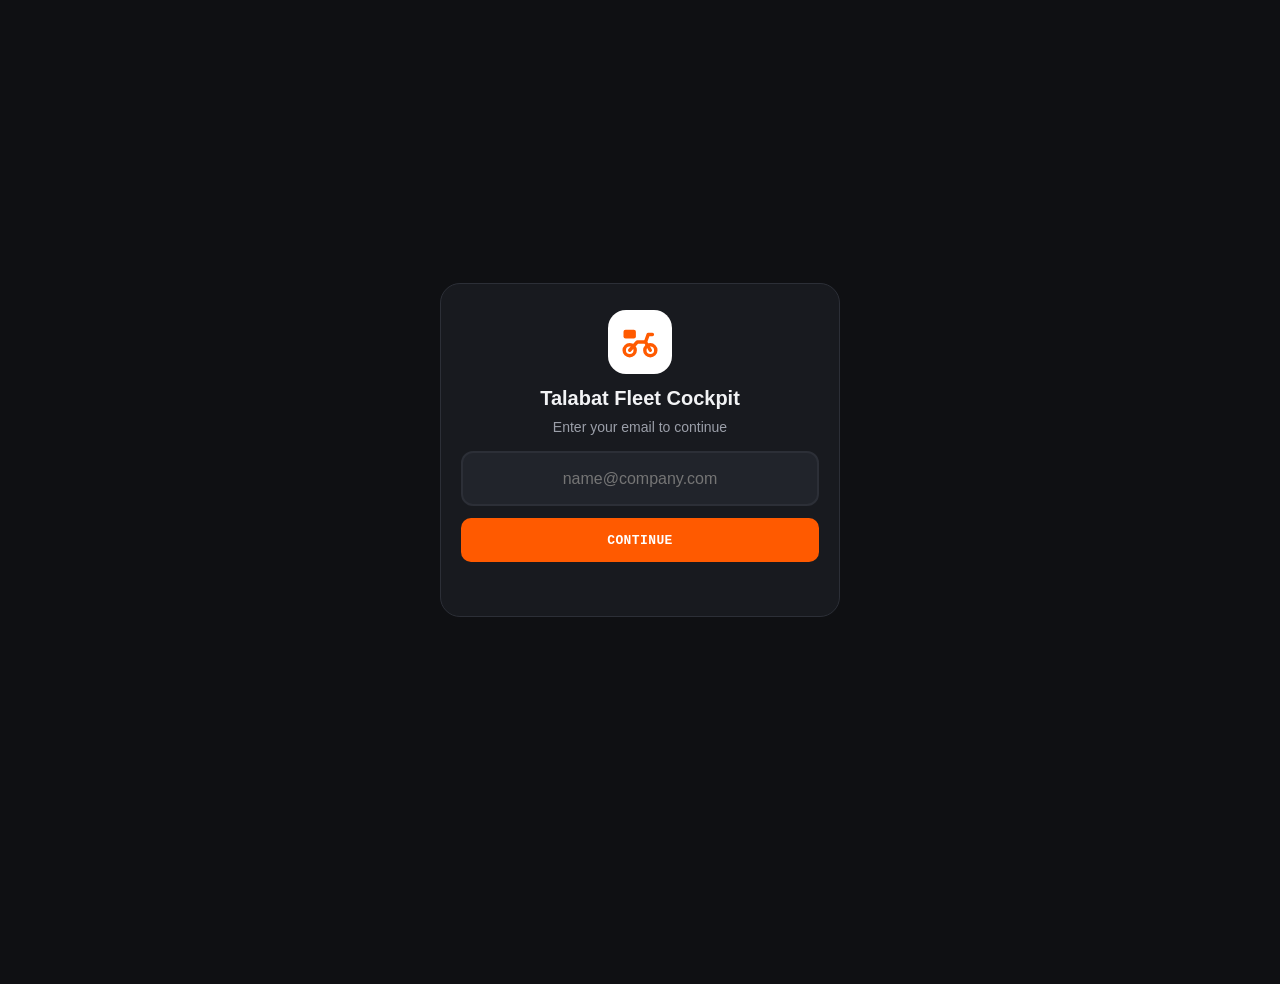
<file: index.html>
<!doctype html>
<html lang="en" dir="ltr">
<head>
<meta charset="utf-8">
<meta name="viewport" content="width=device-width, initial-scale=1, viewport-fit=cover">
<meta name="theme-color" content="#0f1013">
<meta name="color-scheme" content="dark">
<meta name="robots" content="noindex,nofollow">
<title>Talabat Fleet Cockpit</title>
<link rel="manifest" href="manifest.webmanifest">
<link rel="apple-touch-icon" href="icons/icon-192.png">
<meta name="apple-mobile-web-app-capable" content="yes">
<link rel="icon" href="data:image/svg+xml,%3Csvg xmlns='http://www.w3.org/2000/svg' viewBox='0 0 64 64'%3E%3Crect width='64' height='64' rx='16' fill='%23fff'/%3E%3Cg fill='none' stroke='%23FF5A00' stroke-width='5' stroke-linecap='round' stroke-linejoin='round'%3E%3Ccircle cx='17' cy='44' r='8'/%3E%3Ccircle cx='47' cy='44' r='8'/%3E%3Cpath d='M17 44l11-12h12l7 12'/%3E%3Cpath d='M40 32l4-11h6'/%3E%3C/g%3E%3Crect x='8' y='14' width='18' height='13' rx='3' fill='%23FF5A00'/%3E%3C/svg%3E">
<style>
:root{--or:#FF5A00;--bg:#0f1013;--card:#181a1f;--card2:#21242b;--tx:#f2f3f5;--mut:#9b9fa9;--bd:#2c2f37;--ok:#2fd27f;--bad:#ff5a5f;--warn:#f5a524;--blue:#6ea0ff;--mono:Consolas,"SF Mono","Courier New",monospace;--sans:Inter,Cairo,"Segoe UI",Roboto,Arial,sans-serif}
*{box-sizing:border-box;-webkit-tap-highlight-color:transparent}
html,body{margin:0;max-width:100%;overflow-x:hidden}
body{background:var(--bg);color:var(--tx);font:400 15px/1.45 var(--sans);font-variant-numeric:tabular-nums;min-height:100dvh;padding-bottom:calc(84px + env(safe-area-inset-bottom,0px))}
[hidden]{display:none!important}
button,input,select{font:inherit;color:inherit}
.ltr{direction:ltr;unicode-bidi:embed;display:inline-block}
.mono{font-family:var(--mono)}
.badge{display:inline-flex;align-items:center;gap:5px;font:700 11px var(--mono);letter-spacing:.4px;padding:3px 8px;border-radius:5px;border:1px solid var(--bd);background:var(--card2);color:var(--mut);white-space:nowrap;text-transform:uppercase}
.badge.ok{color:var(--ok);border-color:var(--ok)}.badge.warn{color:var(--warn);border-color:var(--warn)}.badge.bad{color:var(--bad);border-color:var(--bad)}.badge.or{color:#fff;background:var(--or);border-color:var(--or)}.badge.blue{color:var(--blue);border-color:var(--blue)}
.btn{background:var(--or);color:#fff;border:0;border-radius:10px;padding:11px 16px;font:700 13px var(--mono);letter-spacing:.4px;cursor:pointer;min-height:44px;text-transform:uppercase}
.btn.ghost{background:var(--card2);color:var(--tx);border:1px solid var(--bd)}.btn.sm{min-height:34px;padding:6px 12px;font-size:12px;border-radius:8px}.btn.ok{background:var(--ok);color:#06210f}
a.btn{display:inline-flex;align-items:center;justify-content:center;text-decoration:none}
/* gate */
.gate{min-height:100dvh;display:grid;place-items:center;padding:20px}
.gbox{width:min(400px,100%);background:var(--card);border:1px solid var(--bd);border-radius:20px;padding:26px 20px;text-align:center}
.logo{width:64px;height:64px;margin:0 auto 10px;border-radius:18px;background:#fff;display:grid;place-items:center}
.logo svg{width:44px;height:44px}
.gbox h1{font-size:20px;margin:6px 0 4px}.gbox p{color:var(--mut);margin:0 0 14px;font-size:14px}
.gbox input{width:100%;background:var(--card2);border:2px solid var(--bd);border-radius:12px;padding:14px;font-size:16px;text-align:center;direction:ltr;outline:none}
.gbox input:focus{border-color:var(--or)}
.err{color:var(--bad);font:700 12px var(--mono);margin-top:10px;min-height:18px}
.pulse{width:10px;height:10px;border-radius:50%;background:var(--ok);display:inline-block;animation:pl 1.8s infinite}
@keyframes pl{0%{box-shadow:0 0 0 0 rgba(47,210,127,.6)}70%{box-shadow:0 0 0 8px rgba(47,210,127,0)}100%{box-shadow:0 0 0 0 rgba(47,210,127,0)}}
/* header */
#app{max-width:760px;margin:0 auto;padding:0 10px}
.top{position:sticky;top:0;z-index:20;background:var(--bg);padding:calc(8px + env(safe-area-inset-top,0px)) 0 8px;border-bottom:2px solid var(--or);margin:0 -10px 10px;padding-left:10px;padding-right:10px}
.r1,.r2{display:flex;align-items:center;gap:8px;min-width:0}.r2{margin-top:8px}
.who{flex:1;min-width:0}.who b{display:block;white-space:nowrap;overflow:hidden;text-overflow:ellipsis}
.who small{font:700 11px var(--mono);color:var(--or);letter-spacing:.5px}
.ini,.av{flex:none;width:38px;height:38px;border-radius:50%;display:grid;place-items:center;background:#23262F;border:1px solid #343846;overflow:hidden;object-fit:cover}
.ini svg,.av svg{width:22px;height:22px}
.av{width:36px;height:36px}
.sel,.search{width:100%;background:var(--card);border:1px solid var(--bd);border-radius:10px;padding:10px;font-size:15px;outline:none;min-width:0}
.sel:focus,.search:focus{border-color:var(--or)}
.search{margin-bottom:8px}
/* lists */
.sec{display:flex;justify-content:space-between;align-items:center;margin:8px 2px;color:var(--mut);font:700 12px var(--mono);letter-spacing:.5px}
.chips{display:flex;gap:6px;flex-wrap:wrap;margin-bottom:8px}
.chip{background:var(--card);border:1px solid var(--bd);border-radius:8px;padding:7px 12px;font:700 12px var(--mono);letter-spacing:.3px;cursor:pointer;color:var(--mut)}
.chip.on{background:var(--or);border-color:var(--or);color:#fff}
.card{background:var(--card);border-radius:12px;margin-bottom:8px;overflow:hidden;border-inline-start:4px solid var(--bd)}
.card.late{border-inline-start-color:var(--warn)}.card.crit{border-inline-start-color:var(--bad)}
.crow{display:flex;gap:10px;padding:10px 12px;min-width:0}
.chk{flex:none;width:22px;height:22px;margin-top:2px;accent-color:var(--or)}
.cbody{flex:1;min-width:0}
.l1{display:flex;gap:6px;align-items:center;flex-wrap:wrap}.l1 b{font-family:var(--mono)}
.l2{color:var(--mut);font-size:13px;overflow-wrap:anywhere}
.l3{display:flex;gap:6px;align-items:center;flex-wrap:wrap;margin-top:6px}
.empty{text-align:center;color:var(--mut);padding:34px 12px;font:700 12px var(--mono)}
.more{width:100%;margin:4px 0 10px}
.sk{height:74px;border-radius:12px;margin-bottom:8px;background:linear-gradient(90deg,var(--card) 25%,var(--card2) 50%,var(--card) 75%);background-size:200% 100%;animation:sh 1.1s linear infinite}
@keyframes sh{to{background-position:-200% 0}}
/* floating action bar + dock (solid surfaces, no blur) */
.fab{position:fixed;left:10px;right:10px;bottom:calc(76px + env(safe-area-inset-bottom,0px));z-index:35;display:flex;gap:8px;padding:10px;border-radius:14px;background:#262a33;border:1px solid var(--or);max-width:740px;margin:0 auto}
.fab .btn{flex:1}
.dock{position:fixed;left:0;right:0;bottom:0;z-index:30;display:flex;justify-content:center;gap:6px;padding:8px 10px calc(8px + env(safe-area-inset-bottom,0px));background:#14161b;border-top:1px solid var(--bd)}
.dock button{flex:1;max-width:240px;background:transparent;border:0;border-radius:10px;padding:10px 4px;font:700 12px var(--mono);letter-spacing:.4px;color:var(--mut);cursor:pointer;text-transform:uppercase;position:relative}
.dock button.on{background:var(--or);color:#fff}
.dock .nb{position:absolute;top:2px;inset-inline-end:6px;min-width:18px;height:18px;border-radius:9px;background:var(--bad);color:#fff;font:700 11px/18px var(--mono);padding:0 4px;text-align:center}
.toast{position:fixed;left:50%;bottom:calc(150px + env(safe-area-inset-bottom,0px));transform:translateX(-50%);background:#fff;color:#111;padding:9px 18px;border-radius:8px;z-index:70;font:700 12px var(--mono);letter-spacing:.4px;text-transform:uppercase;max-width:92vw;text-align:center}
.banner{position:fixed;left:10px;right:10px;top:calc(8px + env(safe-area-inset-top,0px));z-index:80;background:var(--or);color:#fff;border-radius:12px;padding:12px 14px;font:700 13px var(--mono);max-width:740px;margin:0 auto;text-align:center}
/* sheets */
.shade{position:fixed;inset:0;background:rgba(0,0,0,.6);z-index:50}
.sheet{position:fixed;left:0;right:0;bottom:0;z-index:55;background:var(--card);border-radius:18px 18px 0 0;padding:16px 14px calc(18px + env(safe-area-inset-bottom,0px));max-height:86dvh;overflow:auto;max-width:760px;margin:0 auto;animation:up .18s ease-out}
@keyframes up{from{transform:translateY(40px);opacity:.4}to{transform:none;opacity:1}}
.sheet h3{margin:0 0 8px;font-size:16px}
.f{display:flex;justify-content:space-between;gap:8px;background:var(--card2);border-radius:8px;padding:6px 10px;margin-bottom:4px;min-width:0}.f span{color:var(--mut);flex:none}.f b{min-width:0;overflow-wrap:anywhere;text-align:end}
.photo{width:84px;height:84px;border-radius:14px;background:#23262F;border:1px solid #343846;overflow:hidden;display:grid;place-items:center;margin:0 auto 10px}.photo svg{width:44px;height:44px}
.photo img{width:100%;height:100%;object-fit:cover;display:block}.photo.load{background:linear-gradient(90deg,var(--card2) 25%,#2c3038 50%,var(--card2) 75%);background-size:200% 100%;animation:sh 1.1s linear infinite;color:transparent}
.in{width:100%;background:var(--card2);border:2px solid var(--bd);border-radius:10px;padding:12px;font-size:16px;outline:none;margin-bottom:8px;direction:ltr}.in:focus{border-color:var(--or)}
.tl{border-inline-start:2px solid var(--bd);padding-inline-start:12px;margin:8px 4px}
.tl .it{margin-bottom:12px;position:relative}.tl .it:before{content:"";position:absolute;inset-inline-start:-18px;top:5px;width:10px;height:10px;border-radius:50%;background:var(--bd)}
.tl .it.s-SUSPENSION:before{background:var(--bad)}.tl .it.s-REJECTED:before{background:var(--mut)}.tl .it.s-PENDING:before{background:var(--warn)}
.kp{display:flex;gap:6px;margin-bottom:8px}
.kp div{flex:1;background:var(--card);border:1px solid var(--bd);border-radius:10px;padding:8px 6px;text-align:center;min-width:0}
.kp b{display:block;font:700 20px var(--mono)}.kp span{font-size:11.5px;color:var(--mut)}
.kp .w b{color:var(--warn)}.kp .b b{color:var(--bad)}
.badge.st-EXECUTED{color:#2fd27f;border-color:#2fd27f}.badge.st-REVIEW{color:#f5a524;border-color:#f5a524}.badge.st-REJECTED{color:#9aa0ad;border-color:#4a4f5c}
.badge svg{width:11px;height:11px;fill:none;stroke:currentColor;stroke-width:2.4;stroke-linecap:round;stroke-linejoin:round}
.rr{display:flex;align-items:center;gap:8px;margin-top:8px;min-width:0}.rr .rt{flex:1;min-width:0}.rr .rt b{display:block;overflow:hidden;text-overflow:ellipsis;white-space:nowrap}.rr .rt small{color:var(--mut);font-family:var(--mono)}
.mini{background:var(--card2);border:1px solid var(--bd);border-radius:7px;padding:5px 8px;font:700 11px var(--mono);cursor:pointer;color:var(--tx);text-decoration:none;display:inline-flex;align-items:center}
.acts{display:flex;gap:5px;flex-wrap:wrap;margin-top:5px}
.sig{text-align:center;color:var(--mut);font-weight:300;font-size:11.5px;padding:12px 0 4px}
html[lang="ar"] .sig .sig-en,html[lang="en"] .sig .sig-ar{display:none}
</style>
</head>
<body>
<div id="gate" class="gate" hidden>
  <div class="gbox">
    <div class="logo"><svg viewBox="0 0 64 64"><g fill="none" stroke="#FF5A00" stroke-width="5" stroke-linecap="round" stroke-linejoin="round"><circle cx="17" cy="44" r="8"/><circle cx="47" cy="44" r="8"/><path d="M17 44l11-12h12l7 12"/><path d="M40 32l4-11h6"/></g><rect x="8" y="14" width="18" height="13" rx="3" fill="#FF5A00"/></svg></div>
    <h1>Talabat Fleet Cockpit</h1>
    <div id="gMsg"><p>Enter your email to continue</p>
      <input id="lg" type="email" inputmode="email" autocomplete="email" autocapitalize="off" spellcheck="false" placeholder="name@company.com">
      <div style="margin-top:12px"><button class="btn" id="lgGo" style="width:100%">Continue</button></div></div>
    <div class="err" id="lgErr"></div>
  </div>
</div>

<div id="app" hidden>
  <div class="top">
    <div class="r1"><div class="ini" id="idIni"></div><div class="who"><b id="idName"></b><small>CAPTAIN RIDER</small></div>
      <span class="badge ok" id="live"><i class="pulse" style="width:8px;height:8px"></i><span id="liveT">LIVE STREAM</span></span>
      <button class="btn sm ghost" id="btnRefresh">Refresh</button></div>
    <div class="r2"><select class="sel" id="zoneSel" aria-label="Zone"></select></div>
  </div>
  <div class="kp" id="kp"></div>
  <input class="search" id="q" placeholder="Search order #, rider ID, name, phone, national ID" autocomplete="off">
  <div id="results" hidden></div>
  <section id="v-orders"><div class="chips" id="zoneChips"></div>
    <div class="chips"><button class="chip" id="delBtn">DELAYED</button><button class="chip" id="hybridBtn">HYBRID ONLY</button><button class="chip" id="selAll">SELECT ALL IN VIEW</button></div>
    <div class="sec"><span>ORDERS</span><span class="badge" id="dCount">0</span></div><div id="dList"></div><button class="btn ghost more" id="dMore" hidden>LOAD MORE</button></section>
  <section id="v-riders" hidden><div class="chips" id="rChips"></div>
    <div class="sec"><span>ACTIVE RIDERS</span><span class="badge" id="rCount">0</span></div><div id="rList"></div><button class="btn ghost more" id="rMore" hidden>LOAD MORE</button></section>
  <section id="v-susp" hidden><div class="sec"><span>REQUESTS</span><button class="btn sm" id="newReq">NEW REQUEST</button></div><div id="sList" class="tl"></div></section>
  <footer class="sig"><span class="sig-en">Developed by Mustafa ElMohsen</span><span class="sig-ar">تطوير: Mustafa ElMohsen</span></footer>
  <div class="dock" id="dock"><button data-v="orders" class="on">ORDERS<span class="nb" id="nbDelay" hidden></span></button><button data-v="riders">RIDERS</button><button data-v="susp">SUSPENSION<span class="nb" id="nbSusp" hidden></span></button></div>
  <div class="fab" id="fab" hidden><button class="btn" id="fabCopy">COPY SELECTED (0)</button><button class="btn ok" id="fabWa">WHATSAPP OFFICE (0)</button></div>
</div>
<div id="sheet"></div><div class="toast" id="toast" hidden></div><div class="banner" id="banner" hidden></div>

<script>
'use strict';
const KEY = 'bfV0bqb1LKkcKTdULwzFyIOY', SALT = 'vGmNO+ZzR6qOZ6BvxBB7Ug==', ITER = Number('20000') || 20000, BRIDGE = 'https://script.google.com/macros/s/AKfycbwgACXosl3HOGjxNCA9IDqoLH-wJK5qkqWK9tq0xxXlPQUZEbMDoz2Otvyi_Bd5M_XiNg/exec', BSECRET = '1234', FB = 'https://talabat-live-ops-default-rtdb.europe-west1.firebasedatabase.app';
const $ = (s, r = document) => r.querySelector(s);
const esc = (s) => String(s == null ? '' : s).replace(/[&<>"']/g, (c) => ({ '&': '&amp;', '<': '&lt;', '>': '&gt;', '"': '&quot;', "'": '&#39;' }[c]));
const latin = (s) => String(s == null ? '' : s).replace(/[٠-٩]/g, (d) => '٠١٢٣٤٥٦٧٨٩'.indexOf(d)).replace(/[۰-۹]/g, (d) => '۰۱۲۳۴۵۶۷۸۹'.indexOf(d));
const nameFromEmail = (e) => String(e).split('@')[0].replace(/[0-9]+/g, ' ').split(/[._\-+\s]+/).filter(Boolean).map((w) => w[0].toUpperCase() + w.slice(1).toLowerCase()).join(' ') || e;
const b64 = (s) => Uint8Array.from(atob(s), (c) => c.charCodeAt(0));
const sleep = (ms) => new Promise((r) => setTimeout(r, ms));
const TZ = 'Africa/Cairo', REASONS = ['LATE PICKUP', 'RUDE BEHAVIOR', 'NO SHOW', 'CUSTOMER COMPLAINT', 'OTHER'];
const HELMET = '<svg viewBox="0 0 24 24" fill="none" stroke="#8a90a0" stroke-width="1.6" stroke-linecap="round" stroke-linejoin="round" aria-hidden="true"><path d="M4 15a8 8 0 0 1 16 0v2H4z"/><path d="M12 7v4M4 15h16"/><path d="M13 11h7"/></svg>';
const ICON = { ok: '<svg viewBox="0 0 24 24"><path d="M5 12l4 4 10-10"/></svg>', clock: '<svg viewBox="0 0 24 24"><circle cx="12" cy="12" r="8"/><path d="M12 8v5l3 2"/></svg>', x: '<svg viewBox="0 0 24 24"><path d="M6 6l12 12M18 6L6 18"/></svg>' };
const fmtStatus = (s) => { const t = String(s || '').trim(); if (/temp.*not.*work/i.test(t) || /^temp[\s._-]*break$/i.test(t)) return 'TEMP BREAK'; return t ? t.replace(/[_-]+/g, ' ').toUpperCase() : '-'; };
const STAGES = [[/near|inside|at[_ ]?vendor|arrived|waiting[_ ]?at|in[_ ]?store/i, 'داخل المطعم', 'warn'], [/picked|collect|to[_ ]?(the[_ ]?)?(customer|dropoff)|dropoff|delivering|pick[_ ]?up[_ ]?done/i, 'تم الاستلام', 'blue'], [/accept|dispatch|assign|to[_ ]?(the[_ ]?)?(vendor|pickup)|heading|en[_ ]?route/i, 'في الطريق للمطعم', 'ok']];
const stagePill = (st) => { const x = STAGES.find((q) => q[0].test(String(st || ''))); return x ? `<span class="badge ${x[2]}">${x[1]}</span>` : (st ? `<span class="badge">${esc(fmtStatus(st))}</span>` : ''); };
const reqPill = (st) => { const k = st === 'IN REVIEW' ? 'REVIEW' : st; return `<span class="badge st-${esc(k)}">${st === 'EXECUTED' ? ICON.ok : st === 'REJECTED' ? ICON.x : ICON.clock}${esc(st)}</span>`; };
const photoSrc = (p) => (p ? (String(p).startsWith('data:') ? p : 'data:image/jpeg;base64,' + p) : '');
const intl = (p) => { const d = latin(p).replace(/\D/g, ''); return d.startsWith('0020') ? d.slice(2) : d.startsWith('20') ? d : d.startsWith('0') ? '2' + d : d ? '20' + d : ''; };
const uniq = (a) => [...new Map((a || []).map((o) => [o.order_code, o])).values()];
const S = { me: null, zone: 'ALL', live: null, photos: {}, view: 'orders', hybrid: false, delOnly: false, sel: new Set(), nD: 25, nR: 25, rf: 'ALL', lastOk: 0, lastEvt: 0, reqs: [], fleet: null, acAbort: null, rows: [] };
const ls = { get: (k) => { try { return localStorage.getItem(k); } catch (_) { return null; } }, set: (k, v) => { try { localStorage.setItem(k, v); } catch (_) {} } };
function toast(m) { const t = $('#toast'); t.textContent = m; t.hidden = false; clearTimeout(toast.h); toast.h = setTimeout(() => { t.hidden = true; }, 2200); }
function banner(m) { const b = $('#banner'); b.textContent = m; b.hidden = false; clearTimeout(banner.h); banner.h = setTimeout(() => { b.hidden = true; }, 7000); }
function chime() { try { const a = chime.a || (chime.a = new (window.AudioContext || window.webkitAudioContext)()), t0 = a.currentTime; [880, 1175].forEach((f, i) => { const o = a.createOscillator(), g = a.createGain(); o.type = 'sine'; o.frequency.value = f; o.connect(g); g.connect(a.destination); g.gain.setValueAtTime(0.0001, t0 + i * 0.16); g.gain.exponentialRampToValueAtTime(0.07, t0 + i * 0.16 + 0.02); g.gain.exponentialRampToValueAtTime(0.0001, t0 + i * 0.16 + 0.22); o.start(t0 + i * 0.16); o.stop(t0 + i * 0.16 + 0.25); }); } catch (_) {} }

// ---------------------------------------------------------------- caches: localStorage (first paint < 50ms) + IndexedDB (photos, 15 minute GC)
const LSC = {
  read() { try { return JSON.parse(localStorage.getItem('tc_cache') || 'null'); } catch (_) { return null; } },
  write() { try { localStorage.setItem('tc_cache', JSON.stringify({ t: S.lastOk, live: S.live })); } catch (_) { try { localStorage.removeItem('tc_cache'); } catch (__) {} } }
};
const IDB = (() => {
  let db = null; const mem = new Map();
  const open = () => new Promise((res) => { if (db || !window.indexedDB) return res(db); try { const r = indexedDB.open('tc', 1); r.onupgradeneeded = () => r.result.createObjectStore('kv', { keyPath: 'k' }); r.onsuccess = () => { db = r.result; res(db); }; r.onerror = () => res(null); } catch (_) { res(null); } });
  const tx = async (mode, fn) => { const d = await open(); if (!d) return null; return new Promise((res) => { try { const t = d.transaction('kv', mode), st = t.objectStore('kv'); const r = fn(st); t.oncomplete = () => res(r && r.result !== undefined ? r.result : null); t.onerror = () => res(null); } catch (_) { res(null); } }); };
  return {
    async get(k) { const r = await tx('readonly', (st) => st.get(k)); const v = r ? r.v : mem.get(k); return v === undefined ? null : v; },
    async set(k, v) { mem.set(k, v); await tx('readwrite', (st) => st.put({ k, v, t: Date.now() })); },
    async gc() { const all = await tx('readonly', (st) => st.getAll()) || []; const ph = all.filter((x) => x.k.startsWith('p:')).sort((a, b) => b.t - a.t); await tx('readwrite', (st) => { ph.slice(50).forEach((x) => st.delete(x.k)); }); }
  };
})();

// ---------------------------------------------------------------- Firebase Realtime Database (REST + EventSource streaming, 5s polling fallback)
async function fb(path, opts, ms) {
  const ac = new AbortController(), to = setTimeout(() => ac.abort(), ms || 8000);
  try { const r = await fetch(FB + path + '.json', { cache: 'no-store', ...(opts || {}), signal: ac.signal }); if (!r.ok) throw new Error('fb'); return await r.json(); } finally { clearTimeout(to); }
}
function setPath(root, path, data) {
  const keys = String(path).split('/').filter(Boolean);
  if (!keys.length) return data;
  const out = root && typeof root === 'object' ? root : {};
  let o = out;
  for (let i = 0; i < keys.length - 1; i++) { const k = keys[i]; o[k] = o[k] && typeof o[k] === 'object' ? o[k] : {}; o = o[k]; }
  if (data === null) delete o[keys[keys.length - 1]]; else o[keys[keys.length - 1]] = data;
  return out;
}
let renderT = null;
const scheduleRender = () => { if (renderT) return; renderT = setTimeout(() => { renderT = null; renderAll(); }, 120); };   // big snapshots never freeze the UI
function gotLive(live) {
  if (live && typeof live === 'object') { S.live = live; S.lastOk = Date.now(); S.lastEvt = S.lastOk; if (!gotLive.w || S.lastOk - gotLive.w > 10000) { gotLive.w = S.lastOk; LSC.write(); } scheduleRender(); }
}
function startStream() {
  if (S.es || !window.EventSource || !FB) return;
  try {
    const es = new EventSource(FB + '/live_state.json'); S.es = es;
    es.addEventListener('put', (e) => { try { const m = JSON.parse(e.data); gotLive(m.path === '/' ? m.data : setPath(S.live, m.path, m.data)); } catch (_) {} });
    es.addEventListener('patch', (e) => { try { const m = JSON.parse(e.data); let cur = S.live; Object.keys(m.data || {}).forEach((k) => { cur = setPath(cur, (m.path === '/' ? '' : m.path) + '/' + k, m.data[k]); }); gotLive(cur); } catch (_) {} });
    es.onerror = () => { try { es.close(); } catch (_) {} S.es = null; setTimeout(startStream, 15000); };
  } catch (_) { S.es = null; }
}
async function pollLive(force) { if (!force && Date.now() - S.lastEvt < 8000) return; try { gotLive(await fb('/live_state')); } catch (_) { S.cached = true; renderStrip(); } }
async function loadPhotos() { try { const p = await fb('/rider_photos', null, 15000); if (p && typeof p === 'object') { Object.assign(S.photos, p); scheduleRender(); } } catch (_) {} }

// ---------------------------------------------------------------- encrypted captains roster (fleet_index.json on GitHub Pages)
const keys = new Map();
async function aesKey(salt, iter) { const id = salt + '|' + iter; if (keys.has(id)) return keys.get(id); const base = await crypto.subtle.importKey('raw', new TextEncoder().encode(KEY), 'PBKDF2', false, ['deriveBits']); const bits = new Uint8Array(await crypto.subtle.deriveBits({ name: 'PBKDF2', salt: b64(salt), iterations: iter, hash: 'SHA-256' }, base, 512)); const k = await crypto.subtle.importKey('raw', bits.slice(0, 32), 'AES-GCM', false, ['decrypt']); keys.set(id, k); return k; }
async function gunzip(u8) { const ds = new DecompressionStream('gzip'), w = ds.writable.getWriter(); w.write(u8); w.close(); return new Uint8Array(await new Response(ds.readable).arrayBuffer()); }
async function openEnv(text) { const e = JSON.parse(text), u = b64(e.d); let pt = new Uint8Array(await crypto.subtle.decrypt({ name: 'AES-GCM', iv: u.slice(0, 12) }, await aesKey(e.s || SALT, e.i || ITER), u.slice(12))); if (pt[0] === 0x1f && pt[1] === 0x8b) pt = await gunzip(pt); return JSON.parse(new TextDecoder().decode(pt)); }
async function getFleet() { try { const r = await fetch('fleet_index.json?t=' + Date.now(), { cache: 'no-store' }); if (!r.ok) throw new Error('http'); const j = await openEnv(await r.text()); IDB.set('fleet', j); return j; } catch (_) { return null; } }
async function bridge(body, ms) {
  if (!BRIDGE) throw new Error('no-bridge');
  const ac = new AbortController(), to = setTimeout(() => ac.abort(), ms || 6000);
  try { const r = await fetch(BRIDGE, { method: 'POST', headers: { 'Content-Type': 'text/plain;charset=utf-8' }, body: JSON.stringify({ secret: BSECRET, ...body }), cache: 'no-store', signal: ac.signal }); if (!r.ok) throw new Error('http'); return await r.json(); } finally { clearTimeout(to); }
}

// ---------------------------------------------------------------- sign in: e-mail only + one-time device approval (bridge)
function deviceId() { let d = ls.get('tc_device'); if (!d) { d = 'd' + Array.from(crypto.getRandomValues(new Uint8Array(12)), (b) => b.toString(16).padStart(2, '0')).join(''); ls.set('tc_device', d); } return d; }
function gate(html) { $('#app').hidden = true; $('#gate').hidden = false; $('#gMsg').innerHTML = html; }
const loginHtml = '<p>Enter your email to continue</p><input id="lg" type="email" inputmode="email" autocomplete="email" autocapitalize="off" spellcheck="false" placeholder="name@company.com"><div style="margin-top:12px"><button class="btn" id="lgGo" style="width:100%">Continue</button></div>';
async function signIn(email) {
  $('#lgErr').textContent = '';
  email = latin(email).trim().toLowerCase();
  if (!/^[^@\s]+@[^@\s]+\.[^@\s]+$/.test(email)) { $('#lgErr').textContent = 'ENTER A VALID EMAIL'; return; }
  const fleet = await getFleet();
  if (fleet) {
    S.fleet = fleet;
    const caps = Object.values(fleet.captains || {}).filter((c) => !c.del);
    if (caps.length && !caps.some((c) => c.on !== 0 && String(c.email || '').toLowerCase() === email)) { $('#lgErr').textContent = 'THIS EMAIL IS NOT REGISTERED'; return; }
    const cap = caps.find((c) => String(c.email || '').toLowerCase() === email);
    S.me = { email, name: (cap && cap.name) || nameFromEmail(email) };
  } else if (ls.get('tc_email') === email) S.me = { email, name: nameFromEmail(email) };
  else { $('#lgErr').textContent = 'NO CONNECTION - TRY AGAIN'; return; }
  ls.set('tc_email', email);
  await deviceGate();
}
async function silentCheck() { try { const j = await bridge({ action: 'hb', email: S.me.email, device_id: deviceId(), name: S.me.name, zone: S.zone }, 7000); if (j && j.status === 'denied') logout(); } catch (_) { /* cached mode */ } }
async function deviceGate() {
  const me = S.me;
  for (;;) {
    let st = '';
    try { st = (await bridge({ action: 'hb', email: me.email, device_id: deviceId(), name: me.name, zone: S.zone }, 7000)).status; }
    catch (_) { if (ls.get('tc_appr') === me.email) st = 'approved'; else { $('#lgErr').textContent = 'CANNOT VERIFY THIS DEVICE - CHECK YOUR CONNECTION'; gate(loginHtml); return; } }
    if (st === 'approved') { ls.set('tc_appr', me.email); start(); return; }
    if (st === 'denied') { gate('<p><span class="badge bad">ACCESS DENIED</span></p><p>This device was not approved by the coordinator.</p><button class="btn ghost" id="lgBack">Back</button>'); return; }
    gate('<p><span class="badge warn">WAITING FOR COORDINATOR APPROVAL</span></p><p>' + esc(me.email) + '</p><p class="mono" style="font-size:12px">THIS DEVICE IS NEW. THE COORDINATOR WILL APPROVE IT ONCE.</p>');
    await sleep(3000);
    if ($('#gate').hidden) return;
  }
}

// ---------------------------------------------------------------- derived data (everything below works on the in-memory live state)
const live = () => S.live || {};
const zoneOk = (zid) => S.zone === 'ALL' || zid === S.zone;
const zones = () => live().zones || [];
function allOrders() { return uniq(((live().active_orders || {}).orders) || ((live().delayed || {}).orders) || []); }
function orderRows() {
  return allOrders().filter((o) => zoneOk(o.zone_id) && (!S.hybrid || o.is_hybrid) && (!S.delOnly || (o.delay_minutes != null && o.delay_minutes >= 15)))
    .sort((a, b) => (b.delay_minutes == null ? -1 : b.delay_minutes) - (a.delay_minutes == null ? -1 : a.delay_minutes));
}
function doubles() { const m = {}; allOrders().forEach((o) => (o.riders || []).forEach((r) => { if (r.rider_id) m[r.rider_id] = (m[r.rider_id] || 0) + 1; })); return m; }
const photoOf = (id) => S.photos[id] || '';
const avHtml = (p) => (p ? `<img class="av" alt="" src="${esc(photoSrc(p))}">` : `<span class="av">${HELMET}</span>`);
const ridersOf = (o) => (o.riders && o.riders.length ? o.riders : (o.rider_id || o.rider_name ? [{ rider_id: o.rider_id, rider_name: o.rider_name, rider_phone: o.rider_phone }] : []));

function riderBlock(r, dbl) {
  const ph = intl(r.rider_phone);
  return `<div class="rr">${avHtml(photoOf(r.rider_id))}<div class="rt"><b>${esc(r.rider_name || '-')}</b><small>${esc(r.rider_id || '-')}${r.rider_phone ? ' - ' + esc(r.rider_phone) : ''}</small></div></div>
    <div class="acts">${r.rider_id ? `<button class="mini" data-cp="${esc(r.rider_id)}">COPY ID</button>` : ''}${r.rider_phone ? `<button class="mini" data-cp="${esc(r.rider_phone)}">COPY PHONE</button><a class="mini" href="tel:${esc(r.rider_phone)}">CALL</a>${ph ? `<a class="mini" target="_blank" rel="noopener" href="https://wa.me/${esc(ph)}">WHATSAPP</a>` : ''}` : ''}</div>`;
}
function orderCard(o, sel, dbl) {
  const rs = ridersOf(o), isDbl = rs.some((r) => dbl[r.rider_id] > 1);
  return `<div class="card ${o.delay_minutes >= 30 ? 'crit' : o.delay_minutes >= 15 ? 'late' : ''}" data-oc="${esc(o.order_code)}"><div class="crow">${sel ? `<input class="chk" type="checkbox" data-sel="${esc(o.order_code)}" ${S.sel.has(o.order_code) ? 'checked' : ''}>` : ''}
    <div class="cbody"><div class="l1"><b>#${esc(o.order_code)}</b>${o.delay_minutes != null && o.delay_minutes > 0 ? `<span class="badge ${o.delay_minutes >= 30 ? 'bad' : o.delay_minutes >= 15 ? 'warn' : 'ok'}">+${o.delay_minutes} MIN</span>` : ''}${stagePill(o.status)}<span class="badge ${o.is_hybrid ? 'blue' : ''}">${o.is_hybrid ? 'HYBRID' : 'MART'}</span>${isDbl ? '<span class="badge warn">دبل أوردر</span>' : ''}<span class="badge">${esc(o.zone || '-')}</span></div>
    <div class="l2">${esc(o.vendor || o.restaurant_name || '-')}</div>${rs.map((r) => riderBlock(r)).join('')}
    <div class="l3"><button class="btn sm ghost" data-det="${esc(o.order_code)}">DETAILS</button></div></div></div></div>`;
}

// ---------------------------------------------------------------- rendering (25 cards per batch)
function renderKpi() {
  const L = allOrders().filter((o) => zoneOk(o.zone_id) && o.delay_minutes != null);
  const n = (m) => L.filter((o) => o.delay_minutes >= m).length;
  $('#kp').innerHTML = `<div><b>${n(1)}</b><span>إجمالي المتأخر</span></div><div class="w"><b>${n(15)}</b><span>تأخير +15د</span></div><div class="b"><b>${n(30)}</b><span>تأخير +30د</span></div>`;
}
function renderOrders() {
  const rows = orderRows(), part = rows.slice(0, S.nD), dbl = doubles();
  S.rows = rows;
  $('#dCount').textContent = rows.length;
  const nDel = allOrders().filter((o) => o.delay_minutes != null && o.delay_minutes >= 15).length; $('#nbDelay').hidden = !nDel; $('#nbDelay').textContent = nDel > 99 ? '99+' : nDel;
  $('#zoneChips').innerHTML = zones().length > 1 ? [{ zone_id: 'ALL', zone_name: 'ALL ZONES' }].concat(zones()).map((z) => `<button class="chip ${S.zone === z.zone_id ? 'on' : ''}" data-zc="${esc(z.zone_id)}">${esc(z.zone_name)}</button>`).join('') : '';
  $('#hybridBtn').classList.toggle('on', S.hybrid); $('#delBtn').classList.toggle('on', S.delOnly);
  $('#dList').innerHTML = !S.live ? '<div class="sk"></div><div class="sk"></div><div class="sk"></div>' : (part.map((o) => orderCard(o, true, dbl)).join('') || '<div class="empty">NO ORDERS</div>');
  $('#dMore').hidden = part.length >= rows.length; $('#dMore').textContent = 'LOAD MORE (' + (rows.length - part.length) + ')';
  const k = S.sel.size; $('#fab').hidden = k === 0 || S.view !== 'orders'; $('#fabCopy').textContent = 'COPY SELECTED (' + k + ')'; $('#fabWa').textContent = 'WHATSAPP OFFICE (' + k + ')';
}
function riderRows() {
  const dbl = doubles(), m = live().riders || {};
  return Object.values(m).map((r) => ({ ...r, dbl: dbl[r.rider_id] > 1 })).filter((r) => S.rf === 'ALL' || (S.rf === 'ON ORDER' && r.state === 'ON ORDER') || (S.rf === 'DOUBLE' && r.dbl) || (S.rf === 'BREAK' && /temp|break/i.test(r.status || ''))).sort((a, b) => String(a.rider_name).localeCompare(String(b.rider_name)));
}
function renderRiders() {
  const rows = riderRows(), part = rows.slice(0, S.nR);
  $('#rCount').textContent = rows.length;
  $('#rChips').innerHTML = [['ALL', 'ALL'], ['ON ORDER', 'ON ORDER'], ['DOUBLE', 'دبل أوردر'], ['BREAK', 'BREAK']].map(([k, t]) => `<button class="chip ${S.rf === k ? 'on' : ''}" data-rf="${k}">${t}</button>`).join('');
  $('#rList').innerHTML = part.map((r) => `<div class="card"><div class="crow"><div class="cbody"><div class="rr" data-open="${esc(r.rider_id)}" style="cursor:pointer">${avHtml(photoOf(r.rider_id))}<div class="rt"><b>${esc(r.rider_name || '-')}</b><small>${esc(r.rider_id)}</small></div><span class="badge blue">${esc(fmtStatus(r.state || r.status))}</span>${r.dbl ? '<span class="badge warn">دبل أوردر</span>' : ''}</div>
    <div class="acts">${r.rider_phone ? `<button class="mini" data-cp="${esc(r.rider_phone)}">COPY PHONE</button><a class="mini" href="tel:${esc(r.rider_phone)}">CALL</a>` : ''}<button class="mini" data-cp="${esc(r.rider_id)}">COPY ID</button></div></div></div></div>`).join('') || '<div class="empty">NO RIDERS</div>';
  $('#rMore').hidden = part.length >= rows.length; $('#rMore').textContent = 'LOAD MORE (' + (rows.length - part.length) + ')';
}
function renderZoneSel() { const z = zones(); $('#zoneSel').innerHTML = [{ zone_id: 'ALL', zone_name: 'ALL ZONES' }].concat(z).map((q) => `<option value="${esc(q.zone_id)}" ${S.zone === q.zone_id ? 'selected' : ''}>${esc(q.zone_name)}</option>`).join(''); }
function renderStrip() {
  $('#idIni').innerHTML = HELMET; $('#idName').textContent = S.me.name;
  const age = S.lastOk ? Math.round((Date.now() - S.lastOk) / 1000) : null, up = age != null && age < 20;
  const b = $('#live'); b.className = 'badge ' + (up ? 'ok' : 'warn');
  b.innerHTML = up ? `<i class="pulse" style="width:8px;height:8px"></i><span>LIVE STREAM ${age}s</span>` : '<span>CACHED MODE</span>';
}
function renderAll() { renderStrip(); renderZoneSel(); renderKpi(); renderOrders(); if (S.view === 'riders') renderRiders(); }

// ---------------------------------------------------------------- details / rider photo on demand
function openSheet(html) { $('#sheet').innerHTML = '<div class="shade" data-close="1"></div><div class="sheet">' + html + '</div>'; }
function closeSheet() { $('#sheet').innerHTML = ''; }
async function photoFor(id) {
  if (photoOf(id)) return photoOf(id);
  const c = await IDB.get('p:' + id); if (c) return c;
  let p = ''; try { const j = await liveLookup('R:' + id); p = (j.rider && j.rider.photo_base64) || ''; } catch (_) { p = ''; }
  if (p) { S.photos[id] = p; await IDB.set('p:' + id, p); }
  return p;
}
async function riderSheet(id) {
  const r = (live().riders || {})[id] || { rider_id: id };
  const f = (k, v) => (v ? `<div class="f"><span>${k}</span><b class="ltr mono">${esc(v)}</b></div>` : '');
  openSheet(`<div class="photo load" id="shPhoto">${HELMET}</div><h3 style="text-align:center">${esc(r.rider_name || '-')}</h3>${f('RIDER ID', id)}${f('STATUS', fmtStatus(r.state || r.status))}${f('PHONE', r.rider_phone)}
    <div class="l3" style="margin-top:10px">${r.rider_phone ? `<a class="btn ok" style="flex:1" href="tel:${esc(r.rider_phone)}">CALL</a>` : ''}<button class="btn ghost" style="flex:1" data-close="1">CLOSE</button></div>`);
  const p = await photoFor(id); const el = $('#shPhoto'); if (!el) return;
  el.classList.remove('load'); el.innerHTML = p ? `<img alt="" src="${esc(photoSrc(p))}">` : HELMET;
}
function orderSheet(code) {
  const o = allOrders().find((x) => x.order_code === code); if (!o) return;
  const f = (k, v) => (v ? `<div class="f"><span>${k}</span><b class="ltr mono">${esc(v)}</b></div>` : '');
  openSheet(`<h3>#${esc(o.order_code)} ${stagePill(o.status)}</h3>${f('RESTAURANT', o.vendor || o.restaurant_name)}${f('ZONE', o.zone)}${f('TYPE', o.is_hybrid ? 'HYBRID' : 'MART')}${f('DELAY', o.delay_minutes != null ? '+' + o.delay_minutes + ' MIN' : '')}
    <div class="sec"><span>RIDERS</span></div>${ridersOf(o).map((r) => `<div data-open="${esc(r.rider_id)}" style="cursor:pointer">${riderBlock(r)}</div>`).join('') || '<div class="empty">NO RIDER</div>'}<button class="btn ghost" style="width:100%;margin-top:8px" data-close="1">CLOSE</button>`);
}

// ---------------------------------------------------------------- live lookups: Firebase RPC (/rpc/{id} -> /rpc/{id}/res), bridge as the fallback, 6s graceful timeout
async function liveLookup(code, signal) {
  const c = String(code), id = 'q' + Date.now().toString(36) + Math.random().toString(36).slice(2, 6), end = Date.now() + 6000;
  try {
    await fb('/rpc/' + id, { method: 'PUT', headers: { 'Content-Type': 'application/json' }, body: JSON.stringify({ code: c, t: Date.now() }) }, 4000);
    while (Date.now() < end) {
      if (signal && signal.aborted) throw new Error('abort');
      await sleep(350);
      const r = await fb('/rpc/' + id + '/res', null, 3000);
      if (r) { fb('/rpc/' + id, { method: 'DELETE' }, 3000).catch(() => {}); if (!r.found) throw new Error('nf'); return r; }
    }
  } catch (e) { if (e.message === 'nf' || e.message === 'abort') throw e; }
  const first = await bridge({ action: 'request', code: c }, 5000);       // fallback: the Apps Script relay
  let r = first;
  while (!(r && r.status === 'ready') && Date.now() < end + 3000) { if (signal && signal.aborted) throw new Error('abort'); await sleep(500); r = await bridge({ action: 'result', code: c }, 4000); }
  if (!(r && r.data)) throw new Error('timeout');
  const j = JSON.parse(r.data); if (!j.found) throw new Error('nf'); return j;
}

// ---------------------------------------------------------------- dual-track search (250ms debounce, AbortController, Promise.any)
function norm(q) { const t = latin(q).trim().replace(/^#/, '').replace(/^HF[_\s-]?EG/i, ''); return { text: t.toLowerCase().replace(/\s+/g, ' '), digits: t.replace(/\D/g, '') }; }
function localSearch(n) {
  const orders = allOrders().filter((o) => (n.digits.length >= 4 && o.order_code.includes(n.digits)) || [o.vendor, o.restaurant_name, o.rider_name, ...ridersOf(o).map((r) => r.rider_name)].join(' ').toLowerCase().includes(n.text) || ridersOf(o).some((r) => n.digits.length >= 3 && (r.rider_id === n.digits || String(r.rider_phone || '').replace(/\D/g, '').endsWith(n.digits)))).slice(0, 20);
  const riders = Object.values(live().riders || {}).filter((r) => (n.digits.length >= 3 && (r.rider_id === n.digits || String(r.rider_phone || '').replace(/\D/g, '').endsWith(n.digits))) || String(r.rider_name || '').toLowerCase().includes(n.text)).slice(0, 20);
  return { orders, riders };
}
function renderResults(res, pending) {
  const box = $('#results'); box.hidden = false; const dbl = doubles();
  const o = (res.orders || []).map((x) => orderCard(x, false, dbl)).join('');
  const r = (res.riders || []).map((x) => `<div class="card"><div class="crow"><div class="cbody"><div class="rr" data-open="${esc(x.rider_id)}" style="cursor:pointer">${avHtml(x.photo_base64 || photoOf(x.rider_id))}<div class="rt"><b>${esc(x.rider_name || '-')}</b><small>${esc(x.rider_id)}</small></div></div></div></div></div>`).join('');
  box.innerHTML = (o ? '<div class="sec"><span>ORDERS</span></div>' + o : '') + (r ? '<div class="sec"><span>RIDERS</span></div>' + r : '') + (pending ? '<div class="sk"></div>' : '') + (!o && !r && !pending ? '<div class="empty">NO RESULTS</div>' : '');
}
async function runSearch() {
  const raw = $('#q').value, n = norm(raw);
  if (S.acAbort) S.acAbort.abort();
  if (!raw.trim()) { $('#results').hidden = true; showView(S.view); return; }
  ['orders', 'riders', 'susp'].forEach((v) => { $('#v-' + v).hidden = true; });
  const ac = new AbortController(); S.acAbort = ac;
  const loc = new Promise((res, rej) => { const r = localSearch(n); (r.orders.length || r.riders.length) ? res({ ...r }) : rej(new Error('none')); });
  const liveP = n.digits.length >= 6 ? liveLookup(n.digits, ac.signal).then((j) => ({ orders: j.order ? [{ ...j.order, riders: j.order.riders && j.order.riders.length ? j.order.riders : (j.rider ? [j.rider] : []) }] : [], riders: j.rider ? [j.rider] : [] }))
    : n.digits.length >= 3 && n.digits.length <= 12 ? liveLookup('R:' + n.digits, ac.signal).then((j) => ({ orders: [], riders: j.rider ? [j.rider] : [] })) : Promise.reject(new Error('skip'));
  renderResults({}, true);
  let first = null;
  try { first = await Promise.any([loc, liveP]); } catch (_) { first = null; }
  if (ac.signal.aborted) return;
  renderResults(first || {}, !first && n.digits.length >= 3);
  liveP.then((l) => { if (ac.signal.aborted) return; (l.riders || []).forEach((r) => { if (r.photo_base64) S.photos[r.rider_id] = r.photo_base64; }); const so = new Set(), sr = new Set(); const m = { orders: [...(first ? first.orders : []), ...l.orders].filter((x) => !so.has(x.order_code) && so.add(x.order_code)), riders: [...(first ? first.riders : []), ...l.riders].filter((x) => !sr.has(x.rider_id) && sr.add(x.rider_id)) }; renderResults(m, false); })
    .catch(() => { if (!ac.signal.aborted && !first) renderResults({}, false); });
}
let qT = null;
const onQ = () => { clearTimeout(qT); qT = setTimeout(runSearch, 250); };

// ---------------------------------------------------------------- requests: Suspend / Unsuspend / Password Reset -> Firebase /captain_requests, live status
const TYPES = [['SUSPEND', 'SUSPEND'], ['UNSUSPEND', 'UNSUSPEND'], ['PASSWORD_RESET', 'PASSWORD RESET']];
async function pollReqs() {
  try {
    const all = (await fb('/captain_requests', null, 6000)) || {};
    const seen = (() => { try { return JSON.parse(ls.get('tc_req_seen') || '{}'); } catch (_) { return {}; } })();
    const mine = Object.entries(all).filter(([, q]) => q && String(q.captain_email || '').toLowerCase() === S.me.email && Date.now() - (Number(q.t) || 0) < 24 * 3600000).map(([id, q]) => ({ id, ...q })).sort((a, b) => b.t - a.t);
    let changed = false;
    mine.forEach((q) => { if (seen[q.id] === 'IN REVIEW' && q.status !== 'IN REVIEW') { changed = true; banner('REQUEST UPDATED: ' + q.rider_id + ' - ' + q.status); } seen[q.id] = q.status; });
    ls.set('tc_req_seen', JSON.stringify(seen));
    if (changed) chime();
    S.reqs = mine; renderReqs();
  } catch (_) { /* keep the last list */ }
}
function renderReqs() {
  const pend = S.reqs.filter((q) => q.status === 'IN REVIEW').length;
  $('#nbSusp').hidden = !pend; $('#nbSusp').textContent = pend;
  $('#sList').innerHTML = S.reqs.map((q) => `<div class="it s-${q.status === 'IN REVIEW' ? 'PENDING' : q.status === 'EXECUTED' ? 'SUSPENSION' : 'REJECTED'}"><div class="l1"><b class="ltr mono">${esc(q.rider_id)}</b><span class="badge">${esc(String(q.type || '').replace('_', ' '))}</span>${reqPill(q.status)}</div>
    <div class="l2">${esc(q.reason || '')}${q.note ? ' - ' + esc(q.note) : ''}</div><div class="l2 mono" style="font-size:11px">${new Date(q.t).toLocaleTimeString('en-GB', { timeZone: TZ, hour: '2-digit', minute: '2-digit' })}</div></div>`).join('') || '<div class="empty">NO REQUESTS TODAY</div>';
}
function reqSheet() {
  openSheet(`<h3>NEW REQUEST</h3><div class="chips" id="rqTypes">${TYPES.map(([k, t], i) => `<button class="chip ${i === 0 ? 'on' : ''}" data-type="${k}">${t}</button>`).join('')}</div>
    <input class="in" id="rqRid" placeholder="Rider ID or name" autocomplete="off"><div id="rqSug"></div>
    <div class="sec"><span>REASON</span></div><div class="chips" id="rqReasons">${REASONS.map((r) => `<button class="chip" data-reason="${esc(r)}">${esc(r)}</button>`).join('')}</div>
    <div class="l3"><button class="btn" id="rqGo" style="flex:1">SUBMIT</button><button class="btn ghost" data-close="1">CANCEL</button></div><div class="err" id="rqErr"></div>`);
}
async function submitReq() {
  const rid = latin($('#rqRid').dataset.id || $('#rqRid').value).replace(/\D/g, ''), on = $('#rqReasons .chip.on'), type = ($('#rqTypes .chip.on') || {}).dataset.type || 'SUSPEND';
  if (!/^\d{3,12}$/.test(rid)) { $('#rqErr').textContent = 'ENTER A VALID RIDER ID'; return; }
  if (!on) { $('#rqErr').textContent = 'CHOOSE A REASON'; return; }
  if (S.reqs.some((q) => q.rider_id === rid && q.type === type && q.status === 'IN REVIEW')) { $('#rqErr').textContent = 'A REQUEST FOR THIS RIDER IS ALREADY IN REVIEW'; return; }
  const btn = $('#rqGo'); btn.disabled = true;
  const id = 'r' + Date.now().toString(36) + Math.random().toString(36).slice(2, 6);
  const rider = (live().riders || {})[rid] || {};
  try {
    await fb('/captain_requests/' + id, { method: 'PUT', headers: { 'Content-Type': 'application/json' }, body: JSON.stringify({ id, type, rider_id: rid, rider_name: rider.rider_name || '', reason: on.dataset.reason, captain_email: S.me.email, captain_name: S.me.name, zone: S.zone === 'ALL' ? '' : (zones().find((z) => z.zone_id === S.zone) || {}).zone_name || '', t: Date.now(), status: 'IN REVIEW' }) }, 7000);
    closeSheet(); toast('REQUEST SENT'); pollReqs();
  } catch (_) { $('#rqErr').textContent = 'NO CONNECTION - TRY AGAIN'; }
  btn.disabled = false;
}

// ---------------------------------------------------------------- batch copy / WhatsApp office
function batchText() {
  const rows = (S.rows || []).filter((o) => S.sel.has(o.order_code));
  return 'DELAYED ORDERS (' + rows.length + ') - PLEASE CLOSE:\n' + rows.map((o, i) => { const r = ridersOf(o)[0] || {}; return `${i + 1}. #${o.order_code} | ${o.vendor || o.restaurant_name || '-'} | ${r.rider_name || '-'} (${r.rider_id || '-'}) | ${r.rider_phone || '-'} | ${o.zone || '-'} | +${o.delay_minutes == null ? 0 : o.delay_minutes} min${o.is_hybrid ? ' | HYBRID' : ''}`; }).join('\n');
}
async function copyText(t) { try { await navigator.clipboard.writeText(t); } catch (_) { const x = document.createElement('textarea'); x.value = t; document.body.append(x); x.select(); try { document.execCommand('copy'); } catch (__) {} x.remove(); } }

// ---------------------------------------------------------------- navigation / boot
function showView(v) {
  S.view = v;
  ['orders', 'riders', 'susp'].forEach((x) => { $('#v-' + x).hidden = x !== v || !$('#results').hidden; });
  document.querySelectorAll('#dock button').forEach((b) => b.classList.toggle('on', b.dataset.v === v));
  if (v === 'riders') renderRiders(); if (v === 'orders') renderOrders(); if (v === 'susp') pollReqs();
  $('#fab').hidden = !(v === 'orders' && S.sel.size);
  window.scrollTo({ top: 0 });
}
function logout() { ls.set('tc_appr', ''); ls.set('tc_email', ''); gate(loginHtml); }
async function start() {
  $('#gate').hidden = true; $('#app').hidden = false;
  S.zone = ls.get('tc_zone') || 'ALL';
  const c0 = LSC.read();                                   // synchronous first paint from localStorage (< 50ms)
  if (c0 && c0.live) { S.live = c0.live; S.lastOk = c0.t || 0; }
  renderAll(); showView('orders');
  startStream(); pollLive(true); loadPhotos();
  if (S.timers) return;
  S.timers = [setInterval(() => { if (!document.hidden) pollLive(false); }, 5000), setInterval(renderStrip, 1000), setInterval(loadPhotos, 60000), setInterval(() => IDB.gc(), 15 * 60000),
    setInterval(() => { if (!document.hidden) { bridge({ action: 'hb', email: S.me.email, device_id: deviceId(), name: S.me.name, zone: S.zone }, 5000).then((j) => { if (j && j.status === 'denied') logout(); }).catch(() => {}); pollReqs(); } }, 20000)];
  document.addEventListener('visibilitychange', () => { if (!document.hidden) pollLive(true); });
}
document.addEventListener('click', (e) => {
  const t = e.target;
  if (t.id === 'lgGo') return signIn($('#lg').value);
  if (t.id === 'lgBack') return gate(loginHtml);
  if (t.closest('[data-close]')) return closeSheet();
  const cp = t.closest('[data-cp]'); if (cp) { copyText(cp.dataset.cp).then(() => toast('COPIED')); return; }
  const d = t.closest('[data-det]'); if (d) return orderSheet(d.dataset.det);
  const o = t.closest('[data-open]'); if (o && o.dataset.open) return riderSheet(o.dataset.open);
  const zc = t.closest('[data-zc]'); if (zc) { S.zone = zc.dataset.zc; ls.set('tc_zone', S.zone); S.nD = 25; return renderAll(); }
  const rf = t.closest('[data-rf]'); if (rf) { S.rf = rf.dataset.rf; S.nR = 25; return renderRiders(); }
  const ty = t.closest('[data-type]'); if (ty) { document.querySelectorAll('#rqTypes .chip').forEach((c) => c.classList.toggle('on', c === ty)); return; }
  const rs = t.closest('[data-reason]'); if (rs) { document.querySelectorAll('#rqReasons .chip').forEach((c) => c.classList.toggle('on', c === rs)); return; }
  const sg = t.closest('[data-sug]'); if (sg) { $('#rqRid').value = sg.dataset.sug + ' - ' + sg.dataset.n; $('#rqRid').dataset.id = sg.dataset.sug; $('#rqSug').innerHTML = ''; return; }
  const dk = t.closest('#dock button'); if (dk) return showView(dk.dataset.v);
  switch (t.id) {
    case 'hybridBtn': S.hybrid = !S.hybrid; S.nD = 25; return renderOrders();
    case 'delBtn': S.delOnly = !S.delOnly; S.nD = 25; return renderOrders();
    case 'selAll': { const rows = orderRows(), all = rows.every((o) => S.sel.has(o.order_code)); rows.forEach((o) => (all ? S.sel.delete(o.order_code) : S.sel.add(o.order_code))); return renderOrders(); }
    case 'dMore': S.nD += 25; return renderOrders();
    case 'rMore': S.nR += 25; return renderRiders();
    case 'btnRefresh': S.live = S.live || null; return pollLive(true).then(() => toast('REFRESHED'));
    case 'fabCopy': return copyText(batchText()).then(() => toast('COPIED'));
    case 'fabWa': window.open('https://wa.me/?text=' + encodeURIComponent(batchText()), '_blank', 'noopener'); return;
    case 'newReq': return reqSheet();
    case 'rqGo': return submitReq();
  }
});
document.addEventListener('change', (e) => {
  const t = e.target;
  if (t.dataset && t.dataset.sel) { if (t.checked) S.sel.add(t.dataset.sel); else S.sel.delete(t.dataset.sel); const n = S.sel.size; $('#fab').hidden = n === 0; $('#fabCopy').textContent = 'COPY SELECTED (' + n + ')'; $('#fabWa').textContent = 'WHATSAPP OFFICE (' + n + ')'; return; }
  if (t.id === 'zoneSel') { S.zone = t.value; ls.set('tc_zone', S.zone); S.nD = 25; S.nR = 25; renderAll(); }
});
document.addEventListener('input', (e) => {
  if (e.target.id === 'q') onQ();
  if (e.target.id === 'rqRid') { const v = latin(e.target.value).toLowerCase(); delete e.target.dataset.id; const rs = Object.values(live().riders || {}); const hits = v.length >= 2 ? rs.filter((r) => r.rider_id.startsWith(v) || String(r.rider_name || '').toLowerCase().includes(v)).slice(0, 5) : []; $('#rqSug').innerHTML = hits.map((r) => `<button class="chip" data-sug="${esc(r.rider_id)}" data-n="${esc(r.rider_name)}">${esc(r.rider_id)} - ${esc(r.rider_name)}</button>`).join(''); }
});
$('#lg').addEventListener('keydown', (e) => { if (e.key === 'Enter') signIn($('#lg').value); });
(function init() {
  if (!(window.crypto && crypto.subtle)) { $('#gate').hidden = false; $('#lgErr').textContent = 'OPEN THIS LINK IN A MODERN BROWSER OVER HTTPS'; return; }
  const em = ls.get('tc_email');
  if (em && ls.get('tc_appr') === em) { S.me = { email: em, name: nameFromEmail(em) }; start(); silentCheck(); }
  else $('#gate').hidden = false;
})();
</script>
</body>
</html>
</file>
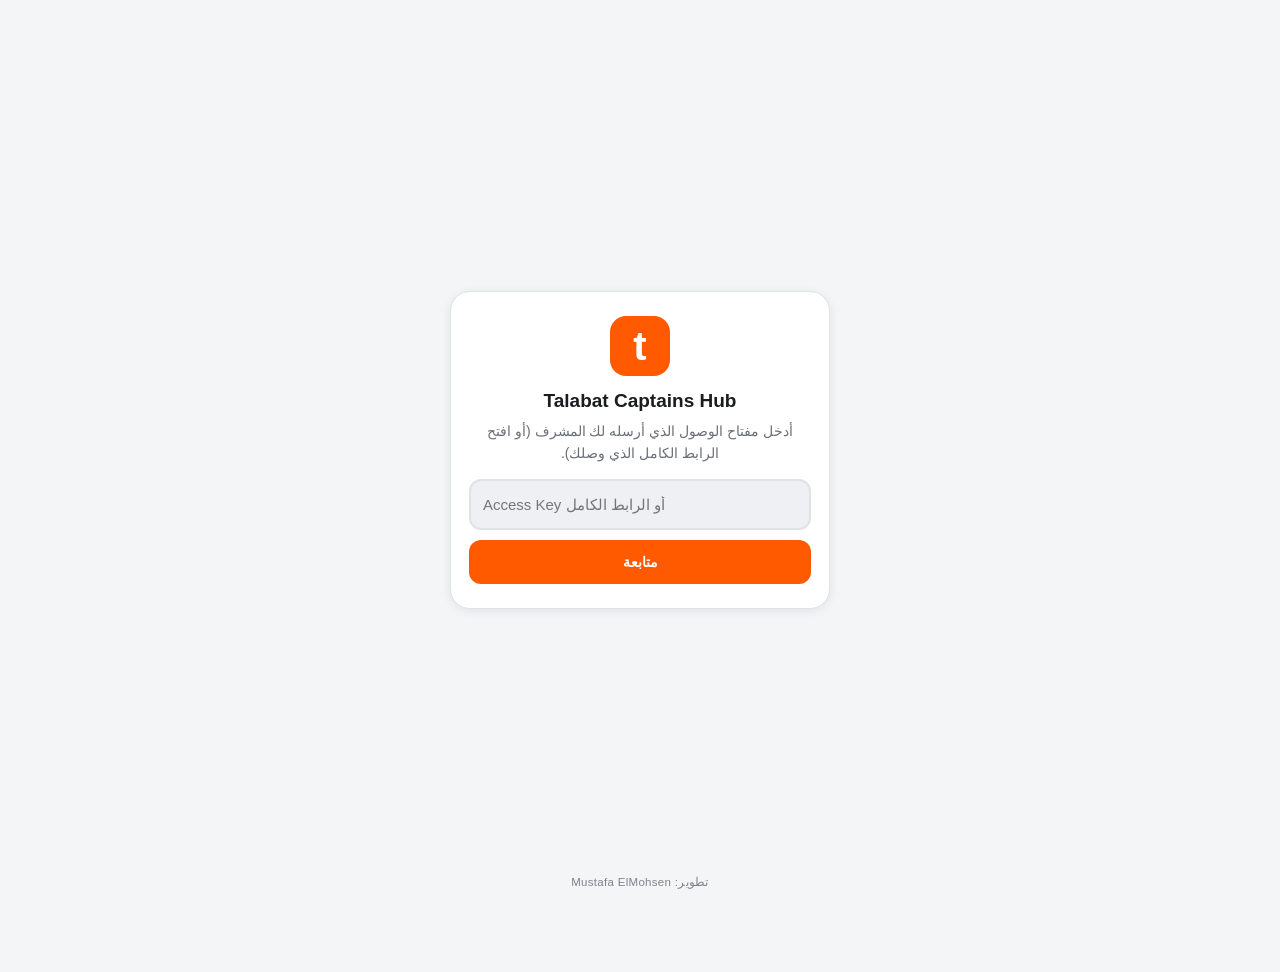
<file: captain.html>
<!doctype html>
<html lang="ar" dir="rtl">
<head>
<meta charset="utf-8">
<meta name="viewport" content="width=device-width, initial-scale=1, viewport-fit=cover">
<meta name="theme-color" content="#ff5a00">
<meta name="mobile-web-app-capable" content="yes">
<meta name="apple-mobile-web-app-capable" content="yes">
<meta name="apple-mobile-web-app-title" content="Talabat Captains">
<meta name="robots" content="noindex,nofollow">
<link rel="manifest" href="manifest.webmanifest">
<link rel="apple-touch-icon" href="icons/icon-192.png">
<link rel="icon" href="icons/icon-192.png">
<title>Talabat Captains Hub</title>
<style>
:root{--or:#ff5a00;--or2:#ff7a2e;--bg:#f4f5f7;--card:#fff;--card2:#eef0f3;--tx:#1b1c1f;--mut:#6b6f78;--bd:#dfe2e7;--ok:#0f9d58;--bad:#d93025;--warn:#c77700;--blue:#2563eb;--sh:0 2px 10px rgba(0,0,0,.08)}
@media (prefers-color-scheme:dark){:root{--bg:#111214;--card:#1b1c1f;--card2:#242529;--tx:#f1f1f2;--mut:#9a9ca3;--bd:#2f3035;--ok:#1fbf6b;--bad:#ff4d4f;--warn:#f5a524;--blue:#3b82f6;--sh:0 2px 10px rgba(0,0,0,.4)}}
*{box-sizing:border-box;-webkit-tap-highlight-color:transparent}
html,body{margin:0}
body{background:var(--bg);color:var(--tx);font:400 15px/1.55 "Segoe UI",Tahoma,"Noto Sans Arabic",Arial,sans-serif;min-height:100vh;min-height:100dvh;padding-bottom:calc(72px + env(safe-area-inset-bottom,0px))}
[hidden]{display:none!important}
.ltr{direction:ltr;unicode-bidi:embed;display:inline-block}

/* ---------- Header ---------- */
header{position:sticky;top:0;z-index:20;background:var(--card);border-bottom:3px solid var(--or);padding:calc(8px + env(safe-area-inset-top,0px)) 12px 8px;display:flex;align-items:center;justify-content:space-between;gap:8px}
.brand{display:flex;align-items:center;gap:8px;min-width:0}
.logo{flex:none;display:grid;place-items:center;width:32px;height:32px;border-radius:9px;background:var(--or);color:#fff;font-weight:800;font-size:21px;line-height:1}
.brand b{font-size:15px;white-space:nowrap}
.brand small{display:block;color:var(--mut);font-size:11px;line-height:1.2}
.hact{display:flex;gap:6px}
.ib{background:var(--card2);color:var(--tx);border:1px solid var(--bd);border-radius:10px;width:38px;height:38px;font-size:17px;cursor:pointer}
.ib:active{background:var(--or);color:#fff}

/* ---------- Layout ---------- */
main{padding:10px;max-width:760px;margin:0 auto}
.view{display:none}.view.on{display:block}
.sbar{position:sticky;top:calc(56px + env(safe-area-inset-top,0px));z-index:15;background:var(--bg);padding:6px 0 8px;display:flex;gap:6px}
.sbar input{flex:1;min-width:0;background:var(--card);color:var(--tx);border:2px solid var(--bd);border-radius:12px;padding:12px;font:inherit;font-size:16px;outline:none}
.sbar input:focus{border-color:var(--or)}
.btn{background:var(--or);color:#fff;border:0;border-radius:12px;padding:0 16px;font-weight:700;font-size:14px;font-family:inherit;cursor:pointer;min-height:44px}
.btn:active{background:var(--or2)}
.btn.ghost{background:var(--card2);color:var(--tx);border:1px solid var(--bd)}
.btn.sm{min-height:38px;padding:0 12px;font-size:13px;border-radius:10px}
.btn.ok{background:var(--ok)}
.btn.blue{background:var(--blue)}
a.btn{display:inline-flex;align-items:center;justify-content:center;text-decoration:none}
.hint{color:var(--mut);font-size:12.5px}
.banner{border-radius:12px;padding:10px 12px;margin:6px 0 10px;border:1px solid;font-size:13.5px}
.banner.warn{background:rgba(245,165,36,.13);border-color:var(--warn)}
.banner.bad{background:rgba(255,77,79,.12);border-color:var(--bad)}
.empty{text-align:center;color:var(--mut);padding:36px 12px}
.empty .big{font-size:42px}

/* ---------- Cards ---------- */
.card{background:var(--card);border:1px solid var(--bd);border-radius:16px;padding:12px;margin-bottom:12px;box-shadow:var(--sh)}
.rh{display:flex;gap:12px}
.ph{flex:none;display:flex;flex-direction:column;gap:6px;align-items:center}
.pic{width:104px;height:132px;border-radius:12px;border:2px solid var(--or);background:var(--card2);display:grid;place-items:center;font-size:40px;overflow:hidden;cursor:zoom-in}
.pic img{width:100%;height:100%;object-fit:cover;display:block}
.pic.none{cursor:default;font-size:34px;color:var(--mut)}
.ri{flex:1;min-width:0}
.ri h3{margin:0 0 6px;font-size:17px;line-height:1.3;word-break:break-word}
.badges{display:flex;flex-wrap:wrap;gap:5px;margin-bottom:6px}
.b{display:inline-flex;align-items:center;gap:4px;padding:3px 10px;border-radius:20px;font-size:12.5px;font-weight:700;border:1px solid var(--bd);background:var(--card2)}
.b.ok{color:var(--ok);border-color:var(--ok);background:rgba(31,191,107,.1)}
.b.bad{color:var(--bad);border-color:var(--bad);background:rgba(255,77,79,.1)}
.b.warn{color:var(--warn);border-color:var(--warn);background:rgba(245,165,36,.1)}
.b.mut{color:var(--mut)}
.fields{margin:8px 0 0;display:grid;gap:4px}
.f{display:flex;align-items:center;justify-content:space-between;gap:8px;background:var(--card2);border-radius:10px;padding:7px 10px;cursor:pointer}
.f:active{outline:2px solid var(--or)}
.f .k{color:var(--mut);font-size:12.5px;flex:none}
.f .v{font-weight:700;word-break:break-word;text-align:end;direction:ltr;unicode-bidi:plaintext;flex:1}
.f .cp{flex:none;color:var(--or);font-size:14px}
.suspnote{margin-top:6px;font-size:13px;color:var(--bad);font-weight:600}
.acts{display:flex;flex-wrap:wrap;gap:6px;margin-top:10px}
.acts .btn{flex:1 1 40%}

/* ---------- Orders ---------- */
.ohead{display:flex;align-items:center;justify-content:space-between;gap:8px;flex-wrap:wrap;margin-bottom:8px}
.ohead h2{margin:0;font-size:17px}
.role{margin:10px 0 6px;padding:7px 10px;border-radius:10px;font-weight:800;font-size:14px;border-inline-start:5px solid var(--or);background:rgba(255,90,0,.1)}
.role.partner{border-color:var(--blue);background:rgba(37,99,235,.1)}
.rider-box{border:1px dashed var(--bd);border-radius:14px;padding:10px;margin-bottom:8px}
.rider-box .card{box-shadow:none;margin:0;border:0;padding:0;background:transparent}
.ostat{font-size:12.5px;color:var(--mut);margin-top:4px}
.osum{margin-top:8px;font-size:14px;display:grid;gap:3px;background:var(--card2);border-radius:10px;padding:8px 10px}

/* ---------- Bottom nav ---------- */
nav{position:fixed;inset-inline:0;bottom:0;z-index:25;background:var(--card);border-top:2px solid var(--or);display:flex;padding-bottom:env(safe-area-inset-bottom,0px)}
nav button{flex:1;background:none;border:0;color:var(--mut);padding:9px 4px 8px;font-weight:700;font-size:13px;font-family:inherit;cursor:pointer}
nav button span{display:block;font-size:21px;line-height:1.1}
nav button.on{color:var(--or)}

/* ---------- Gate screens ---------- */
.gate{min-height:100vh;min-height:100dvh;display:flex;align-items:center;justify-content:center;padding:20px}
.gbox{width:min(380px,100%);background:var(--card);border:1px solid var(--bd);border-radius:20px;padding:24px 18px;text-align:center;box-shadow:var(--sh)}
.gbox .logo{width:60px;height:60px;font-size:40px;border-radius:16px;margin:0 auto 10px}
.gbox h1{font-size:19px;margin:6px 0}
.gbox p{color:var(--mut);margin:6px 0 14px;font-size:14px}
.gbox input{width:100%;background:var(--card2);color:var(--tx);border:2px solid var(--bd);border-radius:12px;padding:12px;font:inherit;direction:ltr;margin-bottom:10px}
#gsiBtn{display:flex;justify-content:center;min-height:44px;margin:8px 0}
.err{color:var(--bad);font-weight:700;font-size:14px;margin-top:8px}

/* ---------- Lightbox & toast ---------- */
#lb{position:fixed;inset:0;z-index:60;background:rgba(0,0,0,.88);display:flex;flex-direction:column;align-items:center;justify-content:center;gap:12px;padding:16px}
#lb img{max-width:100%;max-height:68vh;border-radius:14px;border:3px solid var(--or);background:#000;-webkit-touch-callout:default;user-select:auto}
#lb .row{display:flex;gap:8px}
#toast{position:fixed;left:50%;bottom:calc(86px + env(safe-area-inset-bottom,0px));transform:translateX(-50%) translateY(20px);background:rgba(0,0,0,.85);color:#fff;padding:9px 18px;border-radius:22px;opacity:0;transition:.2s;z-index:80;pointer-events:none;max-width:90vw;text-align:center;font-size:14px}
#toast.on{opacity:1;transform:translateX(-50%)}
.spin{display:inline-block;width:22px;height:22px;border:3px solid var(--bd);border-top-color:var(--or);border-radius:50%;animation:sp .8s linear infinite}
@keyframes sp{to{transform:rotate(360deg)}}
/* ===== v63: SVG mask icons (zero-emoji) ===== */
.ic{display:inline-block;width:1.2em;height:1.2em;vertical-align:-.22em;background-color:currentColor;-webkit-mask:var(--m) center/contain no-repeat;mask:var(--m) center/contain no-repeat;flex:none}
.ic-alert{--m:url("data:image/svg+xml,%3Csvg%20xmlns%3D%27http%3A%2F%2Fwww.w3.org%2F2000%2Fsvg%27%20viewBox%3D%270%200%2024%2024%27%20fill%3D%27none%27%20stroke%3D%27black%27%20stroke-width%3D%272%27%20stroke-linecap%3D%27round%27%20stroke-linejoin%3D%27round%27%3E%3Cpath%20d%3D%27M12%203%202.5%2020h19z%27%2F%3E%3Cpath%20d%3D%27M12%2010v5M12%2018h.01%27%2F%3E%3C%2Fsvg%3E")}
.ic-box{--m:url("data:image/svg+xml,%3Csvg%20xmlns%3D%27http%3A%2F%2Fwww.w3.org%2F2000%2Fsvg%27%20viewBox%3D%270%200%2024%2024%27%20fill%3D%27none%27%20stroke%3D%27black%27%20stroke-width%3D%272%27%20stroke-linecap%3D%27round%27%20stroke-linejoin%3D%27round%27%3E%3Cpath%20d%3D%27M21%208%2012%203%203%208l9%205%209-5z%27%2F%3E%3Cpath%20d%3D%27M3%208v8l9%205%209-5V8%27%2F%3E%3Cpath%20d%3D%27M12%2013v8%27%2F%3E%3C%2Fsvg%3E")}
.ic-camera{--m:url("data:image/svg+xml,%3Csvg%20xmlns%3D%27http%3A%2F%2Fwww.w3.org%2F2000%2Fsvg%27%20viewBox%3D%270%200%2024%2024%27%20fill%3D%27none%27%20stroke%3D%27black%27%20stroke-width%3D%272%27%20stroke-linecap%3D%27round%27%20stroke-linejoin%3D%27round%27%3E%3Cpath%20d%3D%27M4%208h3l2-3h6l2%203h3v12H4z%27%2F%3E%3Ccircle%20cx%3D%2712%27%20cy%3D%2714%27%20r%3D%273.5%27%2F%3E%3C%2Fsvg%3E")}
.ic-close{--m:url("data:image/svg+xml,%3Csvg%20xmlns%3D%27http%3A%2F%2Fwww.w3.org%2F2000%2Fsvg%27%20viewBox%3D%270%200%2024%2024%27%20fill%3D%27none%27%20stroke%3D%27black%27%20stroke-width%3D%272%27%20stroke-linecap%3D%27round%27%20stroke-linejoin%3D%27round%27%3E%3Cpath%20d%3D%27M5%205l14%2014M19%205%205%2019%27%2F%3E%3C%2Fsvg%3E")}
.ic-cmd{--m:url("data:image/svg+xml,%3Csvg%20xmlns%3D%27http%3A%2F%2Fwww.w3.org%2F2000%2Fsvg%27%20viewBox%3D%270%200%2024%2024%27%20fill%3D%27none%27%20stroke%3D%27black%27%20stroke-width%3D%272%27%20stroke-linecap%3D%27round%27%20stroke-linejoin%3D%27round%27%3E%3Cpath%20d%3D%27M9%209h6v6H9z%27%2F%3E%3Cpath%20d%3D%27M9%209V6a3%203%200%201%200-3%203zM15%209V6a3%203%200%201%201%203%203zM9%2015v3a3%203%200%201%201-3-3zM15%2015v3a3%203%200%201%200%203-3z%27%2F%3E%3C%2Fsvg%3E")}
.ic-copy{--m:url("data:image/svg+xml,%3Csvg%20xmlns%3D%27http%3A%2F%2Fwww.w3.org%2F2000%2Fsvg%27%20viewBox%3D%270%200%2024%2024%27%20fill%3D%27none%27%20stroke%3D%27black%27%20stroke-width%3D%272%27%20stroke-linecap%3D%27round%27%20stroke-linejoin%3D%27round%27%3E%3Crect%20x%3D%279%27%20y%3D%279%27%20width%3D%2711%27%20height%3D%2711%27%20rx%3D%272%27%2F%3E%3Cpath%20d%3D%27M5%2015V6a2%202%200%200%201%202-2h9%27%2F%3E%3C%2Fsvg%3E")}
.ic-dfull{--m:url("data:image/svg+xml,%3Csvg%20xmlns%3D%27http%3A%2F%2Fwww.w3.org%2F2000%2Fsvg%27%20viewBox%3D%270%200%2024%2024%27%20fill%3D%27none%27%20stroke%3D%27black%27%20stroke-width%3D%272%27%20stroke-linecap%3D%27round%27%20stroke-linejoin%3D%27round%27%3E%3Crect%20x%3D%274%27%20y%3D%274%27%20width%3D%2716%27%20height%3D%2716%27%20rx%3D%272%27%2F%3E%3C%2Fsvg%3E")}
.ic-dhalf{--m:url("data:image/svg+xml,%3Csvg%20xmlns%3D%27http%3A%2F%2Fwww.w3.org%2F2000%2Fsvg%27%20viewBox%3D%270%200%2024%2024%27%20fill%3D%27none%27%20stroke%3D%27black%27%20stroke-width%3D%272%27%20stroke-linecap%3D%27round%27%20stroke-linejoin%3D%27round%27%3E%3Crect%20x%3D%274%27%20y%3D%274%27%20width%3D%2716%27%20height%3D%2716%27%20rx%3D%272%27%2F%3E%3Cpath%20d%3D%27M4%2013h16%27%2F%3E%3C%2Fsvg%3E")}
.ic-dmin{--m:url("data:image/svg+xml,%3Csvg%20xmlns%3D%27http%3A%2F%2Fwww.w3.org%2F2000%2Fsvg%27%20viewBox%3D%270%200%2024%2024%27%20fill%3D%27none%27%20stroke%3D%27black%27%20stroke-width%3D%272%27%20stroke-linecap%3D%27round%27%20stroke-linejoin%3D%27round%27%3E%3Cpath%20d%3D%27M5%2019h14%27%2F%3E%3C%2Fsvg%3E")}
.ic-expand{--m:url("data:image/svg+xml,%3Csvg%20xmlns%3D%27http%3A%2F%2Fwww.w3.org%2F2000%2Fsvg%27%20viewBox%3D%270%200%2024%2024%27%20fill%3D%27none%27%20stroke%3D%27black%27%20stroke-width%3D%272%27%20stroke-linecap%3D%27round%27%20stroke-linejoin%3D%27round%27%3E%3Cpath%20d%3D%27M14%204h6v6M10%2020H4v-6M20%204l-7%207M4%2020l7-7%27%2F%3E%3C%2Fsvg%3E")}
.ic-eye{--m:url("data:image/svg+xml,%3Csvg%20xmlns%3D%27http%3A%2F%2Fwww.w3.org%2F2000%2Fsvg%27%20viewBox%3D%270%200%2024%2024%27%20fill%3D%27none%27%20stroke%3D%27black%27%20stroke-width%3D%272%27%20stroke-linecap%3D%27round%27%20stroke-linejoin%3D%27round%27%3E%3Cpath%20d%3D%27M2%2012s4-7%2010-7%2010%207%2010%207-4%207-10%207S2%2012%202%2012z%27%2F%3E%3Ccircle%20cx%3D%2712%27%20cy%3D%2712%27%20r%3D%273%27%2F%3E%3C%2Fsvg%3E")}
.ic-hash{--m:url("data:image/svg+xml,%3Csvg%20xmlns%3D%27http%3A%2F%2Fwww.w3.org%2F2000%2Fsvg%27%20viewBox%3D%270%200%2024%2024%27%20fill%3D%27none%27%20stroke%3D%27black%27%20stroke-width%3D%272%27%20stroke-linecap%3D%27round%27%20stroke-linejoin%3D%27round%27%3E%3Cpath%20d%3D%27M5%209h14M5%2015h14M10%203%208%2021M16%203l-2%2018%27%2F%3E%3C%2Fsvg%3E")}
.ic-image{--m:url("data:image/svg+xml,%3Csvg%20xmlns%3D%27http%3A%2F%2Fwww.w3.org%2F2000%2Fsvg%27%20viewBox%3D%270%200%2024%2024%27%20fill%3D%27none%27%20stroke%3D%27black%27%20stroke-width%3D%272%27%20stroke-linecap%3D%27round%27%20stroke-linejoin%3D%27round%27%3E%3Crect%20x%3D%273%27%20y%3D%274%27%20width%3D%2718%27%20height%3D%2716%27%20rx%3D%272%27%2F%3E%3Ccircle%20cx%3D%279%27%20cy%3D%2710%27%20r%3D%272%27%2F%3E%3Cpath%20d%3D%27m21%2017-5-5-9%208%27%2F%3E%3C%2Fsvg%3E")}
.ic-inbox{--m:url("data:image/svg+xml,%3Csvg%20xmlns%3D%27http%3A%2F%2Fwww.w3.org%2F2000%2Fsvg%27%20viewBox%3D%270%200%2024%2024%27%20fill%3D%27none%27%20stroke%3D%27black%27%20stroke-width%3D%272%27%20stroke-linecap%3D%27round%27%20stroke-linejoin%3D%27round%27%3E%3Cpath%20d%3D%27M22%2012h-6l-2%203h-4l-2-3H2%27%2F%3E%3Cpath%20d%3D%27M5.5%205h13l3.5%207v6a2%202%200%200%201-2%202H4a2%202%200%200%201-2-2v-6z%27%2F%3E%3C%2Fsvg%3E")}
.ic-list{--m:url("data:image/svg+xml,%3Csvg%20xmlns%3D%27http%3A%2F%2Fwww.w3.org%2F2000%2Fsvg%27%20viewBox%3D%270%200%2024%2024%27%20fill%3D%27none%27%20stroke%3D%27black%27%20stroke-width%3D%272%27%20stroke-linecap%3D%27round%27%20stroke-linejoin%3D%27round%27%3E%3Cpath%20d%3D%27M8%206h13M8%2012h13M8%2018h13M3%206h.01M3%2012h.01M3%2018h.01%27%2F%3E%3C%2Fsvg%3E")}
.ic-moon{--m:url("data:image/svg+xml,%3Csvg%20xmlns%3D%27http%3A%2F%2Fwww.w3.org%2F2000%2Fsvg%27%20viewBox%3D%270%200%2024%2024%27%20fill%3D%27none%27%20stroke%3D%27black%27%20stroke-width%3D%272%27%20stroke-linecap%3D%27round%27%20stroke-linejoin%3D%27round%27%3E%3Cpath%20d%3D%27M20%2014.5A8%208%200%201%201%209.5%204a6.5%206.5%200%200%200%2010.5%2010.5z%27%2F%3E%3C%2Fsvg%3E")}
.ic-power{--m:url("data:image/svg+xml,%3Csvg%20xmlns%3D%27http%3A%2F%2Fwww.w3.org%2F2000%2Fsvg%27%20viewBox%3D%270%200%2024%2024%27%20fill%3D%27none%27%20stroke%3D%27black%27%20stroke-width%3D%272%27%20stroke-linecap%3D%27round%27%20stroke-linejoin%3D%27round%27%3E%3Cpath%20d%3D%27M12%203v9%27%2F%3E%3Cpath%20d%3D%27M6.3%206.8a8%208%200%201%200%2011.4%200%27%2F%3E%3C%2Fsvg%3E")}
.ic-refresh{--m:url("data:image/svg+xml,%3Csvg%20xmlns%3D%27http%3A%2F%2Fwww.w3.org%2F2000%2Fsvg%27%20viewBox%3D%270%200%2024%2024%27%20fill%3D%27none%27%20stroke%3D%27black%27%20stroke-width%3D%272%27%20stroke-linecap%3D%27round%27%20stroke-linejoin%3D%27round%27%3E%3Cpath%20d%3D%27M21%2012a9%209%200%201%201-3-6.7%27%2F%3E%3Cpath%20d%3D%27M21%204v5h-5%27%2F%3E%3C%2Fsvg%3E")}
.ic-rider{--m:url("data:image/svg+xml,%3Csvg%20xmlns%3D%27http%3A%2F%2Fwww.w3.org%2F2000%2Fsvg%27%20viewBox%3D%270%200%2024%2024%27%20fill%3D%27none%27%20stroke%3D%27black%27%20stroke-width%3D%272%27%20stroke-linecap%3D%27round%27%20stroke-linejoin%3D%27round%27%3E%3Ccircle%20cx%3D%275.5%27%20cy%3D%2717%27%20r%3D%273%27%2F%3E%3Ccircle%20cx%3D%2718.5%27%20cy%3D%2717%27%20r%3D%273%27%2F%3E%3Cpath%20d%3D%27M8.5%2017H14l3-7h-4%27%2F%3E%3Cpath%20d%3D%27M12%2010%2010%207H7%27%2F%3E%3C%2Fsvg%3E")}
.ic-search{--m:url("data:image/svg+xml,%3Csvg%20xmlns%3D%27http%3A%2F%2Fwww.w3.org%2F2000%2Fsvg%27%20viewBox%3D%270%200%2024%2024%27%20fill%3D%27none%27%20stroke%3D%27black%27%20stroke-width%3D%272%27%20stroke-linecap%3D%27round%27%20stroke-linejoin%3D%27round%27%3E%3Ccircle%20cx%3D%2711%27%20cy%3D%2711%27%20r%3D%277%27%2F%3E%3Cpath%20d%3D%27m21%2021-4.3-4.3%27%2F%3E%3C%2Fsvg%3E")}
.ic-sun{--m:url("data:image/svg+xml,%3Csvg%20xmlns%3D%27http%3A%2F%2Fwww.w3.org%2F2000%2Fsvg%27%20viewBox%3D%270%200%2024%2024%27%20fill%3D%27none%27%20stroke%3D%27black%27%20stroke-width%3D%272%27%20stroke-linecap%3D%27round%27%20stroke-linejoin%3D%27round%27%3E%3Ccircle%20cx%3D%2712%27%20cy%3D%2712%27%20r%3D%274%27%2F%3E%3Cpath%20d%3D%27M12%202v2M12%2020v2M4.9%204.9l1.4%201.4M17.7%2017.7l1.4%201.4M2%2012h2M20%2012h2M4.9%2019.1l1.4-1.4M17.7%206.3l1.4-1.4%27%2F%3E%3C%2Fsvg%3E")}
.ic-user{--m:url("data:image/svg+xml,%3Csvg%20xmlns%3D%27http%3A%2F%2Fwww.w3.org%2F2000%2Fsvg%27%20viewBox%3D%270%200%2024%2024%27%20fill%3D%27none%27%20stroke%3D%27black%27%20stroke-width%3D%272%27%20stroke-linecap%3D%27round%27%20stroke-linejoin%3D%27round%27%3E%3Ccircle%20cx%3D%2712%27%20cy%3D%278%27%20r%3D%274%27%2F%3E%3Cpath%20d%3D%27M4%2021a8%208%200%200%201%2016%200%27%2F%3E%3C%2Fsvg%3E")}

/* ===== v63: signature, monogram, request form ===== */
.sig{text-align:center;color:var(--mut);font-weight:300;font-size:11.5px;letter-spacing:.3px;padding:14px 0 6px;opacity:.85}
html[lang="ar"] .sig .sig-en,html[lang="en"] .sig .sig-ar{display:none}
.gate .sig{position:fixed;left:0;right:0;bottom:calc(8px + env(safe-area-inset-bottom,0px));padding:0}
.ib .ic{width:20px;height:20px;vertical-align:middle}
nav button .ic{display:block;width:24px;height:24px;margin:0 auto 2px}
.empty .big .ic{width:46px;height:46px;opacity:.5}
.pic.none .ic{width:46%;height:46%}
.mono{display:grid;place-items:center;width:100%;height:100%;font-weight:800;font-size:34px;letter-spacing:1px;color:#fff;background:hsl(var(--h,20) 55% 40%)}
.f .cp .ic{width:16px;height:16px}
.rq h2{margin:0 0 4px;font-size:17px}
.fl{display:block;margin:12px 0 0}
.fl>span{display:block;color:var(--mut);font-size:12.5px;margin-bottom:5px;font-weight:600}
.fl input,.fl select,.fl textarea{width:100%;background:var(--card2);color:var(--tx);border:2px solid var(--bd);border-radius:12px;padding:11px;font:inherit;font-size:16px;outline:none}
.fl input:focus,.fl select:focus,.fl textarea:focus{border-color:var(--or)}
.fl textarea{resize:vertical;min-height:92px}
.chips{display:flex;flex-wrap:wrap;gap:6px}
.chip{background:var(--card2);color:var(--tx);border:1px solid var(--bd);border-radius:20px;padding:8px 13px;font:600 13px inherit;font-family:inherit;cursor:pointer;min-height:38px}
.chip.on{background:var(--or);border-color:var(--or);color:#fff}
.urg{display:flex;align-items:center;gap:8px;width:100%;margin-top:12px;background:var(--card2);color:var(--tx);border:2px solid var(--bd);border-radius:12px;padding:11px 12px;font:700 14px inherit;font-family:inherit;cursor:pointer;text-align:start}
.urg .ic{color:var(--bad)}
.urg.on{background:rgba(255,77,79,.14);border-color:var(--bad);color:var(--bad)}
.rqph{display:flex;gap:8px;flex-wrap:wrap}
.rqph .btn{flex:1 1 44%;display:inline-flex;align-items:center;justify-content:center;gap:6px}
.rqprev{display:flex;gap:10px;align-items:center;margin-top:10px;background:var(--card2);border:1px solid var(--bd);border-radius:12px;padding:8px}
.rqprev img{width:84px;height:84px;object-fit:cover;border-radius:10px;border:2px solid var(--or);background:#000}
.rqprev .meta{flex:1;min-width:0;display:grid;gap:6px;font-size:12.5px}
.rqi{padding:9px 0;border-bottom:1px solid var(--bd)}
.rqi:last-child{border-bottom:0}
.rqi.queued .hint{color:var(--warn)}
.rqi.failed .hint{color:var(--bad)}
.rqi.sent .hint{color:var(--ok)}

/* ===== v64: my requests, no-show, zones, pull-to-refresh ===== */
nav button{font-size:12px;padding:9px 2px 8px}
.b.blue{color:var(--blue);border-color:var(--blue);background:rgba(37,99,235,.1)}
.nbadge{position:absolute;top:3px;inset-inline-end:calc(50% - 22px);min-width:18px;height:18px;padding:0 4px;border-radius:9px;background:var(--bad);color:#fff;font-size:11px;line-height:18px;text-align:center}
nav button{position:relative}
.zrow{margin:0 0 6px}
.zrow select,.g2m select{width:100%;background:var(--card);color:var(--tx);border:2px solid var(--bd);border-radius:12px;padding:10px;font:inherit;font-size:15px}
.g2m{display:grid;grid-template-columns:1fr 1fr;gap:8px;margin:8px 0}
.mycard.okc{border-inline-start:5px solid var(--ok)}
.mycard.badc{border-inline-start:5px solid var(--bad)}
.mycard dl{display:grid;grid-template-columns:auto 1fr;gap:2px 10px;margin:8px 0 0}
.mycard dt{color:var(--mut)}.mycard dd{margin:0}
.pwbox{display:flex;align-items:center;gap:8px;margin-top:8px;background:var(--card2);border-radius:12px;padding:8px 10px}
.pwmask{flex:1;font:700 17px Consolas,monospace;direction:ltr;text-align:start;letter-spacing:1px;word-break:break-all}
.nsrow{display:flex;flex-wrap:wrap;align-items:center;gap:6px 10px;background:var(--card);border:1px solid var(--bd);border-radius:12px;padding:8px 10px;margin-bottom:6px}
.nsrow .nm{font-weight:700;flex:1 1 140px}
.nsrow .pt{color:var(--mut);font-size:12.5px}
.nsrow input{width:20px;height:20px;accent-color:var(--or)}
.ptr{position:fixed;top:calc(62px + env(safe-area-inset-top,0px));left:50%;transform:translate(-50%,-56px);z-index:40;background:var(--card);border:2px solid var(--or);color:var(--mut);padding:6px 16px;border-radius:20px;font-size:13px;font-weight:700;box-shadow:var(--sh)}
.ptr.go{background:var(--or);color:#fff}
.ib.spinning .ic{animation:sp .8s linear infinite}
@media (prefers-reduced-motion:reduce){.ib.spinning .ic{animation:none}}
</style>
</head>
<body>

<!-- ============ شاشة التحميل / الدخول / الرفض ============ -->
<div id="gate" class="gate">
  <div class="gbox" id="gbox">
    <div class="logo">t</div>
    <h1>Talabat Captains Hub</h1>
    <p><span class="spin"></span></p>
  </div>
  <footer class="sig"><span class="sig-en">Developed by Mustafa ElMohsen</span><span class="sig-ar">تطوير: Mustafa ElMohsen</span></footer>
</div>

<!-- ============ التطبيق ============ -->
<div id="app" hidden>
  <header>
    <div class="brand">
      <span class="logo">t</span>
      <div><b>Captains Hub</b><small id="updInfo">—</small></div>
    </div>
    <div class="hact">
      <button class="ib" id="refreshBtn" title="تحديث البيانات"><i class="ic ic-refresh"></i></button>
      <button class="ib" id="logoutBtn" title="تسجيل الخروج"><i class="ic ic-power"></i></button>
    </div>
  </header>

  <main>
    <div id="staleBanner" class="banner warn" hidden></div>
    <div id="pendBanner" class="banner warn" hidden></div>

    <!-- ===== المناديب ===== -->
    <section id="v-riders" class="view on">
      <div class="sbar">
        <input id="rq" type="search" inputmode="search" enterkeyhint="search" autocomplete="off" autocapitalize="off" spellcheck="false"
               placeholder="نمرة المكنة / الاسم / الموبايل / الكود / القومي / كود الأوردر">
        <button class="btn" id="rGo">بحث</button>
      </div>
      <div class="zrow" id="zoneRow" hidden><select id="zoneSel" aria-label="الزون"><option value="">جميع الزونات</option></select></div>
      <div id="rInfo" class="hint" style="margin:0 2px 8px"></div>
      <div id="rOut"><div class="empty"><div class="big"><i class="ic ic-rider"></i></div>اكتب نمرة المكنة أو الاسم أو الموبايل أو الكود أو الرقم القومي</div></div>
    </section>

    <!-- ===== الأوردرات ===== -->
    <section id="v-orders" class="view">
      <div class="sbar">
        <input id="oq" type="search" inputmode="numeric" enterkeyhint="search" autocomplete="off" placeholder="كود الأوردر (مثال: 4702417071 أو HF_EG4702417071)">
        <button class="btn" id="oGo">بحث</button>
      </div>
      <div id="oInfo" class="hint" style="margin:0 2px 8px"></div>
      <div id="oOut"><div class="empty"><div class="big"><i class="ic ic-box"></i></div>اكتب كود الأوردر لعرض المناديب المرتبطين به</div></div>
    </section>

    <!-- ===== طلب إيقاف ===== -->
    <section id="v-req" class="view">
      <div class="card rq">
        <h2>طلب إيقاف مندوب</h2>
        <div class="hint">الطلب يصل مشفّراً للمنسق للمراجعة. لا يتم الإيقاف إلا بعد موافقته.</div>

        <label class="fl"><span>كود المندوب</span><input id="rqRid" inputmode="numeric" dir="ltr" autocomplete="off" placeholder="كود المندوب (ID)"></label>
        <div id="rqWho" class="hint" style="margin-top:4px"></div>

        <label class="fl"><span>رقم الأوردر المرتبط (اختياري)</span><input id="rqOrd" inputmode="numeric" dir="ltr" autocomplete="off" placeholder="مثال: 4702417071 أو HF_EG4702417071"></label>

        <label class="fl"><span>المدة المقترحة</span>
          <select id="rqDur">
            <option value="24h">24 ساعة</option>
            <option value="3d">3 أيام</option>
            <option value="7d">أسبوع</option>
            <option value="365d">سنة</option>
            <option value="inv">إيقاف لحين التحقيق</option>
          </select>
        </label>

        <div class="fl"><span>نوع المخالفة</span>
          <div class="chips" id="rqTags">
            <button type="button" class="chip" data-tag="تأخير استلام">تأخير استلام</button>
            <button type="button" class="chip" data-tag="سلوك غير لائق">سلوك غير لائق</button>
            <button type="button" class="chip" data-tag="مخالفة ركنة">مخالفة ركنة</button>
          </div>
        </div>

        <button type="button" class="urg" id="rqUrg" aria-pressed="false"><i class="ic ic-alert"></i><span>حالة طارئة / مشاجرة</span></button>

        <div class="fl"><span>إضافة سريعة للتفاصيل</span>
          <div class="chips" id="rqInc">
            <button type="button" class="chip" data-inc="مشاجرة مع مطعم">مشاجرة مع مطعم</button>
            <button type="button" class="chip" data-inc="مشاجرة مع عميل">مشاجرة مع عميل</button>
            <button type="button" class="chip" data-inc="سلوك غير لائق">سلوك غير لائق</button>
            <button type="button" class="chip" data-inc="رفض استلام أوردر">رفض استلام أوردر</button>
          </div>
        </div>

        <label class="fl"><span>تعليق / تفاصيل المخالفة</span><textarea id="rqTxt" rows="4" placeholder="اشرح ما حدث بالتفصيل"></textarea></label>

        <div class="fl"><span>إثبات بالصورة (اختياري - يُضغط تلقائياً أقل من 80KB)</span>
          <div class="rqph">
            <button type="button" class="btn ghost" id="rqCam"><i class="ic ic-camera"></i>تصوير مباشر</button>
            <button type="button" class="btn ghost" id="rqGal"><i class="ic ic-image"></i>رفع من المعرض</button>
          </div>
          <input type="file" id="rqFileCam" accept="image/*" capture="environment" hidden>
          <input type="file" id="rqFileGal" accept="image/*" hidden>
          <div id="rqPrev" class="rqprev" hidden>
            <img id="rqImg" alt="">
            <div class="meta"><div id="rqImgInfo"></div><button type="button" class="btn sm ghost" id="rqImgDel">إزالة الصورة</button></div>
          </div>
        </div>

        <button type="button" class="btn" id="rqSend" style="width:100%;margin-top:16px">إرسال الطلب</button>
        <div id="rqState" class="hint" style="margin-top:6px"></div>
      </div>

      <div class="card">
        <h3 style="margin:0 0 6px;font-size:15px">طلباتي الأخيرة</h3>
        <div id="rqList"></div>
      </div>
    </section>

    <!-- ===== غائبي اليوم ===== -->
    <section id="v-noshow" class="view">
      <div class="card">
        <div class="ohead"><h2>غائبي اليوم</h2><span class="b" id="nsCount">0</span></div>
        <div class="hint">مناديب الهيدكاونت النشطون في الزون المختار الذين لم يظهروا على أي أوردر اليوم (حسب بيانات الأوردرات الحالية).</div>
        <div class="chips" id="nsFleet" style="margin-top:8px">
          <button type="button" class="chip on" data-fleet="all">الكل</button>
          <button type="button" class="chip" data-fleet="regular">عادي</button>
          <button type="button" class="chip" data-fleet="hybrid">Hybrid</button>
        </div>
        <div class="g2m"><select id="nsMart" aria-label="Hybrid Mart"></select><select id="nsCt" aria-label="Contract"></select></div>
        <div class="acts"><button type="button" class="btn sm ghost" id="nsAll">تحديد الكل</button><button type="button" class="btn" id="nsCopy">نسخ لجروب المكتب (WhatsApp)</button></div>
      </div>
      <div id="nsList"></div>
    </section>

    <!-- ===== طلباتي ===== -->
    <section id="v-my" class="view">
      <div class="card" id="capCard"></div>
      <div id="myList"></div>
    </section>
  </main>
  <div id="ptr" class="ptr" hidden>اسحب للتحديث</div>
  <footer class="sig"><span class="sig-en">Developed by Mustafa ElMohsen</span><span class="sig-ar">تطوير: Mustafa ElMohsen</span></footer>

  <nav>
    <button class="on" data-v="riders"><i class="ic ic-rider"></i>المناديب</button>
    <button data-v="orders"><i class="ic ic-box"></i>الأوردرات</button>
    <button data-v="noshow" id="navNo" hidden><i class="ic ic-list"></i>غائبي اليوم</button>
    <button data-v="req" id="navReq" hidden><i class="ic ic-alert"></i>طلب إيقاف</button>
    <button data-v="my" id="navMy" hidden><i class="ic ic-inbox"></i>طلباتي</button>
  </nav>
</div>

<div id="lb" hidden></div>
<div id="toast"></div>

<script type="text/plain" id="libSrc">
// ------------------------- أدوات النصوص والأرقام -------------------------
const AR_D = '٠١٢٣٤٥٦٧٨٩', FA_D = '۰۱۲۳۴۵۶۷۸۹';
const latin = (s) => String(s == null ? '' : s).replace(/[٠-٩]/g, (d) => AR_D.indexOf(d)).replace(/[۰-۹]/g, (d) => FA_D.indexOf(d));
const esc = (s) => String(s == null ? '' : s).replace(/[&<>"']/g, (c) => ({ '&': '&amp;', '<': '&lt;', '>': '&gt;', '"': '&quot;', "'": '&#39;' }[c]));
const normKey = (s) => latin(s).toLowerCase().replace(/[\s\-_.\/\\|،,]/g, '').replace(/[أإآٱ]/g, 'ا').replace(/ى/g, 'ي').replace(/ة/g, 'ه');
const normName = (s) => latin(s).toLowerCase().replace(/[\u064B-\u0652\u0640]/g, '').replace(/[أإآٱ]/g, 'ا').replace(/ى/g, 'ي').replace(/ة/g, 'ه').replace(/[^\p{L}\p{N}\s]/gu, ' ').replace(/\s+/g, ' ').trim();
const digitsOf = (s) => latin(s).replace(/\D/g, '');

/** رقم الموبايل بصيغة دولية بدون + (مصر) */
function intlPhone(p) {
  let d = digitsOf(p);
  if (!d) return '';
  if (d.startsWith('0020')) d = d.slice(2);
  if (d.startsWith('20') && d.length >= 12) return d;
  if (d.startsWith('0') && d.length === 11) return '20' + d.slice(1);
  if (d.length === 10 && d[0] === '1') return '20' + d;
  return d;
}
/** آخر 10 أرقام للمقارنة */
const phoneCore = (p) => { const d = digitsOf(p); return d.length > 10 ? d.slice(-10) : d.replace(/^0/, ''); };

// ------------------------- النمر -------------------------
function plateParts(plate) {
  const k = normKey(plate);
  const d = (k.match(/\d/g) || []).join('');
  const l = k.replace(/\d/g, '').split('').sort().join('');
  return { k, d, l, sk: d + '|' + l };
}
const hasAll = (full, part) => {
  const f = full.split('');
  for (const ch of part) { const i = f.indexOf(ch); if (i < 0) return false; f.splice(i, 1); }
  return true;
};

// ------------------------- فهرس البحث -------------------------
function buildIndex(riders) {
  const byId = new Map();
  riders.forEach((r) => {
    r._id = String(r.i);
    r._name = normName(r.n);
    r._ph = phoneCore(r.p);
    r._nid = digitsOf(r.d);
    r._pp = plateParts(r.l || '');
    byId.set(r._id, r);
  });
  return byId;
}

/** بحث موحّد: كود / موبايل / قومي / نمرة (بأي ترتيب أو مسافات أو أرقام عربية) / اسم */
function searchRiders(riders, q, limit) {
  limit = limit || 40;
  const raw = String(q || '').trim();
  if (!raw) return [];
  const flat = latin(raw).replace(/[\s\-_.\/\\|،,]/g, '');
  const out = [], seen = new Set();
  const push = (r) => { if (r && !seen.has(r._id) && out.length < limit) { seen.add(r._id); out.push(r); } };
  const scan = (fn) => { for (const r of riders) { if (out.length >= limit) break; if (fn(r)) push(r); } };

  if (/^\+?\d+$/.test(flat)) {
    const d = flat.replace(/^\+/, '');
    // --- تطابق تام أولاً: القومي / الكود / الموبايل / أرقام النمرة ---
    if (d.length === 14) scan((r) => r._nid === d);
    if (d.length >= 4 && d.length <= 9) scan((r) => r._id === d);
    const core = phoneCore(d);
    if (core.length >= 9) scan((r) => r._ph && r._ph === core.slice(-10));
    if (d.length >= 3 && d.length <= 7) scan((r) => r._pp.d === d);
    if (out.length) return out;          // وُجد تطابق تام: لا نزعج الكابتن بنتائج جزئية
    // --- تطابق جزئي ---
    if (d.length >= 3 && d.length <= 7) scan((r) => r._pp.d && r._pp.d.includes(d));
    if (d.length >= 6) { scan((r) => r._nid && r._nid.includes(d)); scan((r) => r._ph && r._ph.includes(d)); }
    if (d.length >= 4 && d.length <= 9) scan((r) => r._id.startsWith(d));
    return out;
  }

  const qp = plateParts(raw);
  const hasDigit = /\d/.test(latin(raw));
  const nameQ = normName(raw);
  const toks = nameQ.split(' ').filter(Boolean);
  const nameScan = () => { if (toks.length) scan((r) => toks.every((t) => r._name.includes(t))); };

  if (hasDigit) {      // مزيج حروف + أرقام => نمرة
    scan((r) => r._pp.k && r._pp.k === qp.k);
    scan((r) => r._pp.sk && r._pp.sk === qp.sk);
    if (qp.d.length >= 3) scan((r) => r._pp.d === qp.d && hasAll(r._pp.l, qp.l));
    nameScan();
  } else {
    nameScan();
    if (!out.length && qp.l) scan((r) => r._pp.k && r._pp.k.includes(qp.k));
  }
  return out;
}

// ------------------------- الإيقاف -------------------------
/** يرجع { cur: {s,e}|null, next: {s,e}|null } بالمللي ثانية */
function suspState(r, now) {
  now = now || Date.now();
  let cur = null, next = null;
  (r.u || []).forEach((u) => {
    const s = Date.parse(u[0]), e = Date.parse(u[1]);
    if (isNaN(s) || isNaN(e)) return;
    if (s <= now && now <= e) { if (!cur || e > cur.e) cur = { s, e }; }
    else if (s > now) { if (!next || s < next.s) next = { s, e }; }
  });
  return { cur, next };
}

// ------------------------- التشفير (متوافق مع sync.js) -------------------------
const dec = new TextDecoder();
const b64 = (s) => Uint8Array.from(atob(s), (c) => c.charCodeAt(0));
async function deriveAesKey(accessKey, saltB64, iter) {
  const base = await crypto.subtle.importKey('raw', new TextEncoder().encode(accessKey), 'PBKDF2', false, ['deriveBits']);
  const bits = new Uint8Array(await crypto.subtle.deriveBits({ name: 'PBKDF2', salt: b64(saltB64), iterations: iter, hash: 'SHA-256' }, base, 512));
  return crypto.subtle.importKey('raw', bits.slice(0, 32), 'AES-GCM', false, ['decrypt']);
}
/** الصيغة: [12 بايت IV][بيانات مشفرة AES-GCM] */
async function decryptBytes(key, buf) {
  const u = new Uint8Array(buf);
  if (u.length < 29) throw new Error('bad-file');
  return new Uint8Array(await crypto.subtle.decrypt({ name: 'AES-GCM', iv: u.slice(0, 12) }, key, u.slice(12)));
}
async function gunzip(u8) {
  const ds = new DecompressionStream('gzip');
  const w = ds.writable.getWriter();
  w.write(u8); w.close();
  return new Uint8Array(await new Response(ds.readable).arrayBuffer());
}
async function decryptJson(key, buf) {
  return JSON.parse(dec.decode(await gunzip(await decryptBytes(key, buf))));
}
/** حاوية الصور: [u32 عدد] ثم لكل صورة [u32 id][u32 طول][JPEG] => Map(id -> Uint8Array) */
function parsePhotoPack(u8) {
  const dv = new DataView(u8.buffer, u8.byteOffset, u8.byteLength);
  const map = new Map();
  let o = 0;
  const n = dv.getUint32(o); o += 4;
  for (let k = 0; k < n; k++) {
    const id = dv.getUint32(o); o += 4;
    const len = dv.getUint32(o); o += 4;
    map.set(String(id), u8.subarray(o, o + len));
    o += len;
  }
  return map;
}
</script>
<script type="text/plain" id="idxSrc">/* hubIndex - O(1) multi-field search index. Runs inside a Web Worker (LIB helpers are prepended at runtime):
 * byId / byPhone / byNid / byPlate / byOrder are Map lookups; names use a normalized substring scan with early exit. */
const hubIndex = (() => {
  let I = null;
  const add = (m, k, v) => { if (!k) return; const a = m.get(k); if (a) a.push(v); else m.set(k, [v]); };

  function build(riders, orders) {
    const byId = new Set(), byPhone = new Map(), byNid = new Map(), byPk = new Map(), bySk = new Map(), byPd = new Map();
    const rows = [], plate = new Map(), zone = new Map();
    for (const r of riders || []) {
      const id = String(r.i), pp = plateParts(r.l || '');
      byId.add(id);
      add(byPhone, phoneCore(r.p), id);
      add(byNid, digitsOf(r.d), id);
      if (pp.k) { add(byPk, pp.k, id); add(bySk, pp.sk, id); add(byPd, pp.d, id); }
      plate.set(id, pp);
      zone.set(id, r.z || '');
      rows.push({ id, nm: normName(r.n), nid: digitsOf(r.d), ph: phoneCore(r.p), pd: pp.d, pk: pp.k });
    }
    I = { byId, byPhone, byNid, byPk, bySk, byPd, rows, plate, zone, orders: new Set(orders || []) };
    return rows.length;
  }

  function search(q, zoneFilter, limit) {
    const out = [], orders = [], seen = new Set();
    limit = limit || 600;
    const raw = String(q || '').trim();
    if (!I || !raw) return { ids: out, orders };
    const okZ = (id) => !zoneFilter || I.zone.get(id) === zoneFilter;
    const push = (id) => { if (!seen.has(id) && okZ(id) && out.length < limit) { seen.add(id); out.push(id); } };
    const pushAll = (a) => { (a || []).forEach(push); };
    const scan = (fn) => { for (const r of I.rows) { if (out.length >= limit) break; if (fn(r)) push(r.id); } };

    const cleaned = latin(raw).replace(/^\s*HF[_\s-]?EG/i, '');
    const flat = cleaned.replace(/[\s\-_.\/\\|،,]/g, '');
    if (/^\+?\d+$/.test(flat)) {
      const d = flat.replace(/^\+/, '');
      if (d.length >= 6 && d.length <= 14 && I.orders.has(d)) orders.push(d);              // order id: O(1)
      if (d.length === 14) pushAll(I.byNid.get(d));                                          // national id: O(1)
      if (d.length >= 4 && d.length <= 9 && I.byId.has(d)) push(d);                          // rider id: O(1)
      const core = phoneCore(d);
      if (core.length >= 9) pushAll(I.byPhone.get(core.slice(-10)));                         // mobile: O(1)
      if (d.length >= 3 && d.length <= 7) pushAll(I.byPd.get(d));                            // plate digits: O(1)
      if (out.length || orders.length) return { ids: out, orders };
      if (d.length >= 3 && d.length <= 7) scan((r) => r.pd && r.pd.includes(d));
      if (d.length >= 6) { scan((r) => r.nid && r.nid.includes(d)); scan((r) => r.ph && r.ph.includes(d)); }
      if (d.length >= 4 && d.length <= 9) scan((r) => r.id.startsWith(d));
      return { ids: out, orders };
    }
    const qp = plateParts(raw), hasDigit = /\d/.test(latin(raw));
    const toks = normName(raw).split(' ').filter(Boolean);
    const nameScan = () => { if (toks.length) scan((r) => toks.every((t) => r.nm.includes(t))); };
    if (hasDigit) {
      pushAll(I.byPk.get(qp.k));
      pushAll(I.bySk.get(qp.sk));
      if (qp.d.length >= 3) (I.byPd.get(qp.d) || []).forEach((id) => { const pp = I.plate.get(id); if (pp && hasAll(pp.l, qp.l)) push(id); });
      nameScan();
    } else {
      nameScan();
      if (!out.length && qp.l) scan((r) => r.pk && r.pk.includes(qp.k));
    }
    return { ids: out, orders };
  }
  return { build, search };
})();
</script>
<script>
'use strict';
/* =====================================================================
 * Talabat Captains Hub — captain.html  (عرض ونسخ فقط — بدون أي أكشن)
 *
 * التدفق: meta.json -> مفتاح الوصول -> Google Sign-In -> فك auth.bin والتحقق من الإيميل
 *         -> فك riders.bin + orders.bin (+ orders-archive.bin أرشيف الأيام السابقة) -> البحث والعرض والنسخ.
 * مفتاح الوصول: يُحفظ في localStorage للأبد عند أول فتح للرابط #k=... ولا يُمسح إلا لو فشل فك التشفير فعلياً
 *               (أخطاء الشبكة/الخادم لا تمسحه). الرابط النظيف بدون مفتاح يعمل على الجهاز الذي حُفظ فيه المفتاح.
 * الصور تُحمَّل عند الحاجة من حزم مشفرة data/photos/p<N>.bin.
 * لا توجد هنا أي بيانات أو مفاتيح مكتوبة ثابتة: كل شيء يأتي من data/meta.json ومفتاح الرابط.
 * ===================================================================== */

/*LIB_START*/
// ------------------------- أدوات النصوص والأرقام -------------------------
const AR_D = '٠١٢٣٤٥٦٧٨٩', FA_D = '۰۱۲۳۴۵۶۷۸۹';
const latin = (s) => String(s == null ? '' : s).replace(/[٠-٩]/g, (d) => AR_D.indexOf(d)).replace(/[۰-۹]/g, (d) => FA_D.indexOf(d));
const esc = (s) => String(s == null ? '' : s).replace(/[&<>"']/g, (c) => ({ '&': '&amp;', '<': '&lt;', '>': '&gt;', '"': '&quot;', "'": '&#39;' }[c]));
const normKey = (s) => latin(s).toLowerCase().replace(/[\s\-_.\/\\|،,]/g, '').replace(/[أإآٱ]/g, 'ا').replace(/ى/g, 'ي').replace(/ة/g, 'ه');
const normName = (s) => latin(s).toLowerCase().replace(/[\u064B-\u0652\u0640]/g, '').replace(/[أإآٱ]/g, 'ا').replace(/ى/g, 'ي').replace(/ة/g, 'ه').replace(/[^\p{L}\p{N}\s]/gu, ' ').replace(/\s+/g, ' ').trim();
const digitsOf = (s) => latin(s).replace(/\D/g, '');

/** رقم الموبايل بصيغة دولية بدون + (مصر) */
function intlPhone(p) {
  let d = digitsOf(p);
  if (!d) return '';
  if (d.startsWith('0020')) d = d.slice(2);
  if (d.startsWith('20') && d.length >= 12) return d;
  if (d.startsWith('0') && d.length === 11) return '20' + d.slice(1);
  if (d.length === 10 && d[0] === '1') return '20' + d;
  return d;
}
/** آخر 10 أرقام للمقارنة */
const phoneCore = (p) => { const d = digitsOf(p); return d.length > 10 ? d.slice(-10) : d.replace(/^0/, ''); };

// ------------------------- النمر -------------------------
function plateParts(plate) {
  const k = normKey(plate);
  const d = (k.match(/\d/g) || []).join('');
  const l = k.replace(/\d/g, '').split('').sort().join('');
  return { k, d, l, sk: d + '|' + l };
}
const hasAll = (full, part) => {
  const f = full.split('');
  for (const ch of part) { const i = f.indexOf(ch); if (i < 0) return false; f.splice(i, 1); }
  return true;
};

// ------------------------- فهرس البحث -------------------------
function buildIndex(riders) {
  const byId = new Map();
  riders.forEach((r) => {
    r._id = String(r.i);
    r._name = normName(r.n);
    r._ph = phoneCore(r.p);
    r._nid = digitsOf(r.d);
    r._pp = plateParts(r.l || '');
    byId.set(r._id, r);
  });
  return byId;
}

/** بحث موحّد: كود / موبايل / قومي / نمرة (بأي ترتيب أو مسافات أو أرقام عربية) / اسم */
function searchRiders(riders, q, limit) {
  limit = limit || 40;
  const raw = String(q || '').trim();
  if (!raw) return [];
  const flat = latin(raw).replace(/[\s\-_.\/\\|،,]/g, '');
  const out = [], seen = new Set();
  const push = (r) => { if (r && !seen.has(r._id) && out.length < limit) { seen.add(r._id); out.push(r); } };
  const scan = (fn) => { for (const r of riders) { if (out.length >= limit) break; if (fn(r)) push(r); } };

  if (/^\+?\d+$/.test(flat)) {
    const d = flat.replace(/^\+/, '');
    // --- تطابق تام أولاً: القومي / الكود / الموبايل / أرقام النمرة ---
    if (d.length === 14) scan((r) => r._nid === d);
    if (d.length >= 4 && d.length <= 9) scan((r) => r._id === d);
    const core = phoneCore(d);
    if (core.length >= 9) scan((r) => r._ph && r._ph === core.slice(-10));
    if (d.length >= 3 && d.length <= 7) scan((r) => r._pp.d === d);
    if (out.length) return out;          // وُجد تطابق تام: لا نزعج الكابتن بنتائج جزئية
    // --- تطابق جزئي ---
    if (d.length >= 3 && d.length <= 7) scan((r) => r._pp.d && r._pp.d.includes(d));
    if (d.length >= 6) { scan((r) => r._nid && r._nid.includes(d)); scan((r) => r._ph && r._ph.includes(d)); }
    if (d.length >= 4 && d.length <= 9) scan((r) => r._id.startsWith(d));
    return out;
  }

  const qp = plateParts(raw);
  const hasDigit = /\d/.test(latin(raw));
  const nameQ = normName(raw);
  const toks = nameQ.split(' ').filter(Boolean);
  const nameScan = () => { if (toks.length) scan((r) => toks.every((t) => r._name.includes(t))); };

  if (hasDigit) {      // مزيج حروف + أرقام => نمرة
    scan((r) => r._pp.k && r._pp.k === qp.k);
    scan((r) => r._pp.sk && r._pp.sk === qp.sk);
    if (qp.d.length >= 3) scan((r) => r._pp.d === qp.d && hasAll(r._pp.l, qp.l));
    nameScan();
  } else {
    nameScan();
    if (!out.length && qp.l) scan((r) => r._pp.k && r._pp.k.includes(qp.k));
  }
  return out;
}

// ------------------------- الإيقاف -------------------------
/** يرجع { cur: {s,e}|null, next: {s,e}|null } بالمللي ثانية */
function suspState(r, now) {
  now = now || Date.now();
  let cur = null, next = null;
  (r.u || []).forEach((u) => {
    const s = Date.parse(u[0]), e = Date.parse(u[1]);
    if (isNaN(s) || isNaN(e)) return;
    if (s <= now && now <= e) { if (!cur || e > cur.e) cur = { s, e }; }
    else if (s > now) { if (!next || s < next.s) next = { s, e }; }
  });
  return { cur, next };
}

// ------------------------- التشفير (متوافق مع sync.js) -------------------------
const dec = new TextDecoder();
const b64 = (s) => Uint8Array.from(atob(s), (c) => c.charCodeAt(0));
async function deriveAesKey(accessKey, saltB64, iter) {
  const base = await crypto.subtle.importKey('raw', new TextEncoder().encode(accessKey), 'PBKDF2', false, ['deriveBits']);
  const bits = new Uint8Array(await crypto.subtle.deriveBits({ name: 'PBKDF2', salt: b64(saltB64), iterations: iter, hash: 'SHA-256' }, base, 512));
  return crypto.subtle.importKey('raw', bits.slice(0, 32), 'AES-GCM', false, ['decrypt']);
}
/** الصيغة: [12 بايت IV][بيانات مشفرة AES-GCM] */
async function decryptBytes(key, buf) {
  const u = new Uint8Array(buf);
  if (u.length < 29) throw new Error('bad-file');
  return new Uint8Array(await crypto.subtle.decrypt({ name: 'AES-GCM', iv: u.slice(0, 12) }, key, u.slice(12)));
}
async function gunzip(u8) {
  const ds = new DecompressionStream('gzip');
  const w = ds.writable.getWriter();
  w.write(u8); w.close();
  return new Uint8Array(await new Response(ds.readable).arrayBuffer());
}
async function decryptJson(key, buf) {
  return JSON.parse(dec.decode(await gunzip(await decryptBytes(key, buf))));
}
/** حاوية الصور: [u32 عدد] ثم لكل صورة [u32 id][u32 طول][JPEG] => Map(id -> Uint8Array) */
function parsePhotoPack(u8) {
  const dv = new DataView(u8.buffer, u8.byteOffset, u8.byteLength);
  const map = new Map();
  let o = 0;
  const n = dv.getUint32(o); o += 4;
  for (let k = 0; k < n; k++) {
    const id = dv.getUint32(o); o += 4;
    const len = dv.getUint32(o); o += 4;
    map.set(String(id), u8.subarray(o, o + len));
    o += len;
  }
  return map;
}
/*LIB_END*/

// ============================ حالة التطبيق ============================
const $ = (s, r = document) => r.querySelector(s);
const $$ = (s, r = document) => [...r.querySelectorAll(s)];
const TZ = 'Africa/Cairo';
const SESSION_MS = 24 * 3600 * 1000;
const S = { meta: null, cryptoKey: null, email: '', riders: [], byId: new Map(), orders: new Map(), packs: new Map(), urls: new Map() };

const fmtDT = (v) => {
  const d = typeof v === 'number' ? new Date(v) : new Date(v);
  return isNaN(d) ? '—' : d.toLocaleString('ar-EG', { timeZone: TZ, hour12: true, day: '2-digit', month: '2-digit', hour: '2-digit', minute: '2-digit' });
};
function toast(m) {
  const e = $('#toast');
  e.textContent = m; e.classList.add('on');
  clearTimeout(toast.t); toast.t = setTimeout(() => e.classList.remove('on'), 2200);
}
async function copyText(s) {
  try { await navigator.clipboard.writeText(s); }
  catch (_) {
    const a = document.createElement('textarea');
    a.value = s; a.setAttribute('readonly', ''); a.style.cssText = 'position:fixed;top:0;opacity:0';
    document.body.append(a); a.select(); a.setSelectionRange(0, 99999);
    try { document.execCommand('copy'); } catch (_) {}
    a.remove();
  }
  toast('تم النسخ');
}
const bust = () => '?t=' + Math.floor(Date.now() / 30000);
async function fetchBin(path) {
  const r = await fetch(path + bust(), { cache: 'no-store' });
  if (!r.ok) { const e = new Error('HTTP ' + r.status); e.status = r.status; throw e; }
  return r.arrayBuffer();
}

// ============================ شاشات الدخول ============================
function gate(html) {
  $('#app').hidden = true;
  $('#gate').hidden = false;
  $('#gbox').innerHTML = '<div class="logo">t</div><h1>Talabat Captains Hub</h1>' + html;
}
const gateErr = (m, extra) => gate(`<p class="err">${m}</p>${extra || ''}`);

// ---------- مفتاح الوصول: يُحفظ للأبد ولا يُمسح إلا لو فشل فك التشفير فعلياً ----------
const KEY_LS = 'cap_key';
let MEM_KEY = '';   // نسخة في الذاكرة لو التخزين غير متاح (مثل التصفح الخاص) فلا يضيع المفتاح أثناء الجلسة
function storeKey(k) {
  let ok = false;
  try { localStorage.setItem(KEY_LS, k); ok = localStorage.getItem(KEY_LS) === k; } catch (_) { ok = false; }
  if (ok) { try { if (navigator.storage && navigator.storage.persist) navigator.storage.persist(); } catch (_) {} }   // نطلب تخزيناً دائماً (لا يمسحه المتصفح عند ضيق المساحة)
  return ok;
}
function forgetKey() { MEM_KEY = ''; try { localStorage.removeItem(KEY_LS); } catch (_) {} }
/** يقبل المفتاح نفسه أو الرابط الكامل الذي يحتوي #k=... */
function extractKey(v) {
  const s = String(v || '').trim();
  const m = /[#&?]k=([^&\s]+)/.exec(s);
  if (m) { try { return decodeURIComponent(m[1]).trim(); } catch (_) { return m[1].trim(); } }
  return s;
}
function getKey() {
  const m = /[#&]k=([^&]+)/.exec(location.hash || '');
  if (m) {   // فتح الرابط بالمفتاح: نحفظه فوراً للأبد
    const k = extractKey('#k=' + m[1]);
    if (k) {
      MEM_KEY = k;
      // نخفي المفتاح من شريط العنوان فقط بعد التأكد أنه حُفظ فعلاً؛ وإلا نتركه في الرابط حتى لا يضيع عند إعادة التحميل
      if (storeKey(k)) history.replaceState(null, '', location.pathname + location.search);
    }
  }
  if (MEM_KEY) return MEM_KEY;
  try { return localStorage.getItem(KEY_LS) || ''; } catch (_) { return ''; }
}
function askKey(msg) {
  gate(`<p>${msg || 'أدخل مفتاح الوصول الذي أرسله لك المشرف (أو افتح الرابط الكامل الذي وصلك).'}</p>
    <input id="keyIn" placeholder="Access Key أو الرابط الكامل" autocomplete="off">
    <button class="btn" id="keyGo" style="width:100%">متابعة</button>`);
  $('#keyGo').onclick = () => {
    const v = extractKey($('#keyIn').value);
    if (!v) return;
    MEM_KEY = v;
    storeKey(v);
    boot();
  };
}

function loadSession() {
  try {
    const s = JSON.parse(localStorage.getItem('cap_sess') || 'null');
    if (s && s.email && s.exp > Date.now()) return s;
  } catch (_) {}
  return null;
}
function saveSession(email) { try { localStorage.setItem('cap_sess', JSON.stringify({ email, exp: Date.now() + SESSION_MS })); } catch (_) {} }
function clearSession() { try { localStorage.removeItem('cap_sess'); } catch (_) {} }

function jwtPayload(tok) {
  const p = tok.split('.')[1].replace(/-/g, '+').replace(/_/g, '/');
  return JSON.parse(decodeURIComponent(escape(atob(p + '='.repeat((4 - p.length % 4) % 4)))));
}

function loadGsi() {
  return new Promise((res, rej) => {
    if (window.google && google.accounts && google.accounts.id) return res();
    const s = document.createElement('script');
    s.src = 'https://accounts.google.com/gsi/client';
    s.async = true; s.defer = true;
    s.onload = () => res(); s.onerror = () => rej(new Error('gsi'));
    document.head.append(s);
  });
}

async function showSignIn() {
  const cid = S.meta.clientId;
  if (!cid) return gateErr('لم يتم ضبط Google Client ID بعد — تواصل مع المشرف.');
  gate('<p>سجّل الدخول بحساب Google المسموح له بالدخول.</p><div id="gsiBtn"><span class="spin"></span></div><div id="gsiErr" class="err"></div>');
  try { await loadGsi(); } catch (_) { return gateErr('تعذر تحميل خدمة تسجيل الدخول من Google — تحقق من الإنترنت.'); }
  google.accounts.id.initialize({ client_id: cid, callback: onCredential, auto_select: true, cancel_on_tap_outside: false, use_fedcm_for_prompt: true });
  $('#gsiBtn').innerHTML = '';
  google.accounts.id.renderButton($('#gsiBtn'), { theme: 'filled_blue', size: 'large', text: 'signin_with', shape: 'pill', locale: 'ar', width: 280 });
  try { google.accounts.id.prompt(); } catch (_) {}
}

async function onCredential(resp) {
  try {
    const p = jwtPayload(resp.credential);
    let info = p;
    try {   // تحقق إضافي من Google (لو فشل الاتصال نكتفي بالفحص المحلي)
      const r = await fetch('https://oauth2.googleapis.com/tokeninfo?id_token=' + encodeURIComponent(resp.credential));
      if (r.ok) info = await r.json();
      else if (r.status === 400) throw new Error('invalid');
    } catch (e) { if (String(e.message) === 'invalid') throw e; }
    const okAud = info.aud === S.meta.clientId;
    const verified = String(info.email_verified) === 'true' || info.email_verified === true;
    const notExpired = Number(info.exp || p.exp) * 1000 > Date.now() - 60000;
    if (!okAud || !verified || !notExpired || !info.email) throw new Error('invalid');
    S.email = String(info.email).toLowerCase();
    saveSession(S.email);
    boot();
  } catch (_) {
    const e = $('#gsiErr');
    if (e) e.textContent = 'تعذر التحقق من تسجيل الدخول — حاول مرة أخرى.';
  }
}

function denied(email) {
  gate(`<p class="err">هذا الحساب غير مسموح له بالدخول (أو لم يُنشر إيميله بعد)</p><p dir="ltr">${esc(email)}</p>
    <p>لو المشرف أضاف إيميلك الآن فانتظر دقيقة أو اثنتين (تحديث الموقع يتأخر قليلاً) ثم اضغط إعادة المحاولة. أو سجّل الدخول بحساب آخر.</p>
    <button class="btn" id="retryAcc" style="width:100%;margin-bottom:8px">إعادة المحاولة</button>
    <button class="btn ghost" id="swAcc" style="width:100%">تغيير الحساب</button>`);
  $('#retryAcc').onclick = () => boot();
  $('#swAcc').onclick = logout;
}
function logout() {
  clearSession();
  try { if (window.google && google.accounts) google.accounts.id.disableAutoSelect(); } catch (_) {}
  location.reload();
}

// ============================ تحميل البيانات ============================
async function loadData() {
  // أرشيف الأيام السابقة (محتواه ثابت): يُحمَّل برابط مرتبط ببصمته فيُخزَّن في كاش المتصفح ولا يُنزَّل كل مرة
  const am = S.meta && S.meta.archive;
  const wantArch = !!(am && am.n > 0);
  const arch = wantArch
    ? fetch('data/orders-archive.bin?v=' + encodeURIComponent(am.h || Date.now())).then((r) => (r.ok ? r.arrayBuffer() : null)).catch(() => null)
    : Promise.resolve(null);
  const [rb, ob, ab] = await Promise.all([fetchBin('data/riders.bin'), fetchBin('data/orders.bin').catch(() => null), arch]);
  const rj = await decryptJson(S.cryptoKey, rb);
  S.riders = rj.r || [];
  S.byId = buildIndex(S.riders);
  S.orders = new Map();
  S.archiveMissing = false;
  if (ab) { try { const aj = await decryptJson(S.cryptoKey, ab); (aj.o || []).forEach((o) => S.orders.set(String(o.c), o)); } catch (_) { S.archiveMissing = true; } }
  else if (wantArch) S.archiveMissing = true;
  if (ob) { const oj = await decryptJson(S.cryptoKey, ob); (oj.o || []).forEach((o) => S.orders.set(String(o.c), o)); }   // الحديث يتغلب على الأرشيف
  S.packs.clear();
  S.urls.forEach((u) => { try { URL.revokeObjectURL(u); } catch (_) {} });
  S.urls.clear();
  try { S.hub = await decryptJson(S.cryptoKey, await fetchBin('data/hub.bin')); } catch (_) { S.hub = null; }
  hubAfterLoad();
  renderOrdersInfo();
}
function renderOrdersInfo() {
  const e = $('#oInfo');
  if (!e) return;
  e.textContent = S.archiveMissing
    ? `تنبيه: تعذر تحميل أرشيف الأيام السابقة — المتاح الآن ${S.orders.size.toLocaleString('en')} أوردر فقط. حدّث الصفحة.`
    : `الأرشيف المحلي: ${S.orders.size.toLocaleString('en')} أوردر (حي / مكتمل / ملغي)${liveEnabled() ? ' · الأقدم يُجلب لحظياً' : ''}`;
}

function renderMeta() {
  const m = S.meta;
  const rt = m.riders && m.riders.t, ot = m.orders && m.orders.t;
  $('#updInfo').textContent = `مناديب: ${fmtDT(rt)}${ot ? ' · أوردرات: ' + fmtDT(ot) : ''}`;
  const stale = rt && Date.now() - Date.parse(rt) > 48 * 3600 * 1000;
  const b = $('#staleBanner');
  b.hidden = !stale;
  if (stale) b.textContent = 'تنبيه: البيانات لم تُحدَّث منذ أكثر من 48 ساعة — قد لا تكون حالة الإيقاف دقيقة.';
  const pend = (m.riders && m.riders.p) || 0, pb = $('#pendBanner');
  pb.hidden = !pend;
  if (pend) pb.textContent = `جاري استكمال تحميل بيانات ${Number(pend).toLocaleString('en')} مندوب (القومي ونقاط البداية والصور) — حدّث الصفحة بعد قليل.`;
}

/** فشل فك التشفير فعلياً (مفتاح خاطئ/تم تغييره) — وليس خطأ شبكة أو خادم */
const isWrongKey = (e) => !!e && e.name === 'OperationError';
async function fetchFresh(path) {
  const r = await fetch(path + '?t=' + Date.now() + Math.random().toString(36).slice(2, 6), { cache: 'no-store' });
  if (!r.ok) { const e = new Error('HTTP ' + r.status); e.status = r.status; throw e; }
  return r.arrayBuffer();
}
async function openWithKey(key, fresh) {
  if (fresh) { const r = await fetch('data/meta.json?t=' + Date.now(), { cache: 'no-store' }); if (r.ok) S.meta = await r.json(); }
  S.cryptoKey = await deriveAesKey(key, S.meta.salt, S.meta.iter || 150000);
  return decryptJson(S.cryptoKey, fresh ? await fetchFresh('data/auth.bin') : await fetchBin('data/auth.bin'));
}
function failGate(msg) {   // خطأ مؤقت (شبكة/خادم): لا نمسح المفتاح ونعرض إعادة المحاولة
  gateErr(msg, '<button class="btn" id="retryBoot" style="width:100%">إعادة المحاولة</button>');
  const b = $('#retryBoot'); if (b) b.onclick = () => boot();
}

async function boot() {
  gate('<p><span class="spin"></span></p>');
  try {
    const r = await fetch('data/meta.json' + bust(), { cache: 'no-store' });
    if (!r.ok) throw new Error('nometa');
    S.meta = await r.json();
  } catch (_) { return gateErr('التطبيق لم يتم تفعيله بعد — لا توجد بيانات منشورة. تواصل مع المشرف.'); }

  if (!(window.crypto && crypto.subtle)) return gateErr('يجب فتح التطبيق عبر رابط آمن (https) — افتح الرابط من GitHub Pages مباشرة.');
  const key = getKey();
  if (!key) return askKey();

  const sess = loadSession();
  if (!sess) return showSignIn();
  S.email = sess.email;

  let auth = null;
  try { auth = await openWithKey(key, false); }
  catch (e) {
    let err = e;
    if (isWrongKey(e)) {   // قبل الحكم بأن المفتاح خاطئ: محاولة واحدة بملفات طازجة (قد يكون السبب كاشاً قديماً)
      try { auth = await openWithKey(key, true); err = null; } catch (e2) { err = e2; }
    }
    if (!auth) {
      console.warn('captain: decrypt/auth failed', err);
      if (isWrongKey(err)) { forgetKey(); return askKey('تنبيه: مفتاح الوصول غير صحيح أو تم تغييره. أدخل المفتاح الجديد.'); }   // الحالة الوحيدة التي يُمسح فيها المفتاح
      if (err && err.status) return failGate('تعذر تحميل البيانات (' + err.status + ') — حاول لاحقاً.');
      return failGate('تعذر الاتصال بالخادم أو قراءة البيانات — تحقق من الإنترنت ثم أعد المحاولة. (مفتاحك محفوظ)');
    }
  }
  if (!(auth.e || []).includes(S.email)) return denied(S.email);
  S.bridgeSecret = auth.b || '';   // سر جسر البحث اللحظي (يأتي مشفّراً داخل auth.bin)
  try { await loadData(); }
  catch (_) { return failGate('تعذر قراءة البيانات — حاول التحديث بعد قليل.'); }

  $('#gate').hidden = true;
  $('#app').hidden = false;
  renderMeta();
  S.sig = metaSig(S.meta);
  rqInit();
  hubInitCaptain();
  if ($('#rq').value) doRiderSearch(); 
  if ($('#oq').value) doOrderSearch();
}

// ============================ الصور ============================
function getPack(b) {
  if (!S.packs.has(b)) {
    S.packs.set(b, (async () => {
      try {
        const u8 = await decryptBytes(S.cryptoKey, await fetchBin(`data/photos/p${b}.bin`));
        const out = new Map();
        parsePhotoPack(u8).forEach((bytes, id) => out.set(id, new Blob([bytes], { type: 'image/jpeg' })));
        return out;
      } catch (_) { return new Map(); }
    })());
  }
  return S.packs.get(b);
}
async function getPhotoBlob(id) {
  const b = Number(id) % (S.meta.buckets || 64);
  const pack = await getPack(b);
  return pack.get(String(id)) || null;
}
async function getPhotoUrl(id) {
  const k = String(id);
  if (S.urls.has(k)) return S.urls.get(k);
  const blob = await getPhotoBlob(k);
  if (!blob) return null;
  const u = URL.createObjectURL(blob);
  S.urls.set(k, u);
  return u;
}
const io = 'IntersectionObserver' in window ? new IntersectionObserver((ents) => {
  ents.forEach(async (en) => {
    if (!en.isIntersecting) return;
    io.unobserve(en.target);
    const el = en.target, id = el.dataset.pid;
    const u = await getPhotoUrl(id);
    if (u && el.isConnected) { el.innerHTML = `<img alt="" src="${u}">`; el.classList.remove('none'); }
    else if (el.isConnected) { el.classList.add('none'); el.innerHTML = monogram(el.dataset.nm); el.dataset.pid = ''; }
  });
}, { rootMargin: '300px' }) : null;
function hydratePhotos(root) {
  $$('.pic[data-pid]', root).forEach((el) => {
    if (!el.dataset.pid) return;
    if (io) io.observe(el);
    else getPhotoUrl(el.dataset.pid).then((u) => { if (u) el.innerHTML = `<img alt="" src="${u}">`; });
  });
  // v54: مندوب بلا صورة/تفاصيل (!r.h || r.g) ← طلب لحظي R:<id> تلقائياً (حتى 3 بطاقات؛ وغير ذلك بزر على كل بطاقة)
  if (liveEnabled()) {
    const need = $$('.card.rider[data-live]', root);
    if (need.length && need.length <= 3) need.forEach((el) => triggerLiveRider(el.dataset.rid));
  }
}
async function copyPhoto(id) {
  const blob = await getPhotoBlob(id);
  if (!blob) return toast('لا توجد صورة لهذا المندوب');
  try {
    const bmp = await createImageBitmap(blob);
    const c = document.createElement('canvas');
    c.width = bmp.width; c.height = bmp.height;
    c.getContext('2d').drawImage(bmp, 0, 0);
    const png = await new Promise((r) => c.toBlob(r, 'image/png'));
    await navigator.clipboard.write([new ClipboardItem({ 'image/png': png })]);
    toast('تم نسخ الصورة');
  } catch (_) {
    openLightbox(id, 'تعذر النسخ التلقائي على هذا المتصفح — اضغط مطولاً على الصورة ثم اختر "نسخ" أو "حفظ".');
  }
}
async function openLightbox(id, note) {
  const u = await getPhotoUrl(id);
  if (!u) return;
  const lb = $('#lb');
  lb.innerHTML = `<img alt="" src="${u}"><div class="hint" style="color:#ddd;text-align:center">${esc(note || 'اضغط مطولاً على الصورة للنسخ أو الحفظ')}</div>
    <div class="row"><button class="btn" data-lb="copy">نسخ الصورة</button><button class="btn ghost" data-lb="close">إغلاق</button></div>`;
  lb.hidden = false;
  lb.dataset.pid = id;
}

// ============================ بطاقة المندوب ============================
function statusBadges(r) {
  const { cur, next } = suspState(r);
  const sp = Array.isArray(r.s) && r.s.length;
  const parts = [];
  if (cur) parts.push(`<span class="b bad">موقوف</span>`);
  else if (r.a) parts.push(`<span class="b ok">نشط وشغال</span>`);
  else parts.push(`<span class="b mut">غير نشط</span>`);
  if (r.g && !sp) parts.push(`<span class="b mut">SP قيد التحميل</span>`);
  else parts.push(sp ? `<span class="b ok">WITH SP</span>` : `<span class="b warn">تنبيه: WITHOUT SP</span>`);
  if (r.x) parts.push(`<span class="b mut">خارج الزونات المختارة</span>`);
  let note = '';
  if (cur) note = `الإيقاف ينتهي: <span class="ltr">${esc(fmtDT(cur.e))}</span> (بدأ ${esc(fmtDT(cur.s))})`;
  else if (next) note = `إيقاف مجدول يبدأ: <span class="ltr">${esc(fmtDT(next.s))}</span> ← ${esc(fmtDT(next.e))}`;
  return { badges: parts.join(''), note };
}

function riderText(r) {
  const { cur, next } = suspState(r);
  const sp = Array.isArray(r.s) && r.s.length;
  const phone = r.p ? '+' + intlPhone(r.p) : '—';
  let work = r.a ? 'نشط وشغال' : 'غير نشط';
  if (cur) work = `موقوف حتى ${fmtDT(cur.e)}`;
  else if (next) work += ` (إيقاف مجدول يبدأ ${fmtDT(next.s)})`;
  return [
    `الاسم: ${r.n || '—'}`,
    `الكود: ${r.i}`,
    `الموبايل: ${phone}`,
    `الرقم القومي: ${r.d || '—'}`,
    `نمرة المكنة: ${r.l || '—'}`,
    `نقطة البداية: ${(r.g && !sp) ? 'قيد التحميل' : (sp ? 'WITH SP (' + r.s.join('، ') + ')' : 'WITHOUT SP')}`,
    `الحالة: ${work}`
  ].join('\n');
}

function fieldRow(label, val) {
  if (val == null || val === '') return '';
  return `<div class="f" data-copy="${esc(val)}"><span class="k">${esc(label)}</span><span class="v">${esc(val)}</span><span class="cp"><i class="ic ic-copy"></i></span></div>`;
}

/** بطاقة مندوب كاملة. extra = HTML إضافي يوضع أسفل الحقول */
function riderCard(r, extra) {
  const id = String(r.i);
  const sb = statusBadges(r);
  const phone = r.p ? '+' + intlPhone(r.p) : '';
  const wa = r.p ? `https://wa.me/${intlPhone(r.p)}` : '';
  const sp = Array.isArray(r.s) && r.s.length ? r.s.join('، ') : '';
  const canLive = liveEnabled() && (!r.h || r.g);          // صورته أو تفاصيله غير محمّلة
  const autoLive = canLive && !r._live;
  return `<div class="card rider" data-rid="${esc(id)}"${autoLive ? ' data-live="1"' : ''}>
    <div class="rh">
      <div class="ph">
        <div class="pic ${r.h ? '' : 'none'}" data-nm="${esc(r.n || '')}" data-pid="${r.h ? esc(id) : ''}" ${r.h ? 'data-zoom="' + esc(id) + '"' : ''}>${r.h ? '<span class="spin"></span>' : monogram(r.n)}</div>
      </div>
      <div class="ri">
        <h3>${esc(r.n || '—')}</h3>
        <div class="badges">${sb.badges}${hubBadges(r)}</div>
        ${sb.note ? `<div class="suspnote">${sb.note}</div>` : ''}
      </div>
    </div>
    <div class="fields">
      ${fieldRow('الكود (ID)', id)}
      ${fieldRow('الموبايل', phone)}
      ${fieldRow('الرقم القومي', r.d)}
      ${fieldRow('نمرة المكنة', r.l)}
      ${fieldRow('نقطة البداية', (r.g && !sp) ? 'قيد التحميل' : (sp || 'WITHOUT SP'))}
      ${r.g && !r.d ? fieldRow('الرقم القومي', 'قيد التحميل') : ''}
      ${fieldRow('الشركة', r.c)}
    </div>
    ${extra || ''}
    <div class="acts">
      <button class="btn" data-act="copyRider" data-id="${esc(id)}">نسخ البيانات</button>
      ${liveEnabled() ? `<button class="btn ghost" data-act="reqSusp" data-id="${esc(id)}">طلب إيقاف</button>` : ''}
      ${canLive ? `<button class="btn ghost" data-act="liveRider" data-id="${esc(id)}">تحميل الصورة والتفاصيل</button>` : ''}
      ${r.h ? `<button class="btn ghost" data-act="copyPhoto" data-id="${esc(id)}">نسخ الصورة</button>` : ''}
      ${phone ? `<a class="btn ok" href="tel:${esc(phone)}">اتصال</a><a class="btn blue" href="${esc(wa)}" target="_blank" rel="noopener">واتساب</a>` : ''}
    </div>
  </div>`;
}

// ============================ بحث المناديب ============================

// ============================ بحث الأوردرات ============================
const STATES = {
  created: 'تم إنشاؤه', dispatched: 'تم الإسناد', accepted: 'قبل الأوردر', near_pickup: 'قرب من المطعم', arrived_at_pickup: 'وصل المطعم',
  picked_up: 'استلم الأوردر', left_pickup: 'غادر المطعم', near_dropoff: 'قرب من العميل', arrived_at_dropoff: 'وصل للعميل',
  completed: 'أنهى التوصيل', delivered: 'تم التوصيل', cancelled: 'ملغي خطأ: ', returned: 'مرتجع', ended: 'انتهى (لم تُحسم حالته بعد)'
};
const stateAr = (s) => (s && (STATES[String(s).toLowerCase()] || s)) || '';

/** يستخرج أكواد الأوردرات من نص حر: أرقام عربية/فارسية ← إنجليزية، حذف HF_EG وأي رموز أو مسافات، ويدعم أكثر من كود */
function parseOrderCodes(raw) {
  const s = latin(raw).replace(/HF[\s_\-]*EG/gi, ' ');
  const toks = s.split(/[\s,;،\n\r\t]+/).map((t) => t.replace(/\D/g, '')).filter((t) => t.length >= 6);
  if (toks.length) return [...new Set(toks)].slice(0, 10);
  const all = s.replace(/\D/g, '');   // كود مكتوب بمسافات/شرطات بين أجزائه
  return all.length >= 6 ? [all] : [];
}
const entryRider = (x) => (x && x.i != null ? S.byId.get(String(x.i)) : null);
const entryName = (x) => { const r = entryRider(x); return (r && r.n) || (x && x.n) || (x && x.i != null ? 'كود ' + x.i : 'مندوب غير معروف'); };

/** كارت أوردر: ملخص الأساسي/الشريك ثم بطاقة كاملة لكل مندوب (الأساسي أولاً ثم الشريك/البديل زمنياً) */
function orderCardHtml(o) {
  const riders = (o.r || []).slice().sort((a, b) => (a.role === 'partner' ? 1 : 0) - (b.role === 'partner' ? 1 : 0));   // ترتيب ثابت: الأساسي أولاً
  const prim = riders.filter((x) => x.role !== 'partner'), part = riders.filter((x) => x.role === 'partner');
  const copyAll = riders.length ? `<button class="btn" data-act="copyOrder" data-code="${esc(o.c)}">نسخ بيانات كل المناديب</button>` : '';
  const summary = riders.length
    ? `<div class="osum"><div>الأساسي: <b>${esc(prim.map(entryName).join('، ') || '—')}</b></div>
       <div>الشريك / البديل: <b>${esc(part.map(entryName).join('، ') || 'لا يوجد مسجل في الأرشيف')}</b></div></div>` : '';
  let html = `<div class="card"><div class="ohead"><h2>أوردر <span class="ltr">${esc(o.c)}</span></h2>${o.s ? `<span class="b">${esc(stateAr(o.s))}</span>` : ''}</div>
    <div class="hint">${o.t ? 'وقت الأوردر: <span class="ltr">' + esc(fmtDT(o.t)) + '</span> · ' : ''}عدد المناديب على الأوردر: <b>${riders.length}</b></div>${summary}${copyAll ? `<div class="acts">${copyAll}</div>` : ''}</div>`;
  if (!riders.length) html += '<div class="banner warn">لا يوجد مندوب مسجل على هذا الأوردر.</div>';
  let pn = 0;
  riders.forEach((x) => {
    const partner = x.role === 'partner';
    if (partner) pn++;
    const lab = partner ? `المندوب الشريك / البديل${part.length > 1 ? ' #' + pn : ''} (Partner / Re-assigned)` : 'المندوب الأساسي (Primary / First)';
    const r = entryRider(x);
    const prog = `<div class="ostat">${x.ls ? 'آخر حالة على الأوردر: <b>' + esc(stateAr(x.ls)) + '</b>' : ''}${x.fa ? ' · أول ظهور: <span class="ltr">' + esc(fmtDT(x.fa)) + '</span>' : ''}</div>`;
    html += `<div class="role ${partner ? 'partner' : ''}">${lab}</div><div class="rider-box">`;
    if (r) html += riderCard(r, prog);
    else {   // مندوب غير موجود في القاعدة: نعرض ما سجله الأوردر
      const phone = x.p ? '+' + intlPhone(x.p) : '';
      html += `<div class="card"><div class="ri"><h3>${esc(x.n || 'مندوب غير معروف')}</h3></div>
        <div class="fields">${fieldRow('الكود (ID)', x.i != null ? String(x.i) : '')}${fieldRow('الموبايل', phone)}</div>${prog}
        <div class="hint" style="margin-top:6px">بيانات هذا المندوب الكاملة غير متاحة في آخر مزامنة.</div>
        ${phone ? `<div class="acts"><a class="btn ok" href="tel:${esc(phone)}">اتصال</a><a class="btn blue" href="https://wa.me/${esc(intlPhone(x.p))}" target="_blank" rel="noopener">واتساب</a></div>` : ''}</div>`;
    }
    html += '</div>';
  });
  return html;
}


// ============================ البحث اللحظي عن الأوردرات القديمة (جسر Google Apps Script) ============================
const LIVE = { jobs: new Map(), fail: new Map() };
const sleepMs = (ms) => new Promise((r) => setTimeout(r, ms));
const liveEnabled = () => !!(S.meta && S.meta.bridge && S.bridgeSecret);
async function bridgeCall(params) {
  const u = new URL(S.meta.bridge);
  Object.entries({ ...params, secret: S.bridgeSecret }).forEach(([k, v]) => u.searchParams.set(k, v));
  const r = await fetch(u.toString(), { cache: 'no-store' });
  if (!r.ok) throw new Error('HTTP ' + r.status);
  const j = await r.json();
  if (!j || j.ok === false) throw new Error((j && j.error) || 'bad-response');
  return j;
}
/** يطلب كوداً من الجسر (أوردر قديم أو R:<id> لمندوب) ثم يستعلم كل ثانيتين حتى 20 ثانية.
 *  يرجع الحمولة المفكوكة (مشفّرة بمفتاح الوصول) أو 'timeout' | 'error' */
async function liveRaw(code) {
  try {
    let res = await bridgeCall({ action: 'request', code });
    for (let i = 0; i < 10 && res.status !== 'ready'; i++) {
      await sleepMs(2000);
      res = await bridgeCall({ action: 'result', code });
      if (res.status === 'none') res = await bridgeCall({ action: 'request', code });   // انتهى الطلب من الطابور: أعد إرساله
    }
    if (res.status !== 'ready') return 'timeout';
    return await decryptJson(S.cryptoKey, Uint8Array.from(atob(res.data), (c) => c.charCodeAt(0)));
  } catch (e) { console.warn('live lookup failed', e); return 'error'; }
}
const b64Blob = (b) => new Blob([Uint8Array.from(atob(b), (c) => c.charCodeAt(0))], { type: 'image/jpeg' });
/** أوردر غير موجود محلياً: يرجع 'ok' | 'nf' | 'timeout' | 'error' */
function liveLookup(code) {
  if (LIVE.jobs.has(code)) return LIVE.jobs.get(code);
  const job = (async () => {
    const p = await liveRaw(code);
    if (typeof p === 'string') return p;
    if (p.nf || !p.o) return 'nf';
    (p.r || []).forEach((r) => { if (r.i != null && p.ph && p.ph[String(r.i)]) r.h = 1; r.g = 0; });
    buildIndex(p.r || []).forEach((v, k) => S.byId.set(k, v));
    Object.entries(p.ph || {}).forEach(([id, b]) => { try { S.urls.set(String(id), URL.createObjectURL(b64Blob(b))); } catch (_) {} });   // الصور تُعرض مباشرة
    S.orders.set(String(p.o.c), p.o);
    return 'ok';
  })();
  LIVE.jobs.set(code, job);
  job.finally(() => LIVE.jobs.delete(code));
  return job;
}
/** مندوب بلا صورة/تفاصيل: كود R:<id> → تفاصيله الكاملة وصورته من Rooster عبر الإضافة */
function liveRider(id) {
  id = String(id);
  const key = 'R:' + id;
  if (LIVE.jobs.has(key)) return LIVE.jobs.get(key);
  const job = (async () => {
    const p = await liveRaw(key);
    const r = S.byId.get(id);
    if (r) r._live = 1;                               // لا إعادة محاولة تلقائية (الزر اليدوي يعيدها)
    if (typeof p === 'string') return p;
    if (p.nf || !p.r) return 'nf';
    const got = p.ph && p.ph[id];
    if (!got) delete p.r.h;                           // لا نمسح صورة موجودة من الحزم
    if (r) Object.assign(r, p.r, { g: 0, _live: 1 });
    if (got) { try { S.urls.set(id, URL.createObjectURL(b64Blob(got))); } catch (_) {} if (r) r.h = 1; }
    return 'ok';
  })();
  LIVE.jobs.set(key, job);
  job.finally(() => LIVE.jobs.delete(key));
  return job;
}
let rerT = null;
function rerenderSoon() {
  clearTimeout(rerT);
  rerT = setTimeout(() => { if ($('#v-orders').classList.contains('on')) doOrderSearch(); else doRiderSearch(); }, 150);
}
function triggerLiveRider(id) { liveRider(id).then(rerenderSoon); }
const LIVE_MSG = {
  nf: 'الأوردر غير موجود في النظام (تأكد من الكود).',
  timeout: 'لم يصل رد خلال 20 ثانية — قد يكون جهاز المشرف مغلقاً أو الإضافة غير شغالة. حاول بعد قليل.',
  error: 'تعذر الاتصال بجسر البحث اللحظي — حاول لاحقاً.'
};

function doOrderSearch() {
  const out = $('#oOut');
  const raw = $('#oq').value;
  if (!raw.trim()) { out.innerHTML = '<div class="empty"><div class="big"><i class="ic ic-box"></i></div>اكتب كود الأوردر لعرض المناديب المرتبطين به</div>'; return; }
  const codes = parseOrderCodes(raw);   // تنظيف: أرقام عربية ← إنجليزية، حذف HF_EG والرموز، قبل البحث في S.orders
  if (!codes.length) { out.innerHTML = '<div class="empty"><div class="big"><i class="ic ic-hash"></i></div>كود الأوردر 6 أرقام على الأقل.</div>'; return; }
  out.innerHTML = codes.map((code) => {
    const o = S.orders.get(code);
    if (o) return orderCardHtml(o);
    if (liveEnabled()) {   // أوردر أقدم من الأرشيف المحلي: بحث لحظي عبر الجسر
      const f = LIVE.fail.get(code);
      if (f) return `<div class="empty"><div class="big"><i class="ic ic-search"></i></div>الأوردر <b class="ltr">${esc(code)}</b>: ${esc(LIVE_MSG[f] || LIVE_MSG.error)}<br><button class="btn sm" style="margin-top:8px" data-act="liveRetry" data-code="${esc(code)}">إعادة المحاولة</button></div>`;
      liveLookup(code).then((st) => {
        if (st !== 'ok') LIVE.fail.set(code, st);
        if (parseOrderCodes($('#oq').value).includes(code)) doOrderSearch();
      });
      return `<div class="empty"><span class="spin"></span><br>جاري جلب الأوردر القديم <b class="ltr">${esc(code)}</b> من النظام… <span class="hint">(حتى 20 ثانية)</span></div>`;
    }
    return `<div class="empty"><div class="big"><i class="ic ic-search"></i></div>الأوردر <b class="ltr">${esc(code)}</b> غير موجود في الأرشيف المحلي.<br><span class="hint">تأكد من الكود، أو اطلب من المشرف تحديث البيانات.</span></div>`;
  }).join('');
  hydratePhotos(out);
}
function orderText(o) {
  const lines = [`أوردر: ${o.c}${o.s ? ' (' + stateAr(o.s) + ')' : ''}`];
  (o.r || []).forEach((x) => {
    const r = x.i != null ? S.byId.get(String(x.i)) : null;
    lines.push('', x.role === 'partner' ? 'المندوب الشريك / البديل' : 'المندوب الأساسي');
    lines.push(r ? riderText(r) : `الاسم: ${x.n || '—'}\nالكود: ${x.i != null ? x.i : '—'}\nالموبايل: ${x.p ? '+' + intlPhone(x.p) : '—'}`);
  });
  return lines.join('\n');
}

// ============================ الأحداث ============================
document.addEventListener('click', (e) => {
  const lbBtn = e.target.closest('[data-lb]');
  if (lbBtn) {
    if (lbBtn.dataset.lb === 'copy') copyPhoto($('#lb').dataset.pid);
    else $('#lb').hidden = true;
    return;
  }
  if (e.target.id === 'lb') { $('#lb').hidden = true; return; }

  const z = e.target.closest('[data-zoom]');
  if (z) { openLightbox(z.dataset.zoom); return; }

  const act = e.target.closest('[data-act]');
  if (act) {
    const a = act.dataset.act;
    if (a === 'copyRider') { const r = S.byId.get(act.dataset.id); if (r) copyText(riderText(r)); }
    else if (a === 'copyPhoto') copyPhoto(act.dataset.id);
    else if (a === 'liveRider') { const rr = S.byId.get(act.dataset.id); if (rr) rr._live = 0; toast('جاري تحميل بيانات المندوب…'); triggerLiveRider(act.dataset.id); }
    else if (a === 'liveRetry') { LIVE.fail.delete(act.dataset.code); doOrderSearch(); }
    else if (a === 'reqSusp') openReq(act.dataset.id);
    else if (a === 'copyOrder') { const o = S.orders.get(act.dataset.code); if (o) copyText(orderText(o)); }
    return;
  }
  const f = e.target.closest('[data-copy]');
  if (f) { copyText(f.dataset.copy); return; }

  const nav = e.target.closest('nav button');
  if (nav) {
    $$('nav button').forEach((b) => b.classList.toggle('on', b === nav));
    $$('.view').forEach((v) => v.classList.toggle('on', v.id === 'v-' + nav.dataset.v));
    window.scrollTo({ top: 0 });
  }
});
$('#rGo').onclick = doRiderSearch;
$('#oGo').onclick = doOrderSearch;
$('#rq').addEventListener('keydown', (e) => { if (e.key === 'Enter') { e.preventDefault(); doRiderSearch(); $('#rq').blur(); } });
$('#oq').addEventListener('keydown', (e) => { if (e.key === 'Enter') { e.preventDefault(); doOrderSearch(); $('#oq').blur(); } });
let rT = null;
$('#rq').addEventListener('input', () => { clearTimeout(rT); rT = setTimeout(doRiderSearch, 120); });
let oT = null;
$('#oq').addEventListener('input', () => { clearTimeout(oT); oT = setTimeout(() => { const v = $('#oq').value; if (!v.trim() || parseOrderCodes(v).length) doOrderSearch(); }, 400); });
$('#logoutBtn').onclick = logout;
// ============================ تحديث تلقائي (بدون Ctrl+Shift+R) ============================
const hashStr = (s) => { let h = 0; for (let i = 0; i < s.length; i++) h = (h * 31 + s.charCodeAt(i)) | 0; return String(h); };
const metaSig = (m) => JSON.stringify([m && m.riders && m.riders.t, m && m.orders && m.orders.t, m && m.archive && m.archive.h, m && m.bridge, m && m.salt]);
async function refreshData(silent) {
  if (!silent) toast('جاري تحديث البيانات…');
  try {
    const r = await fetch('data/meta.json?t=' + Date.now(), { cache: 'no-store' });
    if (r.ok) S.meta = await r.json();
    await loadData();
    renderMeta(); S.sig = metaSig(S.meta); doRiderSearch(); doOrderSearch();
    if (!silent) toast('تم التحديث');
  } catch (_) { if (!silent) toast('تعذر التحديث — حاول لاحقاً'); }
}
$('#refreshBtn').onclick = () => refreshData(false);

let APP_HASH = null, checking = false;
/** يقارن كود الصفحة الحالي بآخر نسخة على GitHub: لو اختلف يعيد التحميل تلقائياً. ويحدّث البيانات بصمت لو تغيّر meta.json */
async function checkUpdates() {
  if (checking || document.hidden) return;
  checking = true;
  try {
    const r = await fetch(location.pathname + '?v=' + Date.now(), { cache: 'no-store' });
    if (r.ok) {
      const h = hashStr(await r.text());
      if (APP_HASH === null) APP_HASH = h;
      else if (h !== APP_HASH) { toast('تحديث جديد للتطبيق — جاري التحميل…'); setTimeout(() => location.reload(), 800); return; }
    }
    if (!$('#app').hidden) {
      const m = await fetch('data/meta.json?t=' + Date.now(), { cache: 'no-store' });
      if (m.ok) { const mj = await m.json(); if (metaSig(mj) !== S.sig) { S.meta = mj; await refreshData(true); } }
    }
  } catch (_) { /* لا اتصال: نحاول لاحقاً */ } finally { checking = false; }
}
setTimeout(checkUpdates, 1500);
setInterval(checkUpdates, 5 * 60 * 1000);
document.addEventListener('visibilitychange', () => { if (!document.hidden) checkUpdates(); });
window.addEventListener('online', checkUpdates);

if ('serviceWorker' in navigator) {   // sw.js: Network-First — أي تحديث على GitHub يصل للكباتن تلقائياً
  const hadCtl = !!navigator.serviceWorker.controller;
  let reloading = false;
  navigator.serviceWorker.addEventListener('controllerchange', () => { if (hadCtl && !reloading) { reloading = true; toast('تحديث جديد للتطبيق - جاري إعادة التحميل...'); setTimeout(() => location.reload(), 1200); } });
  navigator.serviceWorker.register('sw.js', { updateViaCache: 'none' })
    .then((reg) => { reg.update().catch(() => {}); setInterval(() => reg.update().catch(() => {}), 5 * 60 * 1000); })
    .catch(() => {});
}

// ============================ v63: طلب إيقاف مندوب (كاميرا / معرض / طارئ / Outbox) ============================
const IC = (n) => '<i class="ic ic-' + n + '"></i>';
function monogram(name) {
  const parts = String(name || '').trim().split(/\s+/).filter(Boolean);
  const ini = (parts[0] ? Array.from(parts[0])[0] : '') + (parts[1] ? Array.from(parts[1])[0] : '');
  if (!ini) return IC('user');
  let h = 0;
  for (const c of String(name)) h = (h * 31 + c.codePointAt(0)) % 360;
  return '<span class="mono" style="--h:' + h + '">' + esc(ini.toUpperCase()) + '</span>';
}

const RQ = { photo: null, busy: false, urgent: false };
const RQ_LS = 'cap_reqs', RQ_OUT = 'cap_outbox', RQ_CD = 'cap_rq_cd';
const RQ_COOLDOWN_MS = 10 * 60 * 1000;
const RQ_PHOTO_MAX = 80000;
const RQ_ST = { sent: 'تم الإرسال للمنسق', queued: 'بانتظار الاتصال - سيُرسل تلقائياً', failed: 'فشل الإرسال' };
const lsGet = (k, d) => { try { const v = JSON.parse(localStorage.getItem(k)); return v == null ? d : v; } catch (_) { return d; } };
const lsSet = (k, v) => { try { localStorage.setItem(k, JSON.stringify(v)); return true; } catch (_) { return false; } };

function showView(v) {
  $$('nav button').forEach((b) => b.classList.toggle('on', b.dataset.v === v));
  $$('.view').forEach((x) => x.classList.toggle('on', x.id === 'v-' + v));
  window.scrollTo({ top: 0 });
}

// ---- ضغط الصورة: WebP (أو JPEG لو المتصفح لا يدعم ترميز WebP) أقل من 80KB ----
function loadImg(file) {
  return new Promise((res, rej) => {
    const u = URL.createObjectURL(file);
    const im = new Image();
    im.onload = () => { URL.revokeObjectURL(u); res(im); };
    im.onerror = () => { URL.revokeObjectURL(u); rej(new Error('bad-image')); };
    im.src = u;
  });
}
const cvBlob = (cv, type, q) => new Promise((res) => cv.toBlob(res, type, q));
async function compressImage(file) {
  const im = await loadImg(file);
  const w0 = im.naturalWidth || im.width, h0 = im.naturalHeight || im.height;
  if (!w0 || !h0) throw new Error('bad-image');
  let maxSide = 1280, type = 'image/webp';
  for (let step = 0; step < 6; step++) {
    const sc = Math.min(1, maxSide / Math.max(w0, h0));
    const cv = document.createElement('canvas');
    cv.width = Math.max(1, Math.round(w0 * sc));
    cv.height = Math.max(1, Math.round(h0 * sc));
    cv.getContext('2d').drawImage(im, 0, 0, cv.width, cv.height);
    for (let q = 0.8; q >= 0.3; q -= 0.1) {
      let b = await cvBlob(cv, type, q);
      if (b && type === 'image/webp' && b.type !== 'image/webp') { type = 'image/jpeg'; b = await cvBlob(cv, type, q); }
      if (b && b.size <= RQ_PHOTO_MAX) return { blob: b, w: cv.width, h: cv.height };
    }
    maxSide = Math.round(maxSide * 0.75);
  }
  throw new Error('too-big');
}
function rqClearPhoto() {
  if (RQ.photo && RQ.photo.url) { try { URL.revokeObjectURL(RQ.photo.url); } catch (_) {} }
  RQ.photo = null;
  $('#rqPrev').hidden = true;
  $('#rqImg').removeAttribute('src');
}
async function rqAttach(file, src) {
  if (!file) return;
  toast('جاري تجهيز الصورة...');
  try {
    const out = await compressImage(file);
    rqClearPhoto();
    const url = URL.createObjectURL(out.blob);
    RQ.photo = { blob: out.blob, url, src, capAt: src === 'camera' ? Date.now() : (file.lastModified || Date.now()) };
    $('#rqImg').src = url;
    $('#rqPrev').hidden = false;
    $('#rqImgInfo').textContent = (src === 'camera' ? 'تصوير مباشر' : 'من المعرض') + ' - ' + Math.round(out.blob.size / 1024) + ' KB - ' + (out.blob.type === 'image/webp' ? 'WebP' : 'JPEG');
  } catch (_) { toast('تعذر تجهيز الصورة - جرّب صورة أخرى'); }
}

// ---- التشفير بمفتاح الوصول (AES-GCM) — نفس اشتقاق المفتاح المستخدم لباقي الملفات ----
let REQ_KEY = null;
async function reqKey() {
  if (REQ_KEY) return REQ_KEY;
  const base = await crypto.subtle.importKey('raw', new TextEncoder().encode(getKey()), 'PBKDF2', false, ['deriveBits']);
  const bits = new Uint8Array(await crypto.subtle.deriveBits({ name: 'PBKDF2', salt: b64(S.meta.salt), iterations: S.meta.iter || 150000, hash: 'SHA-256' }, base, 512));
  REQ_KEY = await crypto.subtle.importKey('raw', bits.slice(0, 32), 'AES-GCM', false, ['encrypt', 'decrypt']);
  return REQ_KEY;
}
async function gzipBytes(u8) {
  if (typeof CompressionStream === 'undefined') return u8;
  const cs = new CompressionStream('gzip');
  const w = cs.writable.getWriter();
  w.write(u8); w.close();
  return new Uint8Array(await new Response(cs.readable).arrayBuffer());
}
async function sealBytes(u8) {
  const iv = crypto.getRandomValues(new Uint8Array(12));
  const ct = new Uint8Array(await crypto.subtle.encrypt({ name: 'AES-GCM', iv }, await reqKey(), u8));
  const out = new Uint8Array(12 + ct.length);
  out.set(iv); out.set(ct, 12);
  return out;
}
const toB64 = (u8) => { let s = ''; for (let i = 0; i < u8.length; i += 0x8000) s += String.fromCharCode.apply(null, u8.subarray(i, i + 0x8000)); return btoa(s); };

// ---- الإرسال للجسر ----
async function postReq(p) {
  const r = await fetch(S.meta.bridge, {
    method: 'POST', cache: 'no-store',
    headers: { 'Content-Type': 'text/plain;charset=utf-8' },
    body: JSON.stringify({ action: 'sreq', secret: S.bridgeSecret, id: p.id, data: p.data, ph: p.ph || '' })
  });
  if (!r.ok) throw new Error('HTTP ' + r.status);
  const j = await r.json();
  if (!j || j.ok === false) { const e = new Error((j && j.error) || 'bad-response'); e.fatal = true; throw e; }
  return j;
}
const RQ_ERR = { 'queue-full': 'قائمة الطلبات ممتلئة حالياً - حاول بعد قليل', 'bad-data-size': 'نص الطلب طويل جداً - اختصر التفاصيل', 'bad-photo-size': 'الصورة كبيرة - اختر صورة أخرى', unauthorized: 'غير مصرح - تواصل مع المشرف' };

function rqHistory(entry) {
  const list = lsGet(RQ_LS, []).filter((x) => x.id !== entry.id);
  list.unshift(entry);
  lsSet(RQ_LS, list.slice(0, 20));
}
function rqSetStatus(id, st) {
  const list = lsGet(RQ_LS, []);
  const x = list.find((y) => y.id === id);
  if (x) { x.st = st; lsSet(RQ_LS, list); }
}
function rqRenderList() {
  const box = $('#rqList');
  const list = lsGet(RQ_LS, []);
  if (!list.length) { box.innerHTML = '<div class="hint">لا توجد طلبات مرسلة من هذا الجهاز بعد.</div>'; return; }
  box.innerHTML = list.map((x) => `<div class="rqi ${esc(x.st)}"><div><b>${esc(x.rn || 'مندوب')}</b> <span class="ltr">${esc(x.rid)}</span>${x.urgent ? ' <span class="b bad">طارئ</span>' : ''}</div><div class="hint">${esc(fmtDT(x.at))} - ${esc(RQ_ST[x.st] || x.st)}${x.ord ? ' - أوردر <span class="ltr">' + esc(x.ord) + '</span>' : ''}</div></div>`).join('');
}

let FLUSHING = false;
async function flushOutbox() {
  if (FLUSHING || !navigator.onLine || !liveEnabled()) return;
  FLUSHING = true;
  try {
    const q = lsGet(RQ_OUT, []);
    while (q.length) {
      const it = q[0];
      try { await postReq(it); rqSetStatus(it.id, 'sent'); q.shift(); lsSet(RQ_OUT, q); }
      catch (e) {
        if (e && e.fatal) { rqSetStatus(it.id, 'failed'); q.shift(); lsSet(RQ_OUT, q); }
        else break;
      }
    }
  } finally { FLUSHING = false; rqRenderList(); }
}

function rqReset() {
  ['#rqRid', '#rqOrd', '#rqTxt'].forEach((s) => { $(s).value = ''; });
  $('#rqDur').value = '24h';
  $$('#rqTags .chip').forEach((b) => b.classList.remove('on'));
  RQ.urgent = false;
  $('#rqUrg').classList.remove('on');
  $('#rqUrg').setAttribute('aria-pressed', 'false');
  $('#rqWho').textContent = '';
  rqClearPhoto();
}

async function rqSubmit() {
  if (RQ.busy) return;
  if (!liveEnabled()) return toast('خدمة إرسال الطلبات غير مفعّلة - تواصل مع المشرف');
  const rid = digitsOf($('#rqRid').value);
  if (!/^\d{5,9}$/.test(rid)) return toast('اكتب كود المندوب (من 5 إلى 9 أرقام)');
  const rawOrd = latin($('#rqOrd').value).trim();
  const ord = rawOrd ? digitsOf(rawOrd.replace(/^HF[_\s-]?EG/i, '')) : '';
  if (rawOrd && !/^\d{6,14}$/.test(ord)) return toast('رقم الأوردر غير صحيح - اتركه فارغاً أو اكتب 6 إلى 14 رقماً');
  const txt = $('#rqTxt').value.trim();
  const tags = $$('#rqTags .chip.on').map((b) => b.dataset.tag);
  if (!txt && !tags.length && !RQ.urgent) return toast('اكتب التفاصيل أو اختر نوع المخالفة');
  const cd = lsGet(RQ_CD, {});
  const left = (cd[rid] || 0) + RQ_COOLDOWN_MS - Date.now();
  if (left > 0) return toast('تم إرسال طلب لنفس المندوب منذ قليل - انتظر ' + Math.ceil(left / 60000) + ' دقيقة');

  RQ.busy = true;
  const btn = $('#rqSend');
  btn.disabled = true; btn.textContent = 'جاري الإرسال...';
  try {
    const r = S.byId.get(rid);
    const id = 'q' + Date.now().toString(36) + Math.random().toString(36).slice(2, 6);
    const meta = {
      v: 1, id, rid, rn: (r && r.n) || '', ord,
      dur: $('#rqDur').value, tags, urgent: RQ.urgent, txt,
      zone: r && Array.isArray(r.s) ? r.s.join(', ') : '',
      by: S.email, ts: Date.now(),
      ph: RQ.photo ? { src: RQ.photo.src, type: RQ.photo.blob.type, capAt: RQ.photo.capAt, size: RQ.photo.blob.size } : null
    };
    const data = toB64(await sealBytes(await gzipBytes(new TextEncoder().encode(JSON.stringify(meta)))));
    const ph = RQ.photo ? toB64(await sealBytes(new Uint8Array(await RQ.photo.blob.arrayBuffer()))) : '';
    const item = { id, data, ph };
    const entry = { id, rid, rn: meta.rn, ord, urgent: RQ.urgent, at: meta.ts, st: 'sent' };
    let queued = false;
    if (!navigator.onLine) queued = true;
    else {
      try { await postReq(item); }
      catch (e) {
        if (e && e.fatal) { toast(RQ_ERR[e.message] || 'تعذر إرسال الطلب: ' + e.message); return; }
        queued = true;
      }
    }
    if (queued) {
      const q = lsGet(RQ_OUT, []);
      q.push(item);
      if (!lsSet(RQ_OUT, q.slice(-12))) { toast('تعذر حفظ الطلب على الجهاز - تحقق من المساحة وحاول مجدداً'); return; }
      entry.st = 'queued';
    }
    rqHistory(entry);
    cd[rid] = Date.now();
    lsSet(RQ_CD, cd);
    rqReset();
    rqRenderList();
    $('#rqState').textContent = queued ? 'لا يوجد اتصال: تم حفظ الطلب وسيُرسل تلقائياً عند عودة الإنترنت.' : 'تم إرسال الطلب للمنسق.';
    toast(queued ? 'تم الحفظ - سيُرسل عند عودة الاتصال' : 'تم إرسال الطلب');
  } catch (e) {
    toast('تعذر تجهيز الطلب: ' + ((e && e.message) || e));
  } finally {
    RQ.busy = false; btn.disabled = false; btn.textContent = 'إرسال الطلب';
  }
}

function openReq(id) {
  $('#rqRid').value = id || '';
  rqWho();
  showView('req');
}
function rqWho() {
  const rid = digitsOf($('#rqRid').value);
  const r = rid ? S.byId.get(rid) : null;
  $('#rqWho').textContent = r ? (r.n || '') + (Array.isArray(r.s) && r.s.length ? ' - ' + r.s.join(', ') : '') : '';
}
function rqInit() {
  $('#navReq').hidden = !liveEnabled();
  if ($('#navMy')) $('#navMy').hidden = !liveEnabled();
  rqRenderList();
  flushOutbox();
}

$('#rqCam').onclick = () => $('#rqFileCam').click();
$('#rqGal').onclick = () => $('#rqFileGal').click();
$('#rqFileCam').addEventListener('change', (e) => { const f = e.target.files && e.target.files[0]; e.target.value = ''; rqAttach(f, 'camera'); });
$('#rqFileGal').addEventListener('change', (e) => { const f = e.target.files && e.target.files[0]; e.target.value = ''; rqAttach(f, 'gallery'); });
$('#rqImgDel').onclick = rqClearPhoto;
$('#rqSend').onclick = rqSubmit;
$('#rqRid').addEventListener('input', rqWho);
$('#rqUrg').onclick = () => {
  RQ.urgent = !RQ.urgent;
  $('#rqUrg').classList.toggle('on', RQ.urgent);
  $('#rqUrg').setAttribute('aria-pressed', String(RQ.urgent));
};
$('#rqTags').addEventListener('click', (e) => { const b = e.target.closest('.chip'); if (b) b.classList.toggle('on'); });
$('#rqInc').addEventListener('click', (e) => {
  const b = e.target.closest('.chip');
  if (!b) return;
  const ta = $('#rqTxt'), t = b.dataset.inc;
  if (ta.value.includes(t)) return;
  ta.value = (ta.value.trim() ? ta.value.trim() + '\n' : '') + t;
});
window.addEventListener('online', flushOutbox);
setInterval(flushOutbox, 45000);

// ============================ v64: طلباتي / غائبي اليوم / بحث Worker / زونات / سحب للتحديث ============================
const RID_LS = 'cap_rid', FEED_LS = 'cap_feed', SEEN_LS = 'cap_seen', ZONE_LS = 'cap_zone';
const DUR_AR = { '24h': '24 ساعة', '3d': '3 أيام', '7d': 'أسبوع', '365d': 'سنة', inv: 'لحين التحقيق (30 يوماً)' };
const KIND_AR = { susp: 'إيقاف', pw: 'تغيير باسورد', lift: 'فك إيقاف' };
const HUBZ = { zone: '' };
try { HUBZ.zone = localStorage.getItem(ZONE_LS) || ''; } catch (_) { /* private mode */ }

// ---------------------------------------------------------------- closed loop: decisions routed by tag
async function capTag(kind, value) {
  const d = new Uint8Array(await crypto.subtle.digest('SHA-256', new TextEncoder().encode('tlb|' + kind + '|' + getKey() + '|' + String(value).trim().toLowerCase())));
  return Array.from(d, (b) => b.toString(16).padStart(2, '0')).join('').slice(0, 16);
}
async function openJsonB64(key, s) {
  const u = b64(s);
  let pt = new Uint8Array(await crypto.subtle.decrypt({ name: 'AES-GCM', iv: u.slice(0, 12) }, key, u.slice(12)));
  if (pt.length > 2 && pt[0] === 0x1f && pt[1] === 0x8b) pt = await gunzip(pt);
  return JSON.parse(dec.decode(pt));
}
const PWS = new Map();   // decrypted passwords live in memory only (never written to the DOM until Reveal)
let FEED_BUSY = false;
async function myFeedPoll(quiet) {
  if (FEED_BUSY || !liveEnabled() || !navigator.onLine) return;
  FEED_BUSY = true;
  try {
    const tags = [await capTag('E', S.email)];
    const rid = lsGet(RID_LS, '');
    if (rid) tags.push(await capTag('R', rid));
    const key = await reqKey();
    const have = lsGet(FEED_LS, {});
    let added = 0;
    for (const tg of tags) {
      const j = await bridgeCall({ action: 'sfeed', g: tg });
      for (const it of j.items || []) {
        if (have[it.id]) continue;
        try { have[it.id] = { ...(await openJsonB64(key, it.d)), t: it.t }; added++; } catch (_) { /* not decryptable: ignore */ }
      }
    }
    Object.keys(have).forEach((k) => { if (Date.now() - (have[k].at || have[k].t || 0) > 864e5) delete have[k]; });
    lsSet(FEED_LS, have);
    if (added && !quiet) {
      toast('وصل قرار جديد من المنسق');
      try { if (window.Notification && Notification.permission === 'granted') new Notification('Talabat Captains Hub', { body: 'وصل قرار جديد من المنسق', icon: 'icons/icon-192.png' }); } catch (_) {}
    }
    renderMy();
  } catch (_) { /* offline / bridge down: keep the cached feed */ }
  finally { FEED_BUSY = false; }
}
const unreadCount = () => { const seen = lsGet(SEEN_LS, 0); return Object.values(lsGet(FEED_LS, {})).filter((x) => (x.t || 0) > seen).length; };
function markSeen() { lsSet(SEEN_LS, Date.now()); updateMyBadge(); }
function updateMyBadge() {
  const b = $('#navMy');
  if (!b) return;
  const n = $('#navMy').classList.contains('on') ? 0 : unreadCount();
  let el = b.querySelector('.nbadge');
  if (!n) { if (el) el.remove(); return; }
  if (!el) { el = document.createElement('b'); el.className = 'nbadge'; b.appendChild(el); }
  el.textContent = String(n);
}
function myCard(x) {
  const ok = x.st === 'approved';
  let body = '';
  if (x.kind === 'susp' && ok) body = `<dl><dt>المدة النهائية</dt><dd>${esc(DUR_AR[x.dur] || x.dur)}</dd><dt>يبدأ</dt><dd class="ltr">${esc(fmtDT(x.start))}</dd><dt>ينتهي</dt><dd class="ltr">${esc(fmtDT(x.end))}</dd></dl>`;
  if (x.kind === 'pw' && ok) { PWS.set(x.id, x.pw || ''); body = `<div class="pwbox"><span class="pwmask" data-pwid="${esc(x.id)}">••••••••</span><button class="btn sm ghost" data-act="pwShow" data-id="${esc(x.id)}">إظهار</button><button class="btn sm" data-act="pwCopy" data-id="${esc(x.id)}">نسخ</button></div>`; }
  if (!ok && x.reason) body = `<div class="suspnote">سبب الرفض: ${esc(x.reason)}</div>`;
  return `<div class="card mycard ${ok ? 'okc' : 'badc'}"><div class="ohead"><h3 style="margin:0;font-size:15px">${esc(KIND_AR[x.kind] || x.kind)} - ${esc(x.rn || 'مندوب')} <span class="ltr">${esc(x.rid)}</span></h3>
    <span class="b ${ok ? 'ok' : 'bad'}">${ok ? 'مؤكد' : 'مرفوض'}</span></div>
    <div class="hint">${esc(fmtDT(x.at || x.t))}${x.ord ? ' - أوردر <span class="ltr">' + esc(x.ord) + '</span>' : ''}</div>${body}
    ${x.note ? `<div class="hint" style="margin-top:4px">ملاحظة المنسق: ${esc(x.note)}</div>` : ''}</div>`;
}
function renderMy() {
  const box = $('#myList');
  if (!box) return;
  const feed = Object.values(lsGet(FEED_LS, {})).sort((a, b) => (b.at || b.t || 0) - (a.at || a.t || 0));
  const decided = new Set(feed.map((x) => x.id));
  const pend = lsGet(RQ_LS, []).filter((x) => !decided.has(x.id) && Date.now() - x.at < 864e5);
  const html = feed.map(myCard).join('') + pend.map((x) => `<div class="card mycard"><div class="ohead"><h3 style="margin:0;font-size:15px">${esc(x.rn || 'مندوب')} <span class="ltr">${esc(x.rid)}</span></h3><span class="b ${x.st === 'queued' ? 'warn' : ''}">${esc(x.st === 'queued' ? 'بانتظار الاتصال' : x.st === 'failed' ? 'فشل الإرسال' : 'بانتظار قرار المنسق')}</span></div><div class="hint">${esc(fmtDT(x.at))}${x.ord ? ' - أوردر <span class="ltr">' + esc(x.ord) + '</span>' : ''}</div></div>`).join('');
  box.innerHTML = html || '<div class="empty"><div class="big">' + IC('box') + '</div>لا توجد طلبات أو قرارات خلال آخر 24 ساعة.</div>';
  updateMyBadge();
}
function renderCapCard() {
  const box = $('#capCard');
  if (!box) return;
  const rid = lsGet(RID_LS, '');
  const r = rid ? S.byId.get(rid) : null;
  const h = rid && S.hub && S.hub.hc ? S.hub.hc[rid] : null;
  if (!rid) { box.hidden = false; box.innerHTML = '<div class="hint">أدخل كودك لتظهر لك بياناتك وقراراتك بسرعة (يُحفظ على هذا الجهاز):</div><div class="sbar" style="position:static"><input id="capRidIn" inputmode="numeric" dir="ltr" placeholder="كودك (ID)"><button class="btn" id="capRidGo">حفظ</button></div>'; return; }
  box.hidden = false;
  box.innerHTML = `<div class="ohead"><h3 style="margin:0">${r ? esc(r.n) : 'كابتن'} <span class="ltr">${esc(rid)}</span></h3><button class="btn sm ghost" id="capRidOut">تغيير</button></div>
    <div class="badges">${r ? hubBadges(r) : ''}${r && Array.isArray(r.s) && r.s.length ? '<span class="b">' + esc(r.s.join('، ')) + '</span>' : ''}${r && r.l ? '<span class="b ltr">' + esc(r.l) + '</span>' : ''}${!r && h ? '<span class="b">' + esc(h[0] || '') + '</span>' : ''}</div>`;
}
function hubInitCaptain() {
  const q = new URLSearchParams(location.search).get('id');
  const id = q ? digitsOf(q) : '';
  if (/^\d{5,9}$/.test(id)) lsSet(RID_LS, id);   // ?id=<riderId>: quick personalized mode (Google sign-in + access key still required)
  renderCapCard(); renderMy();
  myFeedPoll(true);
}

// ---------------------------------------------------------------- Web Worker index (multi-field, O(1))
const IDX = { worker: null, local: null, seq: 0, pending: new Map() };
const idxSource = () => document.getElementById('libSrc').textContent + '\n' + document.getElementById('idxSrc').textContent;
function idxInit() {
  if (IDX.worker || IDX.local) return;
  try {
    const src = idxSource() + '\nself.onmessage=function(e){var m=e.data;if(m.t==="build"){hubIndex.build(m.riders,m.orders);self.postMessage({t:"built"});}else if(m.t==="search"){var r=hubIndex.search(m.q,m.zone,m.limit);self.postMessage({t:"res",id:m.id,ids:r.ids,orders:r.orders});}};';
    const w = new Worker(URL.createObjectURL(new Blob([src], { type: 'text/javascript' })));
    w.onmessage = (e) => { const m = e.data; if (m.t === 'res') { const f = IDX.pending.get(m.id); if (f) { IDX.pending.delete(m.id); f(m); } } };
    w.onerror = () => { IDX.worker = null; IDX.local = new Function(idxSource() + '\nreturn hubIndex;')(); hubReindex(); IDX.pending.forEach((f) => f({ ids: [], orders: [] })); IDX.pending.clear(); };
    IDX.worker = w;
  } catch (_) { IDX.local = new Function(idxSource() + '\nreturn hubIndex;')(); }
}
const hcOf = (id) => (S.hub && S.hub.hc && S.hub.hc[String(id)]) || null;
const zoneOf = (r) => { const h = hcOf(r.i); return h ? (h[0] || '') : ''; };
function hubReindex() {
  idxInit();
  const riders = S.riders.map((r) => ({ i: r.i, n: r.n, p: r.p, d: r.d, l: r.l, z: zoneOf(r) }));
  const orders = [...S.orders.keys()];
  if (IDX.worker) IDX.worker.postMessage({ t: 'build', riders, orders });
  else IDX.local.build(riders, orders);
}
function hubSearch(q, zone) {
  idxInit();
  if (IDX.local) return Promise.resolve(IDX.local.search(q, zone, 600));
  return new Promise((res) => { const id = ++IDX.seq; IDX.pending.set(id, res); IDX.worker.postMessage({ t: 'search', id, q, zone, limit: 600 }); });
}
function hubAfterLoad() {
  fillZones();
  hubReindex();
  $('#navNo').hidden = !(S.hub && S.hub.hc);
  renderCapCard();
  if ($('#v-noshow').classList.contains('on')) renderNoShow();
}

// ---------------------------------------------------------------- zones + fleet badges
function fillZones() {
  const sel = $('#zoneSel'), zones = (S.hub && S.hub.availableZones) || [];
  sel.innerHTML = '<option value="">جميع الزونات</option>' + zones.map((z) => `<option value="${esc(z)}">${esc(z)}</option>`).join('');
  if (!zones.includes(HUBZ.zone)) HUBZ.zone = '';
  sel.value = HUBZ.zone;
  $('#zoneRow').hidden = !zones.length;
}
function hubBadges(r) {
  const h = hcOf(r.i);
  if (!h) return '';
  return `<span class="b ${h[2] ? 'blue' : 'mut'}">${h[2] ? 'Hybrid - ' + esc(h[3] || '?') : 'عادي'}</span>${h[0] ? '<span class="b mut">' + esc(h[0]) + '</span>' : ''}`;
}

// ---------------------------------------------------------------- rider search (debounced 120ms, windowed 45 per batch)
const WIN = { ids: [], shown: 0 };
let SEARCH_SEQ = 0;
function renderMoreRiders() {
  const out = $('#rOut');
  const old = out.querySelector('#rMore');
  if (old) old.remove();
  const next = WIN.ids.slice(WIN.shown, WIN.shown + 45);
  const wrap = document.createElement('div');
  wrap.innerHTML = next.map((id) => S.byId.get(id)).filter(Boolean).map((r) => riderCard(r)).join('');
  while (wrap.firstChild) out.appendChild(wrap.firstChild);
  hydratePhotos(out);
  WIN.shown += next.length;
  if (WIN.shown < WIN.ids.length) {
    const b = document.createElement('button');
    b.className = 'btn ghost'; b.id = 'rMore'; b.style.width = '100%';
    b.textContent = 'عرض المزيد (' + (WIN.ids.length - WIN.shown) + ')';
    b.onclick = renderMoreRiders;
    out.appendChild(b);
    if ('IntersectionObserver' in window) { const o = new IntersectionObserver((es) => { if (es[0].isIntersecting) { o.disconnect(); renderMoreRiders(); } }, { rootMargin: '400px' }); o.observe(b); }
  }
}
async function doRiderSearch() {
  const q = $('#rq').value, out = $('#rOut'), info = $('#rInfo'), seq = ++SEARCH_SEQ;
  if (!q.trim()) { info.textContent = ''; WIN.ids = []; out.innerHTML = '<div class="empty"><div class="big">' + IC('rider') + '</div>اكتب نمرة المكنة أو الاسم أو الموبايل أو الكود أو الرقم القومي أو كود الأوردر</div>'; return; }
  const res = await hubSearch(q, HUBZ.zone);
  if (seq !== SEARCH_SEQ) return;   // a newer keystroke already replaced this search
  const ords = (res.orders || []).map((c) => S.orders.get(c)).filter(Boolean).slice(0, 3);
  info.textContent = res.ids.length || ords.length ? `النتائج: ${res.ids.length}${ords.length ? ' - أوردر: ' + ords.length : ''} (من ${S.riders.length.toLocaleString('en')} مندوب${HUBZ.zone ? ' - ' + HUBZ.zone : ''})` : '';
  if (!res.ids.length && !ords.length) { WIN.ids = []; out.innerHTML = '<div class="empty"><div class="big">' + IC('search') + '</div>لا توجد نتائج. تأكد من الرقم أو جرّب جزءاً من الاسم.<br><span class="hint">المناديب غير النشطين قد لا يظهرون.</span></div>'; return; }
  out.innerHTML = ords.map(orderCardHtml).join('');
  hydratePhotos(out);
  WIN.ids = res.ids; WIN.shown = 0;
  renderMoreRiders();
}

// ---------------------------------------------------------------- No-Show today (text only)
const NS = { fleet: 'all', mart: '', ct: '', sel: new Set(), shown: 200, rows: [] };
function workedToday() {
  const day = new Date().toLocaleDateString('en-CA', { timeZone: TZ }), set = new Set();
  S.orders.forEach((o) => {
    const t = o.t ? new Date(o.t) : null;
    if (!t || isNaN(t) || t.toLocaleDateString('en-CA', { timeZone: TZ }) !== day) return;
    (o.r || []).forEach((x) => { if (x && x.i != null) set.add(String(x.i)); });
  });
  return set;
}
function nsBase() {
  const hc = (S.hub && S.hub.hc) || {}, worked = workedToday(), rows = [];
  for (const id of Object.keys(hc)) {
    const h = hc[id];
    if (!/active|نشط|working/i.test(h[1] || '') || /inactive|غير|resign|terminat|block/i.test(h[1] || '')) continue;
    if (HUBZ.zone && h[0] !== HUBZ.zone) continue;
    if (worked.has(id)) continue;
    const r = S.byId.get(id), sp = r && Array.isArray(r.s) ? r.s.join('، ') : '';
    rows.push({ id, n: (r && r.n) || h[6] || '', ph: (r && r.p) || h[5] || '', pt: sp || h[0] || '', hy: !!h[2], mart: h[3] || '', ct: h[4] || '' });
  }
  return rows.sort((a, b) => a.n.localeCompare(b.n, 'ar'));
}
function nsFiltered() {
  return NS.rows.filter((r) => (NS.fleet === 'all' || (NS.fleet === 'hybrid') === r.hy) && (!NS.mart || r.mart === NS.mart) && (!NS.ct || r.ct === NS.ct));
}
function renderNoShow() {
  NS.rows = nsBase();
  const uniq = (k) => [...new Set(NS.rows.map((r) => r[k]).filter(Boolean))].sort();
  const fill = (id, label, list, cur) => { const s = $(id); s.innerHTML = `<option value="">${label}</option>` + list.map((x) => `<option value="${esc(x)}" ${x === cur ? 'selected' : ''}>${esc(x)}</option>`).join(''); };
  fill('#nsMart', 'كل الماركت (Hybrid Mart)', uniq('mart'), NS.mart);
  fill('#nsCt', 'كل الشركات (Contract)', uniq('ct'), NS.ct);
  $$('#nsFleet .chip').forEach((b) => b.classList.toggle('on', b.dataset.fleet === NS.fleet));
  const list = nsFiltered();
  $('#nsCount').textContent = String(list.length);
  const shown = list.slice(0, NS.shown);
  $('#nsList').innerHTML = shown.length ? shown.map((r) => {
    const ph = r.ph ? '+' + intlPhone(r.ph) : '';
    return `<label class="nsrow"><input type="checkbox" data-nsid="${esc(r.id)}" ${NS.sel.has(r.id) ? 'checked' : ''}><span class="nm">${esc(r.n || '-')}</span><span class="ltr">${esc(r.id)}</span><span class="ltr">${esc(ph || '-')}</span><span class="pt">${esc(r.pt || '-')}</span><span class="b ${r.hy ? 'blue' : 'mut'}">${r.hy ? 'Hybrid - ' + esc(r.mart || '?') : 'عادي'}</span>${ph ? `<a class="btn sm ok" href="tel:${esc(ph)}">اتصال</a><a class="btn sm blue" href="https://wa.me/${esc(intlPhone(r.ph))}" target="_blank" rel="noopener">واتساب</a>` : ''}</label>`;
  }).join('') + (list.length > shown.length ? `<button class="btn ghost" id="nsMore" style="width:100%">عرض المزيد (${list.length - shown.length})</button>` : '')
    : '<div class="empty">لا يوجد غائبون بهذا الفلتر.</div>';
}
function nsCopyText() {
  const list = nsFiltered(), pick = NS.sel.size ? list.filter((r) => NS.sel.has(r.id)) : list;
  return pick.map((r, i) => `${i + 1}. ${r.n || '-'} | كود: ${r.id} | موبايل: ${r.ph ? '+' + intlPhone(r.ph) : '-'} | النقطة: ${r.pt || '-'}`).join('\n');
}

// ---------------------------------------------------------------- pull-to-refresh + refresh spin
const _refreshData = window.refreshData;
window.refreshData = async function (silent) {
  const b = $('#refreshBtn');
  if (b) b.classList.add('spinning');
  try { await _refreshData(silent); myFeedPoll(true); } finally { if (b) b.classList.remove('spinning'); }
};
(function ptr() {
  let sy = 0, dy = 0, on = false;
  const ind = $('#ptr');
  window.addEventListener('touchstart', (e) => { if (window.scrollY <= 0 && e.touches && e.touches.length === 1) { sy = e.touches[0].clientY; dy = 0; on = true; } }, { passive: true });
  window.addEventListener('touchmove', (e) => {
    if (!on) return;
    dy = e.touches[0].clientY - sy;
    if (dy > 8 && window.scrollY <= 0) { ind.hidden = false; ind.style.transform = 'translate(-50%,' + (Math.min(dy, 100) - 56) + 'px)'; ind.classList.toggle('go', dy > 70); }
    else { ind.hidden = true; }
  }, { passive: true });
  window.addEventListener('touchend', () => { if (on && dy > 70) window.refreshData(false); ind.hidden = true; on = false; dy = 0; });
})();

// ---------------------------------------------------------------- events
document.addEventListener('click', (e) => {
  const act = e.target.closest('[data-act]');
  if (act && (act.dataset.act === 'pwShow' || act.dataset.act === 'pwCopy')) {
    const id = act.dataset.id, pw = PWS.get(id) || '';
    if (act.dataset.act === 'pwCopy') { copyText(pw); return; }
    const m = document.querySelector(`.pwmask[data-pwid="${CSS.escape(id)}"]`);
    if (m) { const shown = m.dataset.shown === '1'; m.textContent = shown ? '••••••••' : pw; m.dataset.shown = shown ? '0' : '1'; act.textContent = shown ? 'إظهار' : 'إخفاء'; }
    return;
  }
  if (e.target.id === 'capRidGo') { const v = digitsOf($('#capRidIn').value); if (/^\d{5,9}$/.test(v)) { lsSet(RID_LS, v); renderCapCard(); myFeedPoll(); } else toast('اكتب كوداً صحيحاً (من 5 إلى 9 أرقام)'); return; }
  if (e.target.id === 'capRidOut') { lsSet(RID_LS, ''); renderCapCard(); return; }
  const chip = e.target.closest('#nsFleet .chip');
  if (chip) { NS.fleet = chip.dataset.fleet; NS.shown = 200; renderNoShow(); return; }
  if (e.target.id === 'nsMore') { NS.shown += 200; renderNoShow(); return; }
  if (e.target.id === 'nsAll') { const l = nsFiltered(); const all = l.every((r) => NS.sel.has(r.id)); l.forEach((r) => (all ? NS.sel.delete(r.id) : NS.sel.add(r.id))); renderNoShow(); return; }
  if (e.target.id === 'nsCopy') { const t = nsCopyText(); if (!t) toast('لا يوجد غائبون لنسخهم'); else copyText(t); return; }
  const nav = e.target.closest('nav button');
  if (nav) {
    if (nav.dataset.v === 'my') { markSeen(); renderCapCard(); renderMy(); myFeedPoll(); }
    else if (nav.dataset.v === 'noshow') renderNoShow();
    updateMyBadge();
  }
});
document.addEventListener('change', (e) => {
  if (e.target.id === 'zoneSel') { HUBZ.zone = e.target.value; try { localStorage.setItem(ZONE_LS, HUBZ.zone); } catch (_) {} doRiderSearch(); if ($('#v-noshow').classList.contains('on')) renderNoShow(); return; }
  if (e.target.id === 'nsMart') { NS.mart = e.target.value; renderNoShow(); return; }
  if (e.target.id === 'nsCt') { NS.ct = e.target.value; renderNoShow(); return; }
  if (e.target.dataset && e.target.dataset.nsid) { if (e.target.checked) NS.sel.add(e.target.dataset.nsid); else NS.sel.delete(e.target.dataset.nsid); }
});
setInterval(() => { if (!document.hidden && liveEnabled()) myFeedPoll(); }, 60000);
if ('serviceWorker' in navigator) navigator.serviceWorker.addEventListener('message', (e) => { if (e.data && e.data.type === 'SW_UPDATED') toast('تحديث جديد للتطبيق - جاري إعادة التحميل...'); });

boot();
</script>
</body>
</html>
</file>
